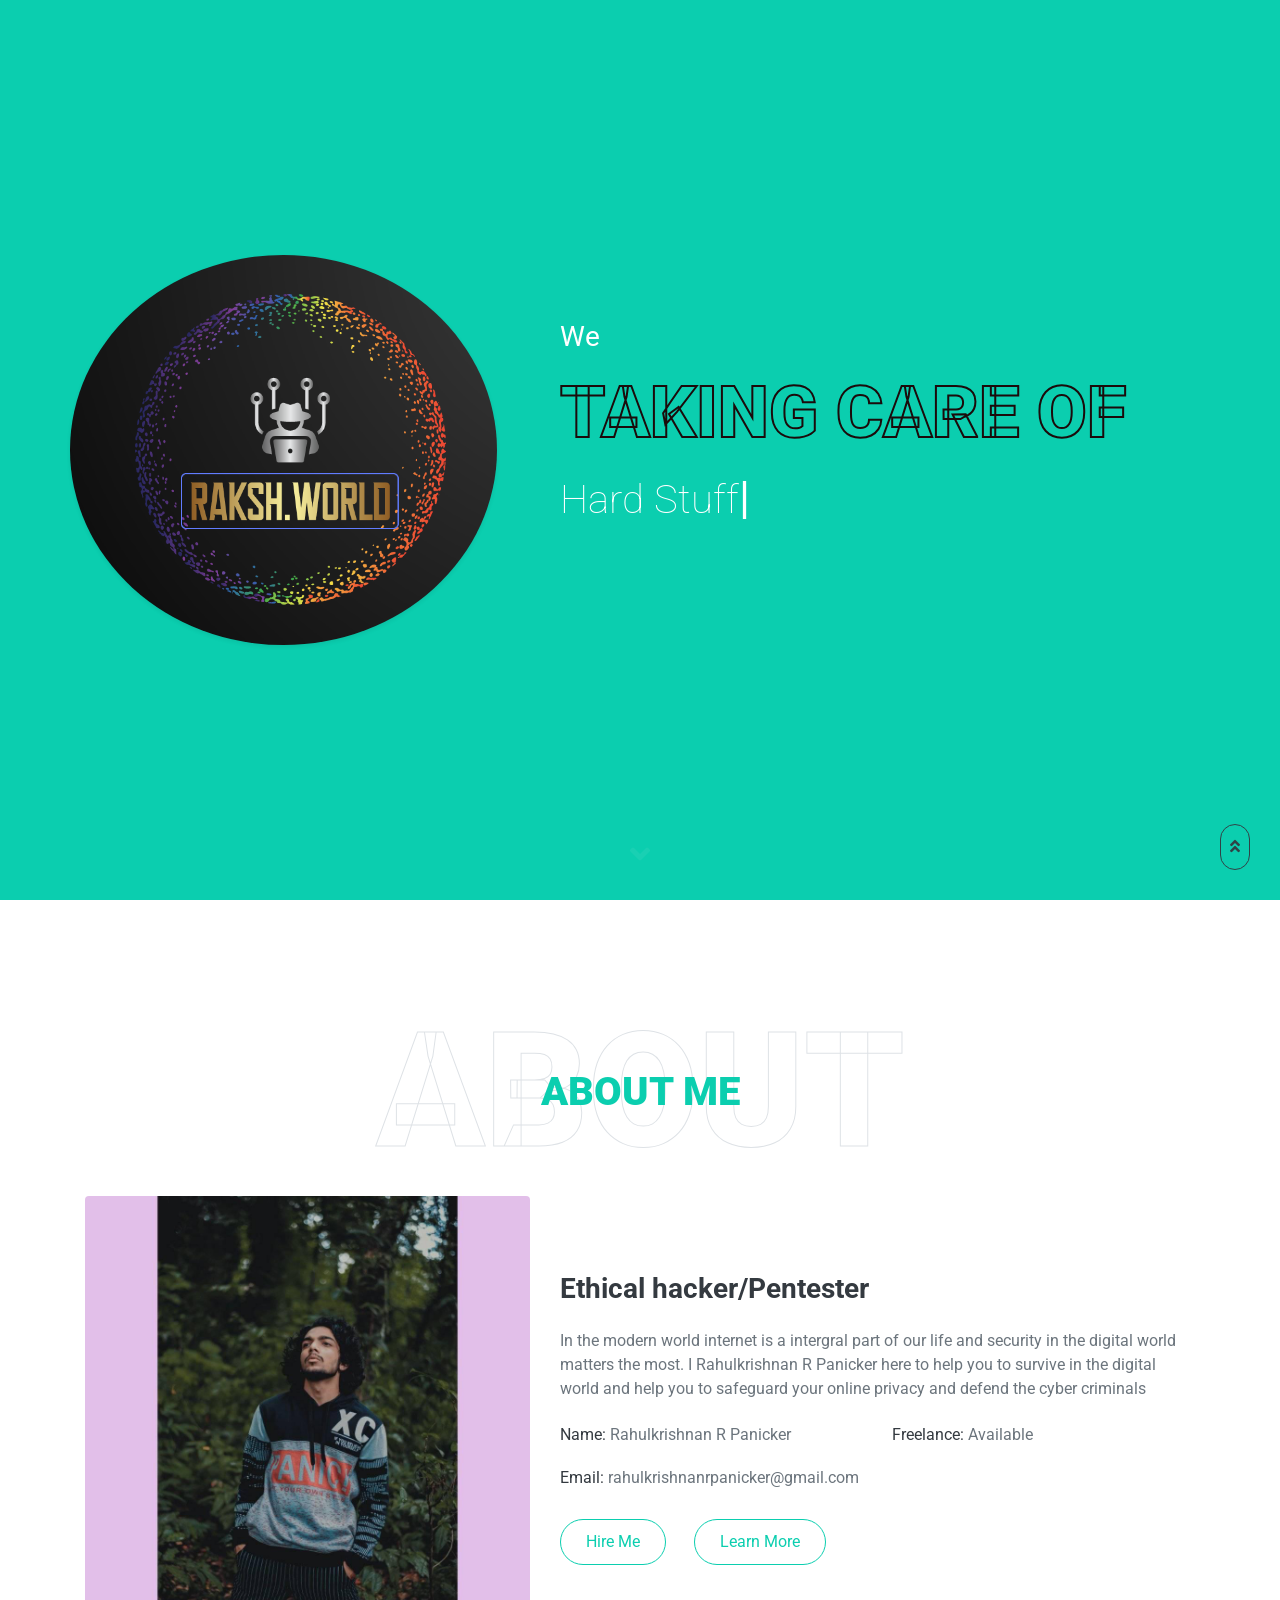
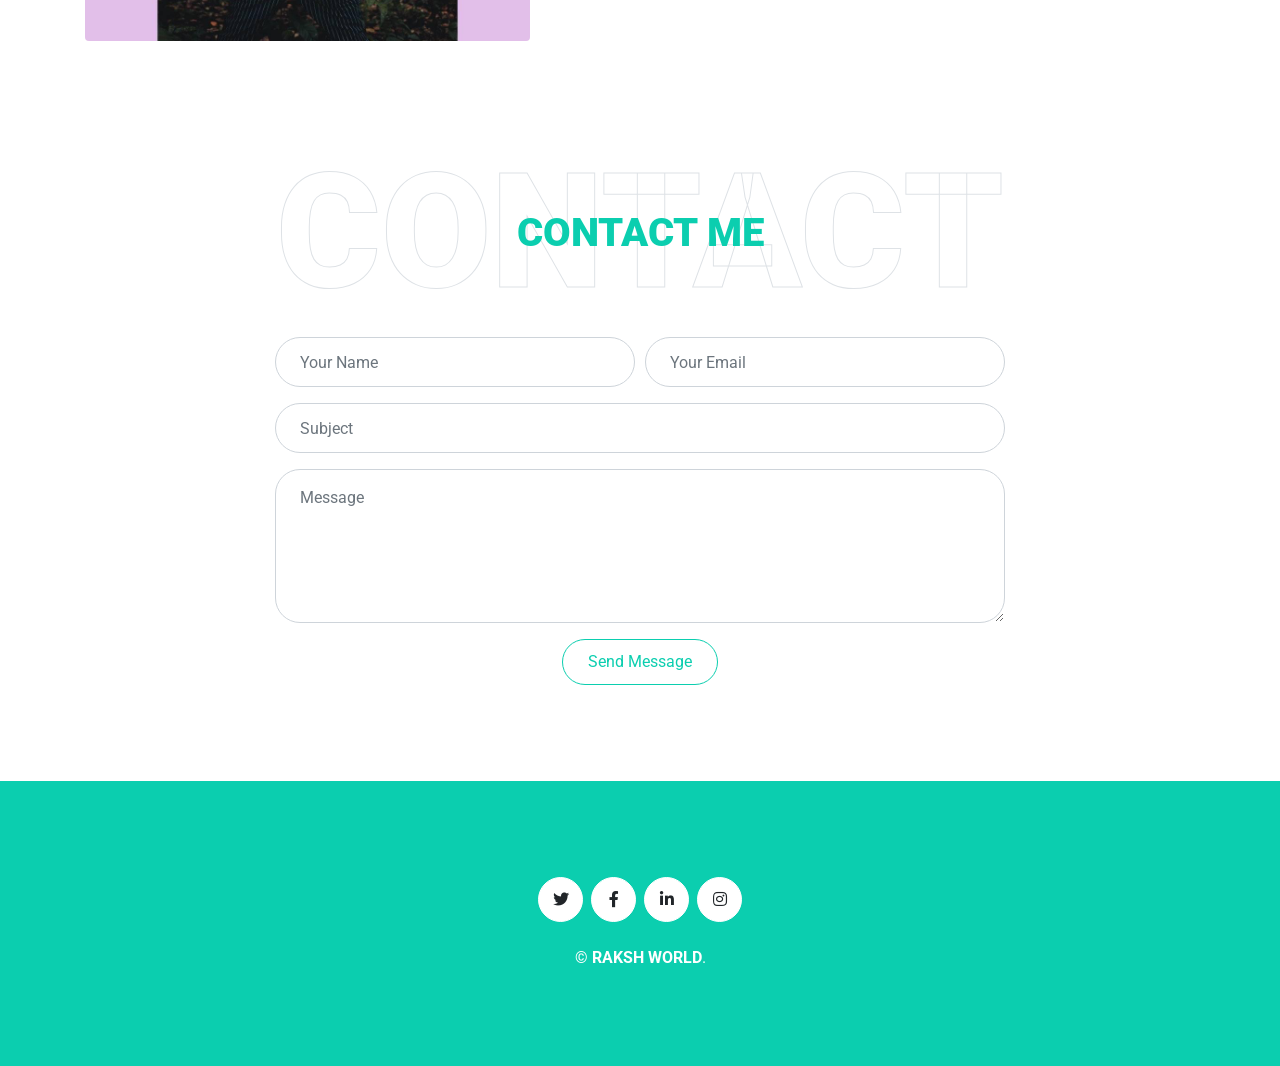
<file: index.html>
<!DOCTYPE html>
<html lang="en">

<head>
    <meta charset="utf-8">
    <title>Raksh.World</title>
    <meta content="width=device-width, initial-scale=1.0" name="viewport">
    <meta content="cyber security" name="keywords">
    <meta content="freelancer cyber security" name="description">

    <!-- Favicon -->
    <link href="img/raksh.png" rel="icon">

    <!-- Google Web Fonts -->
    <link rel="preconnect" href="https://fonts.gstatic.com">
    <link href="https://fonts.googleapis.com/css2?family=Roboto:wght@300;400;500;700;900&display=swap" rel="stylesheet"> 

    <!-- Font Awesome -->
    <link href="https://cdnjs.cloudflare.com/ajax/libs/font-awesome/5.10.0/css/all.min.css" rel="stylesheet">

    <!-- Libraries Stylesheet -->
    <link href="lib/owlcarousel/assets/owl.carousel.min.css" rel="stylesheet">
    <link href="lib/lightbox/css/lightbox.min.css" rel="stylesheet">

    <!-- Customized Bootstrap Stylesheet -->
    <link href="css/style.css" rel="stylesheet">
</head>

<body data-spy="scroll" data-target=".navbar" data-offset="51">
    <!-- Navbar Start -->
    <nav class="navbar fixed-top shadow-sm navbar-expand-lg bg-light navbar-light py-3 py-lg-0 px-lg-5">
        <a href="index.html" class="navbar-brand ml-lg-3">
            <h1 class="m-0 display-5"><span class="text-primary">Raksh</span>World</h1>
        </a>
        <button type="button" class="navbar-toggler" data-toggle="collapse" data-target="#navbarCollapse">
            <span class="navbar-toggler-icon"></span>
        </button>
        <div class="collapse navbar-collapse px-lg-3" id="navbarCollapse">
            <div class="navbar-nav m-auto py-0">
                <a href="#home" class="nav-item nav-link active">Home</a>
                <a href="#about" class="nav-item nav-link">About</a>
                <a href="blog.html" class="nav-item nav-link">Blog</a>
            </div>
            <a href="#contact" class="btn btn-outline-primary d-none d-lg-block">Contact</a>
        </div>
    </nav>
    <!-- Navbar End -->


    <!-- Video Modal Start -->
    <div class="modal fade" id="videoModal" tabindex="-1" role="dialog" aria-labelledby="exampleModalLabel" aria-hidden="true">
        <div class="modal-dialog" role="document">
            <div class="modal-content">
                <div class="modal-body">
                    <button type="button" class="close" data-dismiss="modal" aria-label="Close">
                        <span aria-hidden="true">&times;</span>
                    </button>        
                    <!-- 16:9 aspect ratio -->
                    <div class="embed-responsive embed-responsive-16by9">
                        <iframe class="embed-responsive-item" src="" id="video"  allowscriptaccess="always" allow="autoplay"></iframe>
                    </div>
                </div>
            </div>
        </div>
    </div>
    <!-- Video Modal End -->


    <!-- Header Start -->
    <div class="container-fluid bg-primary d-flex align-items-center mb-5 py-5" id="home" style="min-height: 100vh;">
        <div class="container">
            <div class="row align-items-center">
                <div class="col-lg-5 px-5 pl-lg-0 pb-5 pb-lg-0">
                    <img class="img-fluid w-100 rounded-circle shadow-sm" src="img/raksh.png" alt="">
                </div>
                <div class="col-lg-7 text-center text-lg-left">
                    <h3 class="text-white font-weight-normal mb-3">We</h3>
                    <h1 class="display-3 text-uppercase text-primary mb-2" style="-webkit-text-stroke: 2px #1b0b0b;">Taking Care Of</h1>
                    <h1 class="typed-text-output d-inline font-weight-lighter text-white"></h1>
                    <div class="typed-text d-none">Hard Stuffs Like Your Security In Digital World</div>
                    <div class="d-flex align-items-center justify-content-center justify-content-lg-start pt-5">
                    
                    </div>
                </div>
            </div>
        </div>
    </div>
    <!-- Header End -->


    <!-- About Start -->
    <div class="container-fluid py-5" id="about">
        <div class="container">
            <div class="position-relative d-flex align-items-center justify-content-center">
                <h1 class="display-1 text-uppercase text-white" style="-webkit-text-stroke: 1px #dee2e6;">About</h1>
                <h1 class="position-absolute text-uppercase text-primary">About Me</h1>
            </div>
            <div class="row align-items-center">
                <div class="col-lg-5 pb-4 pb-lg-0">
                    <img class="img-fluid rounded w-100" src="img/about.jpg" alt="">
                </div>
                <div class="col-lg-7">
                    <h3 class="mb-4">Ethical hacker/Pentester</h3>
                    <p>In the modern world internet is a intergral part of our life and security in the digital world matters the most. I Rahulkrishnan R Panicker here to help you to survive in the digital world and help you to safeguard your online privacy and defend the cyber criminals</p>
                    <div class="row mb-3">
                        <div class="col-sm-6 py-2"><h6>Name: <span class="text-secondary">Rahulkrishnan R Panicker</span></h6></div>
                        <div class="col-sm-6 py-2"><h6>Freelance: <span class="text-secondary">Available</span></h6></div>
                        <div class="col-sm-6 py-2"><h6>Email: <span class="text-secondary">rahulkrishnanrpanicker@gmail.com</span></h6></div>
                    </div>
                    <a href="" class="btn btn-outline-primary mr-4">Hire Me</a>
                    <a href="" class="btn btn-outline-primary">Learn More</a>
                </div>
            </div>
        </div>
    </div>
    <!-- About End -->


    <!-- Contact Start -->
    <div class="container-fluid py-5" id="contact">
        <div class="container">
            <div class="position-relative d-flex align-items-center justify-content-center">
                <h1 class="display-1 text-uppercase text-white" style="-webkit-text-stroke: 1px #dee2e6;">Contact</h1>
                <h1 class="position-absolute text-uppercase text-primary">Contact Me</h1>
            </div>
            <div class="row justify-content-center">
                <div class="col-lg-8">
                    <div class="contact-form text-center">
                        <div id="success"></div>
                        <form name="sentMessage" id="contactForm" novalidate="novalidate">
                            <div class="form-row">
                                <div class="control-group col-sm-6">
                                    <input type="text" class="form-control p-4" id="name" placeholder="Your Name"
                                        required="required" data-validation-required-message="Please enter your name" />
                                    <p class="help-block text-danger"></p>
                                </div>
                                <div class="control-group col-sm-6">
                                    <input type="email" class="form-control p-4" id="email" placeholder="Your Email"
                                        required="required" data-validation-required-message="Please enter your email" />
                                    <p class="help-block text-danger"></p>
                                </div>
                            </div>
                            <div class="control-group">
                                <input type="text" class="form-control p-4" id="subject" placeholder="Subject"
                                    required="required" data-validation-required-message="Please enter a subject" />
                                <p class="help-block text-danger"></p>
                            </div>
                            <div class="control-group">
                                <textarea class="form-control py-3 px-4" rows="5" id="message" placeholder="Message"
                                    required="required"
                                    data-validation-required-message="Please enter your message"></textarea>
                                <p class="help-block text-danger"></p>
                            </div>
                            <div>
                                <button class="btn btn-outline-primary" type="submit" id="sendMessageButton">Send
                                    Message</button>
                            </div>
                        </form>
                    </div>
                </div>
            </div>
        </div>
    </div>
    <!-- Contact End -->


    <!-- Footer Start -->
    <div class="container-fluid bg-primary text-white mt-5 py-5 px-sm-3 px-md-5">
        <div class="container text-center py-5">
            <div class="d-flex justify-content-center mb-4">
                <a class="btn btn-light btn-social mr-2" href="#"><i class="fab fa-twitter"></i></a>
                <a class="btn btn-light btn-social mr-2" href="#"><i class="fab fa-facebook-f"></i></a>
                <a class="btn btn-light btn-social mr-2" href="#"><i class="fab fa-linkedin-in"></i></a>
                <a class="btn btn-light btn-social" href="#"><i class="fab fa-instagram"></i></a>
            </div>
           
            <p class="m-0">&copy; <a class="text-white font-weight-bold" href="#">RAKSH WORLD</a>.<a class="text-white font-weight-bold" href="https://htmlcodex.com"></a>
            </p>
        </div>
    </div>
    <!-- Footer End -->

    <!-- Scroll to Bottom -->
    <i class="fa fa-2x fa-angle-down text-white scroll-to-bottom"></i>

    <!-- Back to Top -->
    <a href="#" class="btn btn-outline-dark px-0 back-to-top"><i class="fa fa-angle-double-up"></i></a>


    <!-- JavaScript Libraries -->
    <script src="https://code.jquery.com/jquery-3.4.1.min.js"></script>
    <script src="https://stackpath.bootstrapcdn.com/bootstrap/4.4.1/js/bootstrap.bundle.min.js"></script>
    <script src="lib/typed/typed.min.js"></script>
    <script src="lib/easing/easing.min.js"></script>
    <script src="lib/waypoints/waypoints.min.js"></script>
    <script src="lib/owlcarousel/owl.carousel.min.js"></script>
    <script src="lib/isotope/isotope.pkgd.min.js"></script>
    <script src="lib/lightbox/js/lightbox.min.js"></script>

    <!-- Contact Javascript File -->
    <script src="mail/jqBootstrapValidation.min.js"></script>
    <script src="mail/contact.js"></script>

    <!-- Template Javascript -->
    <script src="js/main.js"></script>
</body>

</html>
</file>
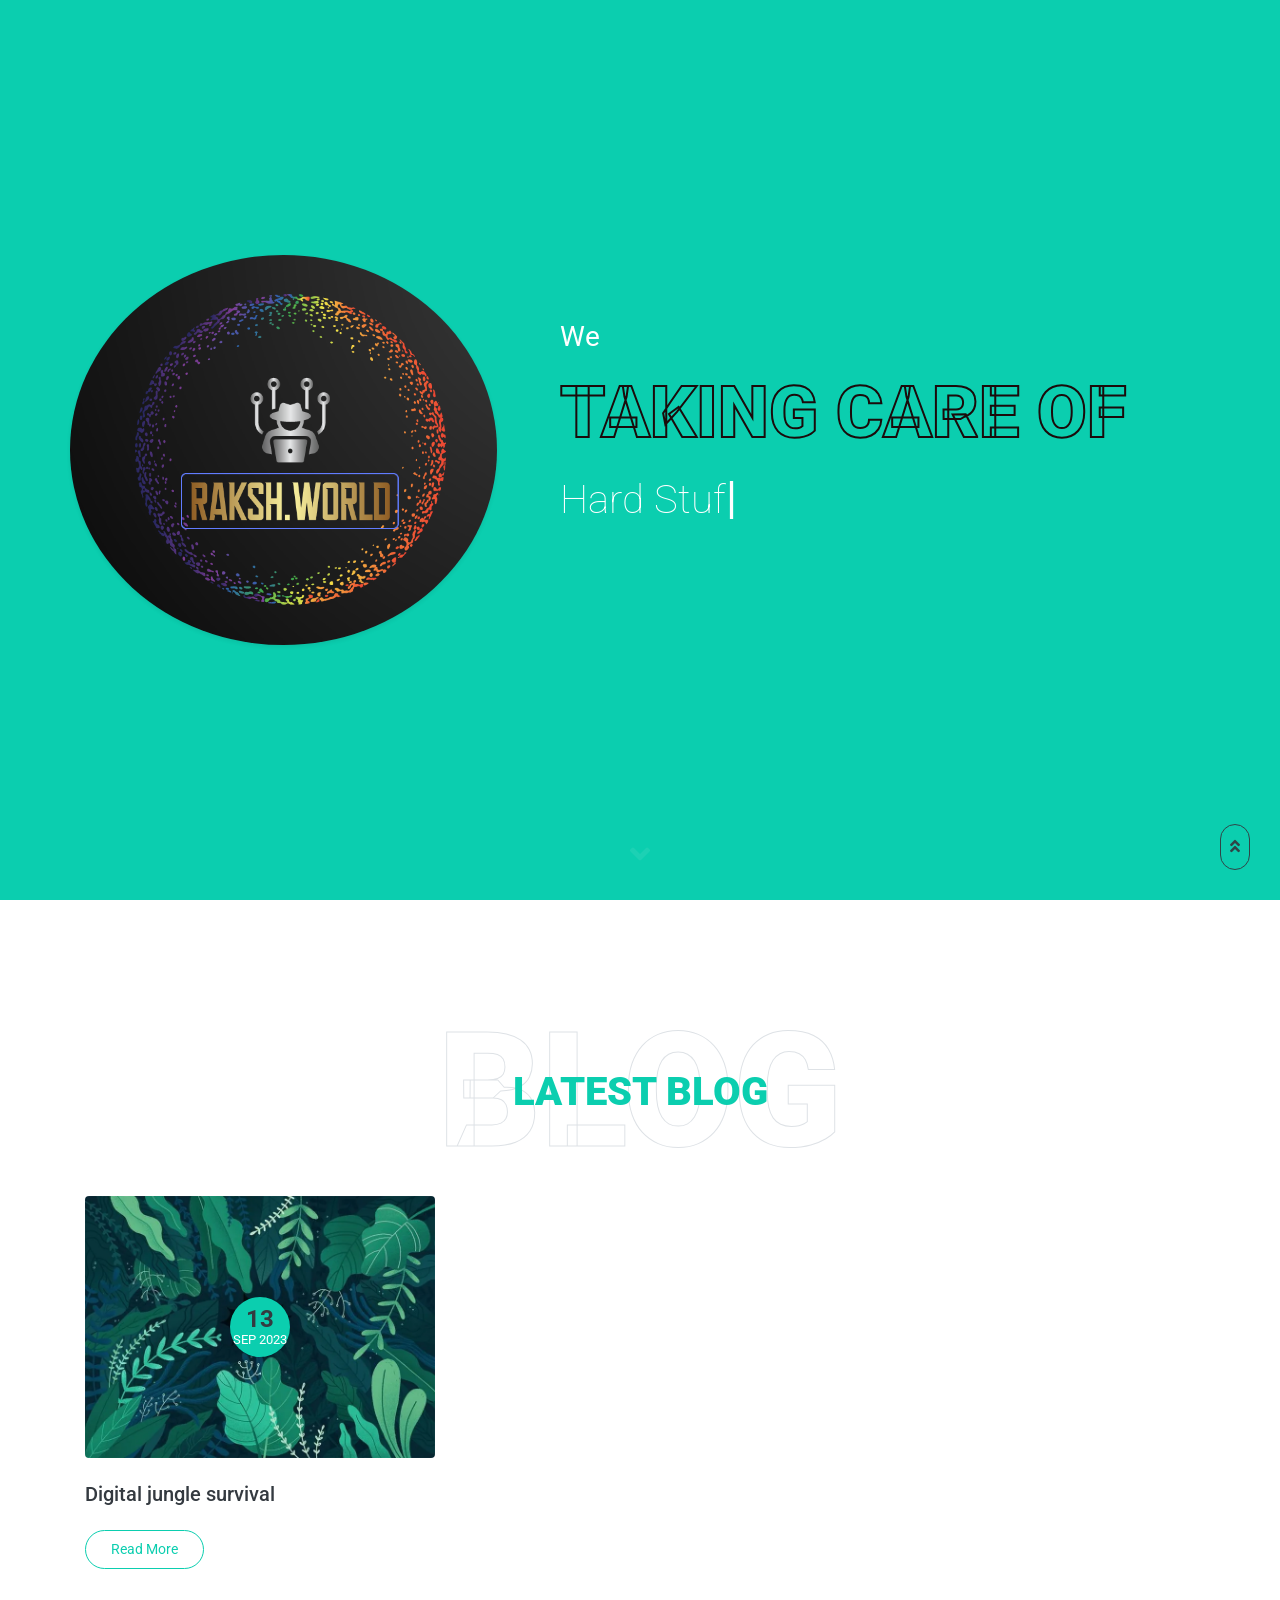
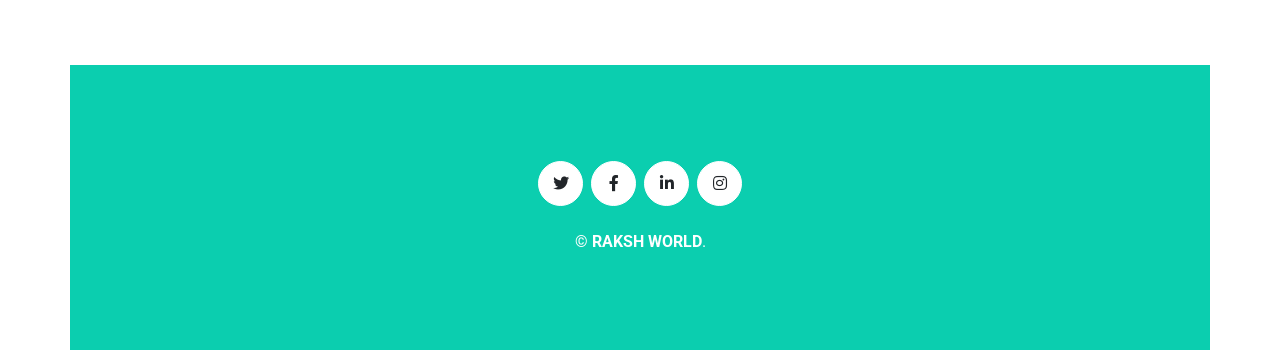
<file: blog.html>
<!DOCTYPE html>
<html lang="en">
<head>
    <meta charset="utf-8">
    <title>Raksh.Blog</title>
    <meta content="width=device-width, initial-scale=1.0" name="viewport">
    <meta content="cyber security" name="keywords">
    <meta content="freelancer cyber security" name="description">

    <!-- Favicon -->
    <link href="img/raksh.png" rel="icon">

    <!-- Google Web Fonts -->
    <link rel="preconnect" href="https://fonts.gstatic.com">
    <link href="https://fonts.googleapis.com/css2?family=Roboto:wght@300;400;500;700;900&display=swap" rel="stylesheet"> 

    <!-- Font Awesome -->
    <link href="https://cdnjs.cloudflare.com/ajax/libs/font-awesome/5.10.0/css/all.min.css" rel="stylesheet">

    <!-- Libraries Stylesheet -->
    <link href="lib/owlcarousel/assets/owl.carousel.min.css" rel="stylesheet">
    <link href="lib/lightbox/css/lightbox.min.css" rel="stylesheet">

    <!-- Customized Bootstrap Stylesheet -->
    <link href="css/style.css" rel="stylesheet">
</head>

<body data-spy="scroll" data-target=".navbar" data-offset="51">
    <!-- Navbar Start -->
    <nav class="navbar fixed-top shadow-sm navbar-expand-lg bg-light navbar-light py-3 py-lg-0 px-lg-5">
        <a href="index.html" class="navbar-brand ml-lg-3">
            <h1 class="m-0 display-5"><span class="text-primary">Raksh</span>World</h1>
        </a>
        <button type="button" class="navbar-toggler" data-toggle="collapse" data-target="#navbarCollapse">
            <span class="navbar-toggler-icon"></span>
        </button>
        <div class="collapse navbar-collapse px-lg-3" id="navbarCollapse">
            <div class="navbar-nav m-auto py-0">
                <a href="index.html" class="nav-item nav-link active">Home</a>
                <a href="index.html" class="nav-item nav-link">About</a>
                <a href="blog.html" class="nav-item nav-link">Blog</a>
            </div>
            <a href="#contact" class="btn btn-outline-primary d-none d-lg-block">Contact</a>
        </div>
    </nav>
    <!-- Navbar End -->
     <!-- Video Modal Start -->
     <div class="modal fade" id="videoModal" tabindex="-1" role="dialog" aria-labelledby="exampleModalLabel" aria-hidden="true">
        <div class="modal-dialog" role="document">
            <div class="modal-content">
                <div class="modal-body">
                    <button type="button" class="close" data-dismiss="modal" aria-label="Close">
                        <span aria-hidden="true">&times;</span>
                    </button>        
                    <!-- 16:9 aspect ratio -->
                    <div class="embed-responsive embed-responsive-16by9">
                        <iframe class="embed-responsive-item" src="" id="video"  allowscriptaccess="always" allow="autoplay"></iframe>
                    </div>
                </div>
            </div>
        </div>
    </div>
    <!-- Video Modal End -->


    <!-- Header Start -->
    <div class="container-fluid bg-primary d-flex align-items-center mb-5 py-5" id="home" style="min-height: 100vh;">
        <div class="container">
            <div class="row align-items-center">
                <div class="col-lg-5 px-5 pl-lg-0 pb-5 pb-lg-0">
                    <img class="img-fluid w-100 rounded-circle shadow-sm" src="img/raksh.png" alt="">
                </div>
                <div class="col-lg-7 text-center text-lg-left">
                    <h3 class="text-white font-weight-normal mb-3">We</h3>
                    <h1 class="display-3 text-uppercase text-primary mb-2" style="-webkit-text-stroke: 2px #1b0b0b;">Taking Care Of</h1>
                    <h1 class="typed-text-output d-inline font-weight-lighter text-white"></h1>
                    <div class="typed-text d-none">Hard Stuffs Like Your Security In Digital World</div>
                    <div class="d-flex align-items-center justify-content-center justify-content-lg-start pt-5">
                    
                    </div>
                </div>
            </div>
        </div>
    </div>
    <!-- Header End -->

     <!-- Blog Start -->
     <div class="container-fluid pt-5" id="blog">
        <div class="container">
            <div class="position-relative d-flex align-items-center justify-content-center">
                <h1 class="display-1 text-uppercase text-white" style="-webkit-text-stroke: 1px #dee2e6;">Blog</h1>
                <h1 class="position-absolute text-uppercase text-primary">Latest Blog</h1>
            </div>
            <div class="row">
                <div class="col-lg-4 mb-5">
                    <div class="position-relative mb-4">
                        <img class="img-fluid rounded w-100" src="imgblog/blog1.webp" alt="">
                        <div class="blog-date">
                            <h4 class="font-weight-bold mb-n1">13</h4>
                            <small class="text-white text-uppercase">Sep 2023</small>
                        </div>
                    </div>
                    <h5 class="font-weight-medium mb-4">Digital jungle survival</h5>
                    <a class="btn btn-sm btn-outline-primary py-2" href="blog1.html">Read More</a>
                </div>


    <!-- Blog End -->

  <!-- Footer Start -->
  <div class="container-fluid bg-primary text-white mt-5 py-5 px-sm-3 px-md-5">
    <div class="container text-center py-5">
        <div class="d-flex justify-content-center mb-4">
            <a class="btn btn-light btn-social mr-2" href="#"><i class="fab fa-twitter"></i></a>
            <a class="btn btn-light btn-social mr-2" href="#"><i class="fab fa-facebook-f"></i></a>
            <a class="btn btn-light btn-social mr-2" href="#"><i class="fab fa-linkedin-in"></i></a>
            <a class="btn btn-light btn-social" href="#"><i class="fab fa-instagram"></i></a>
        </div>
       
        <p class="m-0">&copy; <a class="text-white font-weight-bold" href="#">RAKSH WORLD</a>.<a class="text-white font-weight-bold" href="https://htmlcodex.com"></a>
        </p>
    </div>
</div>
<!-- Footer End -->

<!-- Scroll to Bottom -->
<i class="fa fa-2x fa-angle-down text-white scroll-to-bottom"></i>

<!-- Back to Top -->
<a href="#" class="btn btn-outline-dark px-0 back-to-top"><i class="fa fa-angle-double-up"></i></a>
 <!-- JavaScript Libraries -->
    <script src="https://code.jquery.com/jquery-3.4.1.min.js"></script>
    <script src="https://stackpath.bootstrapcdn.com/bootstrap/4.4.1/js/bootstrap.bundle.min.js"></script>
    <script src="lib/typed/typed.min.js"></script>
    <script src="lib/easing/easing.min.js"></script>
    <script src="lib/waypoints/waypoints.min.js"></script>
    <script src="lib/owlcarousel/owl.carousel.min.js"></script>
    <script src="lib/isotope/isotope.pkgd.min.js"></script>
    <script src="lib/lightbox/js/lightbox.min.js"></script>

    <!-- Contact Javascript File -->
    <script src="mail/jqBootstrapValidation.min.js"></script>
    <script src="mail/contact.js"></script>

    <!-- Template Javascript -->
    <script src="js/main.js"></script>
</body>
</html>
</file>
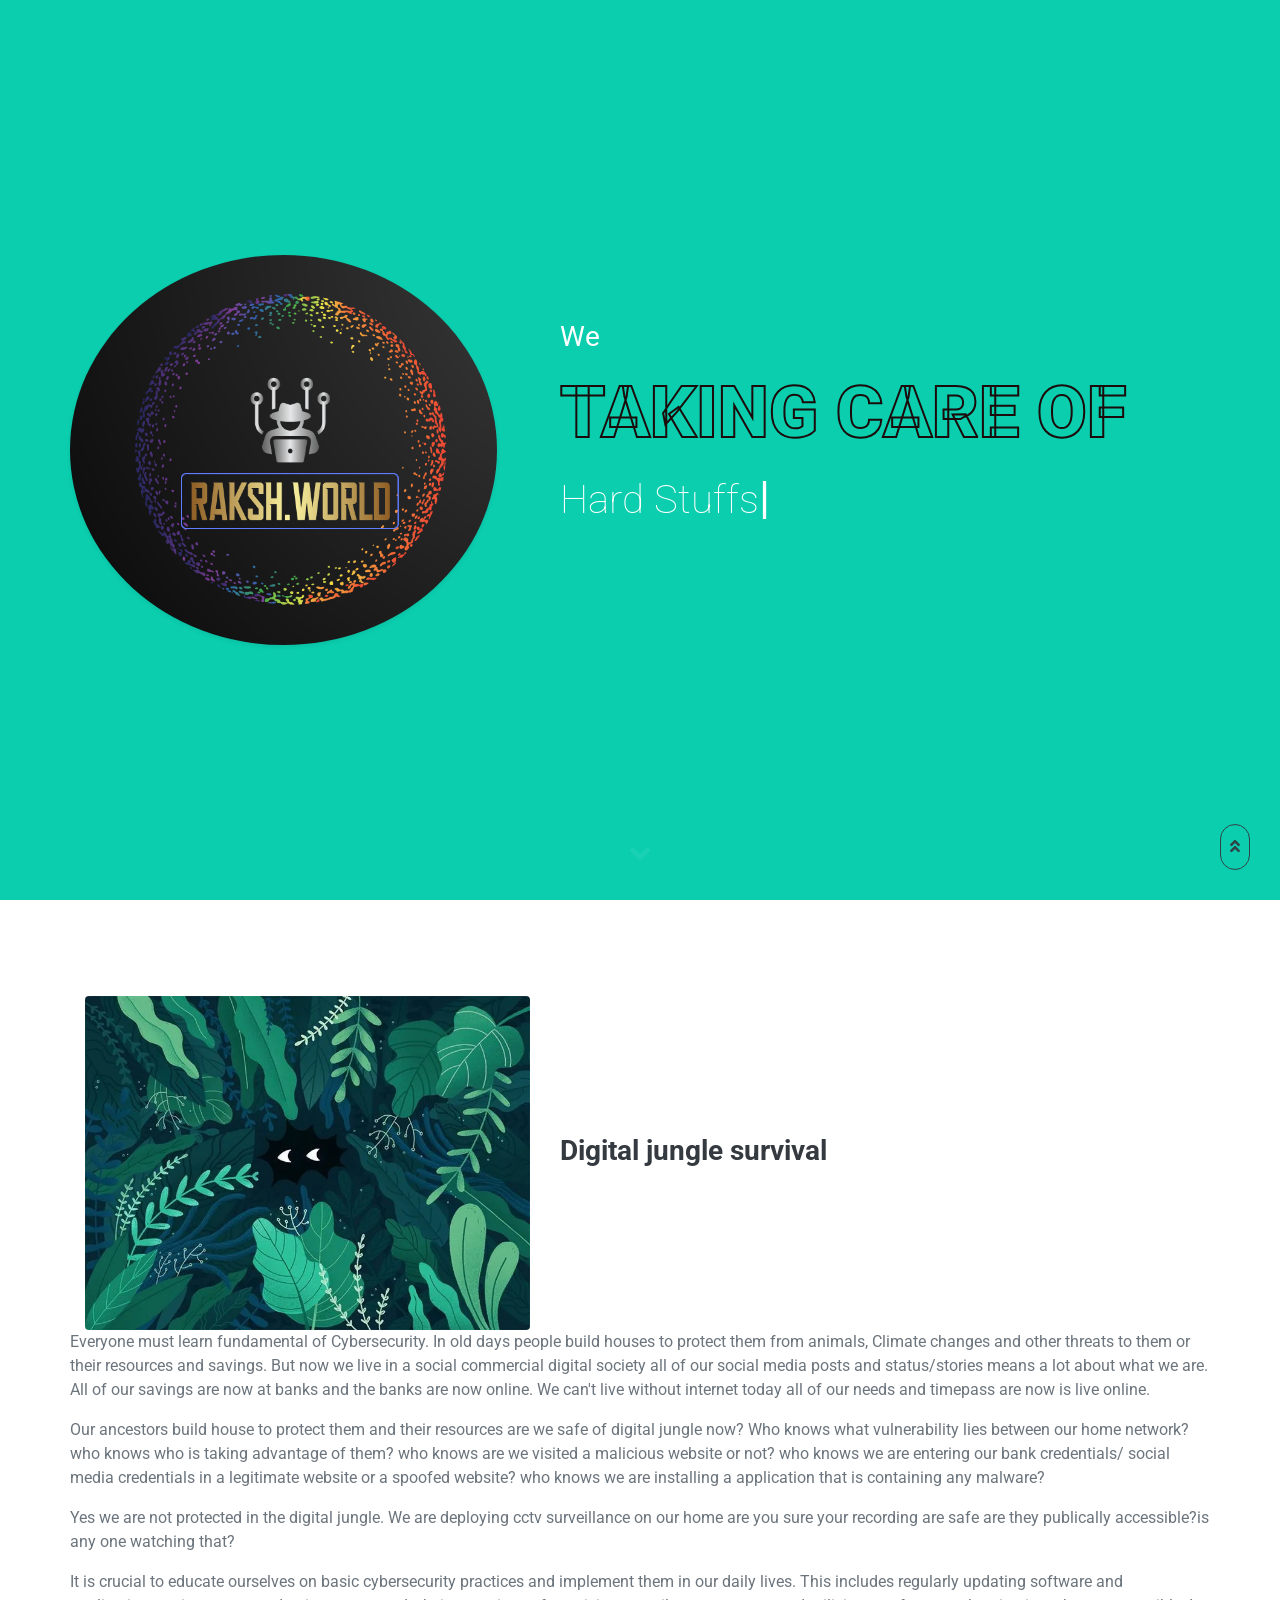
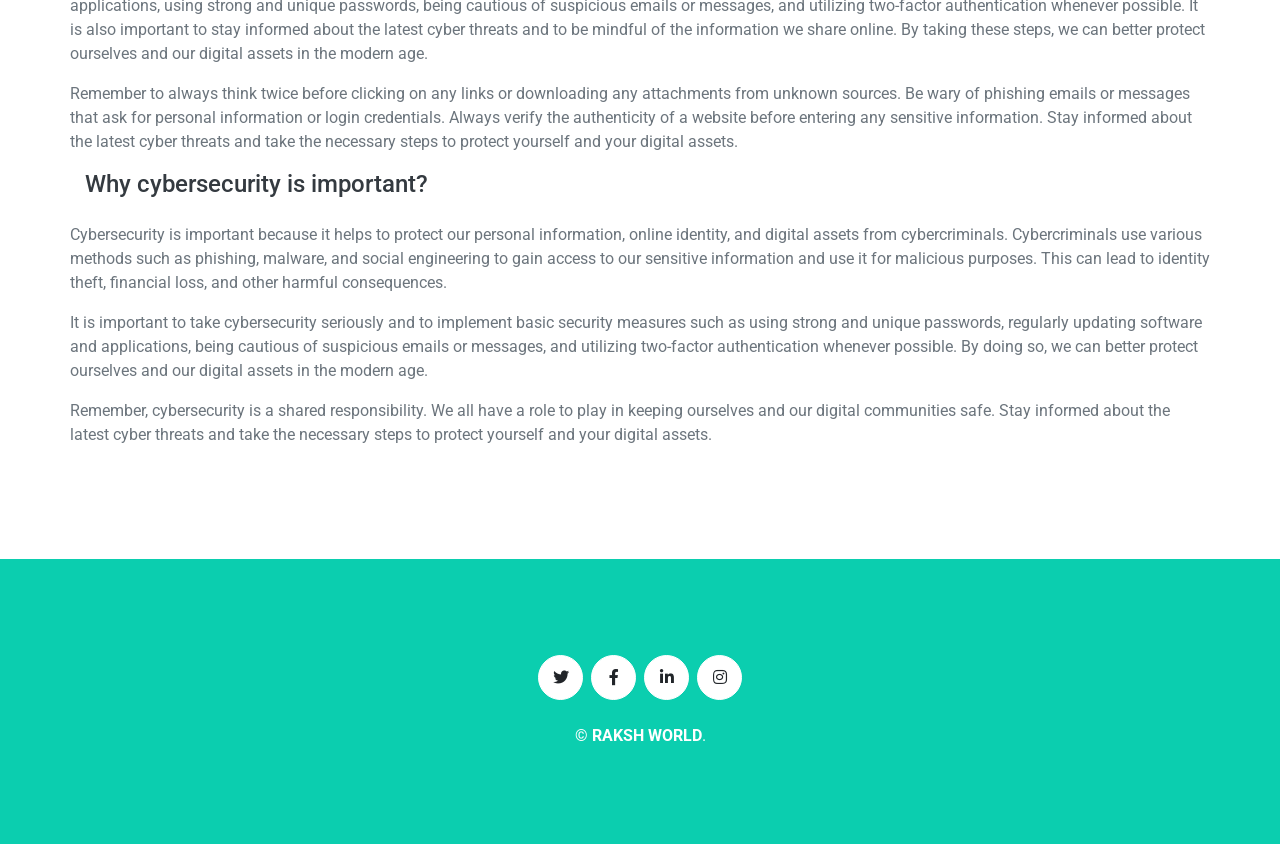
<file: blog1.html>
<!DOCTYPE html>
<html lang="en">
<head>
    <meta charset="utf-8">
    <title>Digital jungle survival</title>
    <meta content="width=device-width, initial-scale=1.0" name="viewport">
    <meta content="cyber security" name="keywords">
    <meta content="freelancer cyber security" name="description">

    <!-- Favicon -->
    <link href="img/raksh.png" rel="icon">

    <!-- Google Web Fonts -->
    <link rel="preconnect" href="https://fonts.gstatic.com">
    <link href="https://fonts.googleapis.com/css2?family=Roboto:wght@300;400;500;700;900&display=swap" rel="stylesheet"> 

    <!-- Font Awesome -->
    <link href="https://cdnjs.cloudflare.com/ajax/libs/font-awesome/5.10.0/css/all.min.css" rel="stylesheet">

    <!-- Libraries Stylesheet -->
    <link href="lib/owlcarousel/assets/owl.carousel.min.css" rel="stylesheet">
    <link href="lib/lightbox/css/lightbox.min.css" rel="stylesheet">

    <!-- Customized Bootstrap Stylesheet -->
    <link href="css/style.css" rel="stylesheet">
</head>
<body data-spy="scroll" data-target=".navbar" data-offset="51">
    <!-- Navbar Start -->
    <nav class="navbar fixed-top shadow-sm navbar-expand-lg bg-light navbar-light py-3 py-lg-0 px-lg-5">
        <a href="index.html" class="navbar-brand ml-lg-3">
            <h1 class="m-0 display-5"><span class="text-primary">Raksh</span>World</h1>
        </a>
        <button type="button" class="navbar-toggler" data-toggle="collapse" data-target="#navbarCollapse">
            <span class="navbar-toggler-icon"></span>
        </button>
        <div class="collapse navbar-collapse px-lg-3" id="navbarCollapse">
            <div class="navbar-nav m-auto py-0">
                <a href="index.html" class="nav-item nav-link active">Home</a>
                <a href="index.html" class="nav-item nav-link">About</a>
                <a href="blog.html" class="nav-item nav-link">Blog</a>
            </div>
            <a href="#contact" class="btn btn-outline-primary d-none d-lg-block">Contact</a>
        </div>
    </nav>
    <!-- Navbar End -->
     <!-- Video Modal Start -->
     <div class="modal fade" id="videoModal" tabindex="-1" role="dialog" aria-labelledby="exampleModalLabel" aria-hidden="true">
        <div class="modal-dialog" role="document">
            <div class="modal-content">
                <div class="modal-body">
                    <button type="button" class="close" data-dismiss="modal" aria-label="Close">
                        <span aria-hidden="true">&times;</span>
                    </button>        
                    <!-- 16:9 aspect ratio -->
                    <div class="embed-responsive embed-responsive-16by9">
                        <iframe class="embed-responsive-item" src="" id="video"  allowscriptaccess="always" allow="autoplay"></iframe>
                    </div>
                </div>
            </div>
        </div>
    </div>
    <!-- Video Modal End -->


    <!-- Header Start -->
    <div class="container-fluid bg-primary d-flex align-items-center mb-5 py-5" id="home" style="min-height: 100vh;">
        <div class="container">
            <div class="row align-items-center">
                <div class="col-lg-5 px-5 pl-lg-0 pb-5 pb-lg-0">
                    <img class="img-fluid w-100 rounded-circle shadow-sm" src="img/raksh.png" alt="">
                </div>
                <div class="col-lg-7 text-center text-lg-left">
                    <h3 class="text-white font-weight-normal mb-3">We</h3>
                    <h1 class="display-3 text-uppercase text-primary mb-2" style="-webkit-text-stroke: 2px #1b0b0b;">Taking Care Of</h1>
                    <h1 class="typed-text-output d-inline font-weight-lighter text-white"></h1>
                    <div class="typed-text d-none">Hard Stuffs Like Your Security In Digital World</div>
                    <div class="d-flex align-items-center justify-content-center justify-content-lg-start pt-5">
                    
                    </div>
                </div>
            </div>
        </div>
    </div>
    <!-- Header End -->
    
    <div class="container-fluid py-5" id="about">
        <div class="container">
            <div class="position-relative d-flex align-items-center justify-content-center">
                <div class="row align-items-center">
                    <div class="col-lg-5 pb-4 pb-lg-0">
                <img class="img-fluid rounded w-100" src="imgblog/blog1.webp" alt="">
                    </div>
            <div class="col-lg-7">
                <h3 class="mb-4">Digital jungle survival</h3>
            </div>
            <p>Everyone must learn fundamental of Cybersecurity. In old days people build houses to protect them from animals, Climate changes and other threats to them or their resources and savings.

                But now we live in a social commercial digital society all of our social media posts and status/stories means a lot about what we are. All of our savings are now at banks and the banks are now online. We can't live without internet today all of our needs and timepass are now is live online. </p>
<p>Our ancestors build house to protect them and their resources are we safe of digital jungle now? Who knows what vulnerability lies between our home network? who knows who is taking advantage of them? who knows are we visited a malicious website or not? who knows we are entering our bank credentials/ social media credentials in a legitimate website or a spoofed website? who knows we are installing a application that is containing any malware?</p>
<p>Yes we are not protected in the digital jungle. We are deploying cctv surveillance on our home are you sure your recording are safe are they publically accessible?is any one watching that?</p>
<p>It is crucial to educate ourselves on basic cybersecurity practices and implement them in our daily lives. This includes regularly updating software and applications, using strong and unique passwords, being cautious of suspicious emails or messages, and utilizing two-factor authentication whenever possible. It is also important to stay informed about the latest cyber threats and to be mindful of the information we share online. By taking these steps, we can better protect ourselves and our digital assets in the modern age.</p>
<p>Remember to always think twice before clicking on any links or downloading any attachments from unknown sources. Be wary of phishing emails or messages that ask for personal information or login credentials. Always verify the authenticity of a website before entering any sensitive information. Stay informed about the latest cyber threats and take the necessary steps to protect yourself and your digital assets.</p>
<div class="col-lg-7">
    <h4 class="mb-4">Why cybersecurity is important?</h4>
</div>
<p>
    Cybersecurity is important because it helps to protect our personal information, online identity, and digital assets from cybercriminals. Cybercriminals use various methods such as phishing, malware, and social engineering to gain access to our sensitive information and use it for malicious purposes. This can lead to identity theft, financial loss, and other harmful consequences.
</p>
<p>
    It is important to take cybersecurity seriously and to implement basic security measures such as using strong and unique passwords, regularly updating software and applications, being cautious of suspicious emails or messages, and utilizing two-factor authentication whenever possible. By doing so, we can better protect ourselves and our digital assets in the modern age.
</p>
<p>Remember, cybersecurity is a shared responsibility. We all have a role to play in keeping ourselves and our digital communities safe. Stay informed about the latest cyber threats and take the necessary steps to protect yourself and your digital assets.</p>
                 </div>
            </div>
        </div>
    </div>
    <!-- Footer Start -->
  <div class="container-fluid bg-primary text-white mt-5 py-5 px-sm-3 px-md-5">
    <div class="container text-center py-5">
        <div class="d-flex justify-content-center mb-4">
            <a class="btn btn-light btn-social mr-2" href="#"><i class="fab fa-twitter"></i></a>
            <a class="btn btn-light btn-social mr-2" href="#"><i class="fab fa-facebook-f"></i></a>
            <a class="btn btn-light btn-social mr-2" href="#"><i class="fab fa-linkedin-in"></i></a>
            <a class="btn btn-light btn-social" href="#"><i class="fab fa-instagram"></i></a>
        </div>
       
        <p class="m-0">&copy; <a class="text-white font-weight-bold" href="#">RAKSH WORLD</a>.<a class="text-white font-weight-bold" href="https://htmlcodex.com"></a>
        </p>
    </div>
</div>
<!-- Footer End -->

<!-- Scroll to Bottom -->
<i class="fa fa-2x fa-angle-down text-white scroll-to-bottom"></i>

<!-- Back to Top -->
<a href="#" class="btn btn-outline-dark px-0 back-to-top"><i class="fa fa-angle-double-up"></i></a>
 <!-- JavaScript Libraries -->
     <!-- JavaScript Libraries -->
     <script src="https://code.jquery.com/jquery-3.4.1.min.js"></script>
     <script src="https://stackpath.bootstrapcdn.com/bootstrap/4.4.1/js/bootstrap.bundle.min.js"></script>
     <script src="lib/typed/typed.min.js"></script>
     <script src="lib/easing/easing.min.js"></script>
     <script src="lib/waypoints/waypoints.min.js"></script>
     <script src="lib/owlcarousel/owl.carousel.min.js"></script>
     <script src="lib/isotope/isotope.pkgd.min.js"></script>
     <script src="lib/lightbox/js/lightbox.min.js"></script>
 
     <!-- Contact Javascript File -->
     <script src="mail/jqBootstrapValidation.min.js"></script>
     <script src="mail/contact.js"></script>
 
     <!-- Template Javascript -->
     <script src="js/main.js"></script>
</body>
</html>
</file>
<file: css/style.css>
/******* Bootstrap Theming ********/
/*!
 * Bootstrap v4.5.3 (https://getbootstrap.com/)
 * Copyright 2011-2020 The Bootstrap Authors
 * Copyright 2011-2020 Twitter, Inc.
 * Licensed under MIT (https://github.com/twbs/bootstrap/blob/main/LICENSE)
 */
:root {
  --blue: #007bff;
  --indigo: #6610f2;
  --purple: #6f42c1;
  --pink: #e83e8c;
  --red: #dc3545;
  --orange: #fd7e14;
  --yellow: #ffc107;
  --green: #28a745;
  --teal: #20c997;
  --cyan: #17a2b8;
  --white: #fff;
  --gray: #6c757d;
  --gray-dark: #343a40;
  --primary: #0BCEAF;
  --secondary: #6c757d;
  --success: #28a745;
  --info: #17a2b8;
  --warning: #ffc107;
  --danger: #dc3545;
  --light: #ffffff;
  --dark: #343a40;
  --breakpoint-xs: 0;
  --breakpoint-sm: 576px;
  --breakpoint-md: 768px;
  --breakpoint-lg: 992px;
  --breakpoint-xl: 1200px;
  --font-family-sans-serif: "Roboto", sans-serif;
  --font-family-monospace: SFMono-Regular, Menlo, Monaco, Consolas, "Liberation Mono", "Courier New", monospace;
}

*,
*::before,
*::after {
  box-sizing: border-box;
}

html {
  font-family: sans-serif;
  line-height: 1.15;
  -webkit-text-size-adjust: 100%;
  -webkit-tap-highlight-color: rgba(0, 0, 0, 0);
}

article, aside, figcaption, figure, footer, header, hgroup, main, nav, section {
  display: block;
}

body {
  margin: 0;
  font-family: "Roboto", sans-serif;
  font-size: 1rem;
  font-weight: 400;
  line-height: 1.5;
  color: #6c757d;
  text-align: left;
  background-color: #ffffff;
}

[tabindex="-1"]:focus:not(:focus-visible) {
  outline: 0 !important;
}

hr {
  box-sizing: content-box;
  height: 0;
  overflow: visible;
}

h1, h2, h3, h4, h5, h6 {
  margin-top: 0;
  margin-bottom: 0.5rem;
}

p {
  margin-top: 0;
  margin-bottom: 1rem;
}

abbr[title],
abbr[data-original-title] {
  text-decoration: underline;
  text-decoration: underline dotted;
  cursor: help;
  border-bottom: 0;
  text-decoration-skip-ink: none;
}

address {
  margin-bottom: 1rem;
  font-style: normal;
  line-height: inherit;
}

ol,
ul,
dl {
  margin-top: 0;
  margin-bottom: 1rem;
}

ol ol,
ul ul,
ol ul,
ul ol {
  margin-bottom: 0;
}

dt {
  font-weight: 700;
}

dd {
  margin-bottom: .5rem;
  margin-left: 0;
}

blockquote {
  margin: 0 0 1rem;
}

b,
strong {
  font-weight: bolder;
}

small {
  font-size: 80%;
}

sub,
sup {
  position: relative;
  font-size: 75%;
  line-height: 0;
  vertical-align: baseline;
}

sub {
  bottom: -.25em;
}

sup {
  top: -.5em;
}

a {
  color: #0BCEAF;
  text-decoration: none;
  background-color: transparent;
}

a:hover {
  color: #078571;
  text-decoration: underline;
}

a:not([href]):not([class]) {
  color: inherit;
  text-decoration: none;
}

a:not([href]):not([class]):hover {
  color: inherit;
  text-decoration: none;
}

pre,
code,
kbd,
samp {
  font-family: SFMono-Regular, Menlo, Monaco, Consolas, "Liberation Mono", "Courier New", monospace;
  font-size: 1em;
}

pre {
  margin-top: 0;
  margin-bottom: 1rem;
  overflow: auto;
  -ms-overflow-style: scrollbar;
}

figure {
  margin: 0 0 1rem;
}

img {
  vertical-align: middle;
  border-style: none;
}

svg {
  overflow: hidden;
  vertical-align: middle;
}

table {
  border-collapse: collapse;
}

caption {
  padding-top: 0.75rem;
  padding-bottom: 0.75rem;
  color: #6c757d;
  text-align: left;
  caption-side: bottom;
}

th {
  text-align: inherit;
  text-align: -webkit-match-parent;
}

label {
  display: inline-block;
  margin-bottom: 0.5rem;
}

button {
  border-radius: 0;
}

button:focus {
  outline: 1px dotted;
  outline: 5px auto -webkit-focus-ring-color;
}

input,
button,
select,
optgroup,
textarea {
  margin: 0;
  font-family: inherit;
  font-size: inherit;
  line-height: inherit;
}

button,
input {
  overflow: visible;
}

button,
select {
  text-transform: none;
}

[role="button"] {
  cursor: pointer;
}

select {
  word-wrap: normal;
}

button,
[type="button"],
[type="reset"],
[type="submit"] {
  -webkit-appearance: button;
}

button:not(:disabled),
[type="button"]:not(:disabled),
[type="reset"]:not(:disabled),
[type="submit"]:not(:disabled) {
  cursor: pointer;
}

button::-moz-focus-inner,
[type="button"]::-moz-focus-inner,
[type="reset"]::-moz-focus-inner,
[type="submit"]::-moz-focus-inner {
  padding: 0;
  border-style: none;
}

input[type="radio"],
input[type="checkbox"] {
  box-sizing: border-box;
  padding: 0;
}

textarea {
  overflow: auto;
  resize: vertical;
}

fieldset {
  min-width: 0;
  padding: 0;
  margin: 0;
  border: 0;
}

legend {
  display: block;
  width: 100%;
  max-width: 100%;
  padding: 0;
  margin-bottom: .5rem;
  font-size: 1.5rem;
  line-height: inherit;
  color: inherit;
  white-space: normal;
}

@media (max-width: 1200px) {
  legend {
    font-size: calc(1.275rem + 0.3vw) ;
  }
}

progress {
  vertical-align: baseline;
}

[type="number"]::-webkit-inner-spin-button,
[type="number"]::-webkit-outer-spin-button {
  height: auto;
}

[type="search"] {
  outline-offset: -2px;
  -webkit-appearance: none;
}

[type="search"]::-webkit-search-decoration {
  -webkit-appearance: none;
}

::-webkit-file-upload-button {
  font: inherit;
  -webkit-appearance: button;
}

output {
  display: inline-block;
}

summary {
  display: list-item;
  cursor: pointer;
}

template {
  display: none;
}

[hidden] {
  display: none !important;
}

h1, h2, h3, h4, h5, h6,
.h1, .h2, .h3, .h4, .h5, .h6 {
  margin-bottom: 0.5rem;
  font-weight: 500;
  line-height: 1.2;
  color: #343a40;
}

h1, .h1 {
  font-size: 2.5rem;
}

@media (max-width: 1200px) {
  h1, .h1 {
    font-size: calc(1.375rem + 1.5vw) ;
  }
}

h2, .h2 {
  font-size: 2rem;
}

@media (max-width: 1200px) {
  h2, .h2 {
    font-size: calc(1.325rem + 0.9vw) ;
  }
}

h3, .h3 {
  font-size: 1.75rem;
}

@media (max-width: 1200px) {
  h3, .h3 {
    font-size: calc(1.3rem + 0.6vw) ;
  }
}

h4, .h4 {
  font-size: 1.5rem;
}

@media (max-width: 1200px) {
  h4, .h4 {
    font-size: calc(1.275rem + 0.3vw) ;
  }
}

h5, .h5 {
  font-size: 1.25rem;
}

h6, .h6 {
  font-size: 1rem;
}

.lead {
  font-size: 1.25rem;
  font-weight: 300;
}

.display-1 {
  font-size: 10rem;
  font-weight: 300;
  line-height: 1.2;
}

@media (max-width: 1200px) {
  .display-1 {
    font-size: calc(2.125rem + 10.5vw) ;
  }
}

.display-2 {
  font-size: 5.5rem;
  font-weight: 300;
  line-height: 1.2;
}

@media (max-width: 1200px) {
  .display-2 {
    font-size: calc(1.675rem + 5.1vw) ;
  }
}

.display-3 {
  font-size: 4.5rem;
  font-weight: 300;
  line-height: 1.2;
}

@media (max-width: 1200px) {
  .display-3 {
    font-size: calc(1.575rem + 3.9vw) ;
  }
}

.display-4 {
  font-size: 3.5rem;
  font-weight: 300;
  line-height: 1.2;
}

@media (max-width: 1200px) {
  .display-4 {
    font-size: calc(1.475rem + 2.7vw) ;
  }
}

hr {
  margin-top: 1rem;
  margin-bottom: 1rem;
  border: 0;
  border-top: 1px solid rgba(0, 0, 0, 0.1);
}

small,
.small {
  font-size: 80%;
  font-weight: 400;
}

mark,
.mark {
  padding: 0.2em;
  background-color: #fcf8e3;
}

.list-unstyled {
  padding-left: 0;
  list-style: none;
}

.list-inline {
  padding-left: 0;
  list-style: none;
}

.list-inline-item {
  display: inline-block;
}

.list-inline-item:not(:last-child) {
  margin-right: 0.5rem;
}

.initialism {
  font-size: 90%;
  text-transform: uppercase;
}

.blockquote {
  margin-bottom: 1rem;
  font-size: 1.25rem;
}

.blockquote-footer {
  display: block;
  font-size: 80%;
  color: #6c757d;
}

.blockquote-footer::before {
  content: "\2014\00A0";
}

.img-fluid {
  max-width: 100%;
  height: auto;
}

.img-thumbnail {
  padding: 0.25rem;
  background-color: #ffffff;
  border: 1px solid #dee2e6;
  border-radius: 0.25rem;
  max-width: 100%;
  height: auto;
}

.figure {
  display: inline-block;
}

.figure-img {
  margin-bottom: 0.5rem;
  line-height: 1;
}

.figure-caption {
  font-size: 90%;
  color: #6c757d;
}

code {
  font-size: 87.5%;
  color: #e83e8c;
  word-wrap: break-word;
}

a > code {
  color: inherit;
}

kbd {
  padding: 0.2rem 0.4rem;
  font-size: 87.5%;
  color: #fff;
  background-color: #212529;
  border-radius: 0.2rem;
}

kbd kbd {
  padding: 0;
  font-size: 100%;
  font-weight: 700;
}

pre {
  display: block;
  font-size: 87.5%;
  color: #212529;
}

pre code {
  font-size: inherit;
  color: inherit;
  word-break: normal;
}

.pre-scrollable {
  max-height: 340px;
  overflow-y: scroll;
}

.container,
.container-fluid,
.container-sm,
.container-md,
.container-lg,
.container-xl {
  width: 100%;
  padding-right: 15px;
  padding-left: 15px;
  margin-right: auto;
  margin-left: auto;
}

@media (min-width: 576px) {
  .container, .container-sm {
    max-width: 540px;
  }
}

@media (min-width: 768px) {
  .container, .container-sm, .container-md {
    max-width: 720px;
  }
}

@media (min-width: 992px) {
  .container, .container-sm, .container-md, .container-lg {
    max-width: 960px;
  }
}

@media (min-width: 1200px) {
  .container, .container-sm, .container-md, .container-lg, .container-xl {
    max-width: 1140px;
  }
}

.row {
  display: flex;
  flex-wrap: wrap;
  margin-right: -15px;
  margin-left: -15px;
}

.no-gutters {
  margin-right: 0;
  margin-left: 0;
}

.no-gutters > .col,
.no-gutters > [class*="col-"] {
  padding-right: 0;
  padding-left: 0;
}

.col-1, .col-2, .col-3, .col-4, .col-5, .col-6, .col-7, .col-8, .col-9, .col-10, .col-11, .col-12, .col,
.col-auto, .col-sm-1, .col-sm-2, .col-sm-3, .col-sm-4, .col-sm-5, .col-sm-6, .col-sm-7, .col-sm-8, .col-sm-9, .col-sm-10, .col-sm-11, .col-sm-12, .col-sm,
.col-sm-auto, .col-md-1, .col-md-2, .col-md-3, .col-md-4, .col-md-5, .col-md-6, .col-md-7, .col-md-8, .col-md-9, .col-md-10, .col-md-11, .col-md-12, .col-md,
.col-md-auto, .col-lg-1, .col-lg-2, .col-lg-3, .col-lg-4, .col-lg-5, .col-lg-6, .col-lg-7, .col-lg-8, .col-lg-9, .col-lg-10, .col-lg-11, .col-lg-12, .col-lg,
.col-lg-auto, .col-xl-1, .col-xl-2, .col-xl-3, .col-xl-4, .col-xl-5, .col-xl-6, .col-xl-7, .col-xl-8, .col-xl-9, .col-xl-10, .col-xl-11, .col-xl-12, .col-xl,
.col-xl-auto {
  position: relative;
  width: 100%;
  padding-right: 15px;
  padding-left: 15px;
}

.col {
  flex-basis: 0;
  flex-grow: 1;
  max-width: 100%;
}

.row-cols-1 > * {
  flex: 0 0 100%;
  max-width: 100%;
}

.row-cols-2 > * {
  flex: 0 0 50%;
  max-width: 50%;
}

.row-cols-3 > * {
  flex: 0 0 33.33333%;
  max-width: 33.33333%;
}

.row-cols-4 > * {
  flex: 0 0 25%;
  max-width: 25%;
}

.row-cols-5 > * {
  flex: 0 0 20%;
  max-width: 20%;
}

.row-cols-6 > * {
  flex: 0 0 16.66667%;
  max-width: 16.66667%;
}

.col-auto {
  flex: 0 0 auto;
  width: auto;
  max-width: 100%;
}

.col-1 {
  flex: 0 0 8.33333%;
  max-width: 8.33333%;
}

.col-2 {
  flex: 0 0 16.66667%;
  max-width: 16.66667%;
}

.col-3 {
  flex: 0 0 25%;
  max-width: 25%;
}

.col-4 {
  flex: 0 0 33.33333%;
  max-width: 33.33333%;
}

.col-5 {
  flex: 0 0 41.66667%;
  max-width: 41.66667%;
}

.col-6 {
  flex: 0 0 50%;
  max-width: 50%;
}

.col-7 {
  flex: 0 0 58.33333%;
  max-width: 58.33333%;
}

.col-8 {
  flex: 0 0 66.66667%;
  max-width: 66.66667%;
}

.col-9 {
  flex: 0 0 75%;
  max-width: 75%;
}

.col-10 {
  flex: 0 0 83.33333%;
  max-width: 83.33333%;
}

.col-11 {
  flex: 0 0 91.66667%;
  max-width: 91.66667%;
}

.col-12 {
  flex: 0 0 100%;
  max-width: 100%;
}

.order-first {
  order: -1;
}

.order-last {
  order: 13;
}

.order-0 {
  order: 0;
}

.order-1 {
  order: 1;
}

.order-2 {
  order: 2;
}

.order-3 {
  order: 3;
}

.order-4 {
  order: 4;
}

.order-5 {
  order: 5;
}

.order-6 {
  order: 6;
}

.order-7 {
  order: 7;
}

.order-8 {
  order: 8;
}

.order-9 {
  order: 9;
}

.order-10 {
  order: 10;
}

.order-11 {
  order: 11;
}

.order-12 {
  order: 12;
}

.offset-1 {
  margin-left: 8.33333%;
}

.offset-2 {
  margin-left: 16.66667%;
}

.offset-3 {
  margin-left: 25%;
}

.offset-4 {
  margin-left: 33.33333%;
}

.offset-5 {
  margin-left: 41.66667%;
}

.offset-6 {
  margin-left: 50%;
}

.offset-7 {
  margin-left: 58.33333%;
}

.offset-8 {
  margin-left: 66.66667%;
}

.offset-9 {
  margin-left: 75%;
}

.offset-10 {
  margin-left: 83.33333%;
}

.offset-11 {
  margin-left: 91.66667%;
}

@media (min-width: 576px) {
  .col-sm {
    flex-basis: 0;
    flex-grow: 1;
    max-width: 100%;
  }
  .row-cols-sm-1 > * {
    flex: 0 0 100%;
    max-width: 100%;
  }
  .row-cols-sm-2 > * {
    flex: 0 0 50%;
    max-width: 50%;
  }
  .row-cols-sm-3 > * {
    flex: 0 0 33.33333%;
    max-width: 33.33333%;
  }
  .row-cols-sm-4 > * {
    flex: 0 0 25%;
    max-width: 25%;
  }
  .row-cols-sm-5 > * {
    flex: 0 0 20%;
    max-width: 20%;
  }
  .row-cols-sm-6 > * {
    flex: 0 0 16.66667%;
    max-width: 16.66667%;
  }
  .col-sm-auto {
    flex: 0 0 auto;
    width: auto;
    max-width: 100%;
  }
  .col-sm-1 {
    flex: 0 0 8.33333%;
    max-width: 8.33333%;
  }
  .col-sm-2 {
    flex: 0 0 16.66667%;
    max-width: 16.66667%;
  }
  .col-sm-3 {
    flex: 0 0 25%;
    max-width: 25%;
  }
  .col-sm-4 {
    flex: 0 0 33.33333%;
    max-width: 33.33333%;
  }
  .col-sm-5 {
    flex: 0 0 41.66667%;
    max-width: 41.66667%;
  }
  .col-sm-6 {
    flex: 0 0 50%;
    max-width: 50%;
  }
  .col-sm-7 {
    flex: 0 0 58.33333%;
    max-width: 58.33333%;
  }
  .col-sm-8 {
    flex: 0 0 66.66667%;
    max-width: 66.66667%;
  }
  .col-sm-9 {
    flex: 0 0 75%;
    max-width: 75%;
  }
  .col-sm-10 {
    flex: 0 0 83.33333%;
    max-width: 83.33333%;
  }
  .col-sm-11 {
    flex: 0 0 91.66667%;
    max-width: 91.66667%;
  }
  .col-sm-12 {
    flex: 0 0 100%;
    max-width: 100%;
  }
  .order-sm-first {
    order: -1;
  }
  .order-sm-last {
    order: 13;
  }
  .order-sm-0 {
    order: 0;
  }
  .order-sm-1 {
    order: 1;
  }
  .order-sm-2 {
    order: 2;
  }
  .order-sm-3 {
    order: 3;
  }
  .order-sm-4 {
    order: 4;
  }
  .order-sm-5 {
    order: 5;
  }
  .order-sm-6 {
    order: 6;
  }
  .order-sm-7 {
    order: 7;
  }
  .order-sm-8 {
    order: 8;
  }
  .order-sm-9 {
    order: 9;
  }
  .order-sm-10 {
    order: 10;
  }
  .order-sm-11 {
    order: 11;
  }
  .order-sm-12 {
    order: 12;
  }
  .offset-sm-0 {
    margin-left: 0;
  }
  .offset-sm-1 {
    margin-left: 8.33333%;
  }
  .offset-sm-2 {
    margin-left: 16.66667%;
  }
  .offset-sm-3 {
    margin-left: 25%;
  }
  .offset-sm-4 {
    margin-left: 33.33333%;
  }
  .offset-sm-5 {
    margin-left: 41.66667%;
  }
  .offset-sm-6 {
    margin-left: 50%;
  }
  .offset-sm-7 {
    margin-left: 58.33333%;
  }
  .offset-sm-8 {
    margin-left: 66.66667%;
  }
  .offset-sm-9 {
    margin-left: 75%;
  }
  .offset-sm-10 {
    margin-left: 83.33333%;
  }
  .offset-sm-11 {
    margin-left: 91.66667%;
  }
}

@media (min-width: 768px) {
  .col-md {
    flex-basis: 0;
    flex-grow: 1;
    max-width: 100%;
  }
  .row-cols-md-1 > * {
    flex: 0 0 100%;
    max-width: 100%;
  }
  .row-cols-md-2 > * {
    flex: 0 0 50%;
    max-width: 50%;
  }
  .row-cols-md-3 > * {
    flex: 0 0 33.33333%;
    max-width: 33.33333%;
  }
  .row-cols-md-4 > * {
    flex: 0 0 25%;
    max-width: 25%;
  }
  .row-cols-md-5 > * {
    flex: 0 0 20%;
    max-width: 20%;
  }
  .row-cols-md-6 > * {
    flex: 0 0 16.66667%;
    max-width: 16.66667%;
  }
  .col-md-auto {
    flex: 0 0 auto;
    width: auto;
    max-width: 100%;
  }
  .col-md-1 {
    flex: 0 0 8.33333%;
    max-width: 8.33333%;
  }
  .col-md-2 {
    flex: 0 0 16.66667%;
    max-width: 16.66667%;
  }
  .col-md-3 {
    flex: 0 0 25%;
    max-width: 25%;
  }
  .col-md-4 {
    flex: 0 0 33.33333%;
    max-width: 33.33333%;
  }
  .col-md-5 {
    flex: 0 0 41.66667%;
    max-width: 41.66667%;
  }
  .col-md-6 {
    flex: 0 0 50%;
    max-width: 50%;
  }
  .col-md-7 {
    flex: 0 0 58.33333%;
    max-width: 58.33333%;
  }
  .col-md-8 {
    flex: 0 0 66.66667%;
    max-width: 66.66667%;
  }
  .col-md-9 {
    flex: 0 0 75%;
    max-width: 75%;
  }
  .col-md-10 {
    flex: 0 0 83.33333%;
    max-width: 83.33333%;
  }
  .col-md-11 {
    flex: 0 0 91.66667%;
    max-width: 91.66667%;
  }
  .col-md-12 {
    flex: 0 0 100%;
    max-width: 100%;
  }
  .order-md-first {
    order: -1;
  }
  .order-md-last {
    order: 13;
  }
  .order-md-0 {
    order: 0;
  }
  .order-md-1 {
    order: 1;
  }
  .order-md-2 {
    order: 2;
  }
  .order-md-3 {
    order: 3;
  }
  .order-md-4 {
    order: 4;
  }
  .order-md-5 {
    order: 5;
  }
  .order-md-6 {
    order: 6;
  }
  .order-md-7 {
    order: 7;
  }
  .order-md-8 {
    order: 8;
  }
  .order-md-9 {
    order: 9;
  }
  .order-md-10 {
    order: 10;
  }
  .order-md-11 {
    order: 11;
  }
  .order-md-12 {
    order: 12;
  }
  .offset-md-0 {
    margin-left: 0;
  }
  .offset-md-1 {
    margin-left: 8.33333%;
  }
  .offset-md-2 {
    margin-left: 16.66667%;
  }
  .offset-md-3 {
    margin-left: 25%;
  }
  .offset-md-4 {
    margin-left: 33.33333%;
  }
  .offset-md-5 {
    margin-left: 41.66667%;
  }
  .offset-md-6 {
    margin-left: 50%;
  }
  .offset-md-7 {
    margin-left: 58.33333%;
  }
  .offset-md-8 {
    margin-left: 66.66667%;
  }
  .offset-md-9 {
    margin-left: 75%;
  }
  .offset-md-10 {
    margin-left: 83.33333%;
  }
  .offset-md-11 {
    margin-left: 91.66667%;
  }
}

@media (min-width: 992px) {
  .col-lg {
    flex-basis: 0;
    flex-grow: 1;
    max-width: 100%;
  }
  .row-cols-lg-1 > * {
    flex: 0 0 100%;
    max-width: 100%;
  }
  .row-cols-lg-2 > * {
    flex: 0 0 50%;
    max-width: 50%;
  }
  .row-cols-lg-3 > * {
    flex: 0 0 33.33333%;
    max-width: 33.33333%;
  }
  .row-cols-lg-4 > * {
    flex: 0 0 25%;
    max-width: 25%;
  }
  .row-cols-lg-5 > * {
    flex: 0 0 20%;
    max-width: 20%;
  }
  .row-cols-lg-6 > * {
    flex: 0 0 16.66667%;
    max-width: 16.66667%;
  }
  .col-lg-auto {
    flex: 0 0 auto;
    width: auto;
    max-width: 100%;
  }
  .col-lg-1 {
    flex: 0 0 8.33333%;
    max-width: 8.33333%;
  }
  .col-lg-2 {
    flex: 0 0 16.66667%;
    max-width: 16.66667%;
  }
  .col-lg-3 {
    flex: 0 0 25%;
    max-width: 25%;
  }
  .col-lg-4 {
    flex: 0 0 33.33333%;
    max-width: 33.33333%;
  }
  .col-lg-5 {
    flex: 0 0 41.66667%;
    max-width: 41.66667%;
  }
  .col-lg-6 {
    flex: 0 0 50%;
    max-width: 50%;
  }
  .col-lg-7 {
    flex: 0 0 58.33333%;
    max-width: 58.33333%;
  }
  .col-lg-8 {
    flex: 0 0 66.66667%;
    max-width: 66.66667%;
  }
  .col-lg-9 {
    flex: 0 0 75%;
    max-width: 75%;
  }
  .col-lg-10 {
    flex: 0 0 83.33333%;
    max-width: 83.33333%;
  }
  .col-lg-11 {
    flex: 0 0 91.66667%;
    max-width: 91.66667%;
  }
  .col-lg-12 {
    flex: 0 0 100%;
    max-width: 100%;
  }
  .order-lg-first {
    order: -1;
  }
  .order-lg-last {
    order: 13;
  }
  .order-lg-0 {
    order: 0;
  }
  .order-lg-1 {
    order: 1;
  }
  .order-lg-2 {
    order: 2;
  }
  .order-lg-3 {
    order: 3;
  }
  .order-lg-4 {
    order: 4;
  }
  .order-lg-5 {
    order: 5;
  }
  .order-lg-6 {
    order: 6;
  }
  .order-lg-7 {
    order: 7;
  }
  .order-lg-8 {
    order: 8;
  }
  .order-lg-9 {
    order: 9;
  }
  .order-lg-10 {
    order: 10;
  }
  .order-lg-11 {
    order: 11;
  }
  .order-lg-12 {
    order: 12;
  }
  .offset-lg-0 {
    margin-left: 0;
  }
  .offset-lg-1 {
    margin-left: 8.33333%;
  }
  .offset-lg-2 {
    margin-left: 16.66667%;
  }
  .offset-lg-3 {
    margin-left: 25%;
  }
  .offset-lg-4 {
    margin-left: 33.33333%;
  }
  .offset-lg-5 {
    margin-left: 41.66667%;
  }
  .offset-lg-6 {
    margin-left: 50%;
  }
  .offset-lg-7 {
    margin-left: 58.33333%;
  }
  .offset-lg-8 {
    margin-left: 66.66667%;
  }
  .offset-lg-9 {
    margin-left: 75%;
  }
  .offset-lg-10 {
    margin-left: 83.33333%;
  }
  .offset-lg-11 {
    margin-left: 91.66667%;
  }
}

@media (min-width: 1200px) {
  .col-xl {
    flex-basis: 0;
    flex-grow: 1;
    max-width: 100%;
  }
  .row-cols-xl-1 > * {
    flex: 0 0 100%;
    max-width: 100%;
  }
  .row-cols-xl-2 > * {
    flex: 0 0 50%;
    max-width: 50%;
  }
  .row-cols-xl-3 > * {
    flex: 0 0 33.33333%;
    max-width: 33.33333%;
  }
  .row-cols-xl-4 > * {
    flex: 0 0 25%;
    max-width: 25%;
  }
  .row-cols-xl-5 > * {
    flex: 0 0 20%;
    max-width: 20%;
  }
  .row-cols-xl-6 > * {
    flex: 0 0 16.66667%;
    max-width: 16.66667%;
  }
  .col-xl-auto {
    flex: 0 0 auto;
    width: auto;
    max-width: 100%;
  }
  .col-xl-1 {
    flex: 0 0 8.33333%;
    max-width: 8.33333%;
  }
  .col-xl-2 {
    flex: 0 0 16.66667%;
    max-width: 16.66667%;
  }
  .col-xl-3 {
    flex: 0 0 25%;
    max-width: 25%;
  }
  .col-xl-4 {
    flex: 0 0 33.33333%;
    max-width: 33.33333%;
  }
  .col-xl-5 {
    flex: 0 0 41.66667%;
    max-width: 41.66667%;
  }
  .col-xl-6 {
    flex: 0 0 50%;
    max-width: 50%;
  }
  .col-xl-7 {
    flex: 0 0 58.33333%;
    max-width: 58.33333%;
  }
  .col-xl-8 {
    flex: 0 0 66.66667%;
    max-width: 66.66667%;
  }
  .col-xl-9 {
    flex: 0 0 75%;
    max-width: 75%;
  }
  .col-xl-10 {
    flex: 0 0 83.33333%;
    max-width: 83.33333%;
  }
  .col-xl-11 {
    flex: 0 0 91.66667%;
    max-width: 91.66667%;
  }
  .col-xl-12 {
    flex: 0 0 100%;
    max-width: 100%;
  }
  .order-xl-first {
    order: -1;
  }
  .order-xl-last {
    order: 13;
  }
  .order-xl-0 {
    order: 0;
  }
  .order-xl-1 {
    order: 1;
  }
  .order-xl-2 {
    order: 2;
  }
  .order-xl-3 {
    order: 3;
  }
  .order-xl-4 {
    order: 4;
  }
  .order-xl-5 {
    order: 5;
  }
  .order-xl-6 {
    order: 6;
  }
  .order-xl-7 {
    order: 7;
  }
  .order-xl-8 {
    order: 8;
  }
  .order-xl-9 {
    order: 9;
  }
  .order-xl-10 {
    order: 10;
  }
  .order-xl-11 {
    order: 11;
  }
  .order-xl-12 {
    order: 12;
  }
  .offset-xl-0 {
    margin-left: 0;
  }
  .offset-xl-1 {
    margin-left: 8.33333%;
  }
  .offset-xl-2 {
    margin-left: 16.66667%;
  }
  .offset-xl-3 {
    margin-left: 25%;
  }
  .offset-xl-4 {
    margin-left: 33.33333%;
  }
  .offset-xl-5 {
    margin-left: 41.66667%;
  }
  .offset-xl-6 {
    margin-left: 50%;
  }
  .offset-xl-7 {
    margin-left: 58.33333%;
  }
  .offset-xl-8 {
    margin-left: 66.66667%;
  }
  .offset-xl-9 {
    margin-left: 75%;
  }
  .offset-xl-10 {
    margin-left: 83.33333%;
  }
  .offset-xl-11 {
    margin-left: 91.66667%;
  }
}

.table {
  width: 100%;
  margin-bottom: 1rem;
  color: #6c757d;
}

.table th,
.table td {
  padding: 0.75rem;
  vertical-align: top;
  border-top: 1px solid #dee2e6;
}

.table thead th {
  vertical-align: bottom;
  border-bottom: 2px solid #dee2e6;
}

.table tbody + tbody {
  border-top: 2px solid #dee2e6;
}

.table-sm th,
.table-sm td {
  padding: 0.3rem;
}

.table-bordered {
  border: 1px solid #dee2e6;
}

.table-bordered th,
.table-bordered td {
  border: 1px solid #dee2e6;
}

.table-bordered thead th,
.table-bordered thead td {
  border-bottom-width: 2px;
}

.table-borderless th,
.table-borderless td,
.table-borderless thead th,
.table-borderless tbody + tbody {
  border: 0;
}

.table-striped tbody tr:nth-of-type(odd) {
  background-color: rgba(0, 0, 0, 0.05);
}

.table-hover tbody tr:hover {
  color: #6c757d;
  background-color: rgba(0, 0, 0, 0.075);
}

.table-primary,
.table-primary > th,
.table-primary > td {
  background-color: #bbf1e9;
}

.table-primary th,
.table-primary td,
.table-primary thead th,
.table-primary tbody + tbody {
  border-color: #80e6d5;
}

.table-hover .table-primary:hover {
  background-color: #a6ede2;
}

.table-hover .table-primary:hover > td,
.table-hover .table-primary:hover > th {
  background-color: #a6ede2;
}

.table-secondary,
.table-secondary > th,
.table-secondary > td {
  background-color: #d6d8db;
}

.table-secondary th,
.table-secondary td,
.table-secondary thead th,
.table-secondary tbody + tbody {
  border-color: #b3b7bb;
}

.table-hover .table-secondary:hover {
  background-color: #c8cbcf;
}

.table-hover .table-secondary:hover > td,
.table-hover .table-secondary:hover > th {
  background-color: #c8cbcf;
}

.table-success,
.table-success > th,
.table-success > td {
  background-color: #c3e6cb;
}

.table-success th,
.table-success td,
.table-success thead th,
.table-success tbody + tbody {
  border-color: #8fd19e;
}

.table-hover .table-success:hover {
  background-color: #b1dfbb;
}

.table-hover .table-success:hover > td,
.table-hover .table-success:hover > th {
  background-color: #b1dfbb;
}

.table-info,
.table-info > th,
.table-info > td {
  background-color: #bee5eb;
}

.table-info th,
.table-info td,
.table-info thead th,
.table-info tbody + tbody {
  border-color: #86cfda;
}

.table-hover .table-info:hover {
  background-color: #abdde5;
}

.table-hover .table-info:hover > td,
.table-hover .table-info:hover > th {
  background-color: #abdde5;
}

.table-warning,
.table-warning > th,
.table-warning > td {
  background-color: #ffeeba;
}

.table-warning th,
.table-warning td,
.table-warning thead th,
.table-warning tbody + tbody {
  border-color: #ffdf7e;
}

.table-hover .table-warning:hover {
  background-color: #ffe8a1;
}

.table-hover .table-warning:hover > td,
.table-hover .table-warning:hover > th {
  background-color: #ffe8a1;
}

.table-danger,
.table-danger > th,
.table-danger > td {
  background-color: #f5c6cb;
}

.table-danger th,
.table-danger td,
.table-danger thead th,
.table-danger tbody + tbody {
  border-color: #ed969e;
}

.table-hover .table-danger:hover {
  background-color: #f1b0b7;
}

.table-hover .table-danger:hover > td,
.table-hover .table-danger:hover > th {
  background-color: #f1b0b7;
}

.table-light,
.table-light > th,
.table-light > td {
  background-color: white;
}

.table-light th,
.table-light td,
.table-light thead th,
.table-light tbody + tbody {
  border-color: white;
}

.table-hover .table-light:hover {
  background-color: #f2f2f2;
}

.table-hover .table-light:hover > td,
.table-hover .table-light:hover > th {
  background-color: #f2f2f2;
}

.table-dark,
.table-dark > th,
.table-dark > td {
  background-color: #c6c8ca;
}

.table-dark th,
.table-dark td,
.table-dark thead th,
.table-dark tbody + tbody {
  border-color: #95999c;
}

.table-hover .table-dark:hover {
  background-color: #b9bbbe;
}

.table-hover .table-dark:hover > td,
.table-hover .table-dark:hover > th {
  background-color: #b9bbbe;
}

.table-active,
.table-active > th,
.table-active > td {
  background-color: rgba(0, 0, 0, 0.075);
}

.table-hover .table-active:hover {
  background-color: rgba(0, 0, 0, 0.075);
}

.table-hover .table-active:hover > td,
.table-hover .table-active:hover > th {
  background-color: rgba(0, 0, 0, 0.075);
}

.table .thead-dark th {
  color: #fff;
  background-color: #343a40;
  border-color: #454d55;
}

.table .thead-light th {
  color: #495057;
  background-color: #e9ecef;
  border-color: #dee2e6;
}

.table-dark {
  color: #fff;
  background-color: #343a40;
}

.table-dark th,
.table-dark td,
.table-dark thead th {
  border-color: #454d55;
}

.table-dark.table-bordered {
  border: 0;
}

.table-dark.table-striped tbody tr:nth-of-type(odd) {
  background-color: rgba(255, 255, 255, 0.05);
}

.table-dark.table-hover tbody tr:hover {
  color: #fff;
  background-color: rgba(255, 255, 255, 0.075);
}

@media (max-width: 575.98px) {
  .table-responsive-sm {
    display: block;
    width: 100%;
    overflow-x: auto;
    -webkit-overflow-scrolling: touch;
  }
  .table-responsive-sm > .table-bordered {
    border: 0;
  }
}

@media (max-width: 767.98px) {
  .table-responsive-md {
    display: block;
    width: 100%;
    overflow-x: auto;
    -webkit-overflow-scrolling: touch;
  }
  .table-responsive-md > .table-bordered {
    border: 0;
  }
}

@media (max-width: 991.98px) {
  .table-responsive-lg {
    display: block;
    width: 100%;
    overflow-x: auto;
    -webkit-overflow-scrolling: touch;
  }
  .table-responsive-lg > .table-bordered {
    border: 0;
  }
}

@media (max-width: 1199.98px) {
  .table-responsive-xl {
    display: block;
    width: 100%;
    overflow-x: auto;
    -webkit-overflow-scrolling: touch;
  }
  .table-responsive-xl > .table-bordered {
    border: 0;
  }
}

.table-responsive {
  display: block;
  width: 100%;
  overflow-x: auto;
  -webkit-overflow-scrolling: touch;
}

.table-responsive > .table-bordered {
  border: 0;
}

.form-control {
  display: block;
  width: 100%;
  height: calc(1.5em + 0.75rem + 2px);
  padding: 0.375rem 0.75rem;
  font-size: 1rem;
  font-weight: 400;
  line-height: 1.5;
  color: #495057;
  background-color: #fff;
  background-clip: padding-box;
  border: 1px solid #ced4da;
  border-radius: 0.25rem;
  transition: border-color 0.15s ease-in-out, box-shadow 0.15s ease-in-out;
}

@media (prefers-reduced-motion: reduce) {
  .form-control {
    transition: none;
  }
}

.form-control::-ms-expand {
  background-color: transparent;
  border: 0;
}

.form-control:-moz-focusring {
  color: transparent;
  text-shadow: 0 0 0 #495057;
}

.form-control:focus {
  color: #495057;
  background-color: #fff;
  border-color: #62f7df;
  outline: 0;
  box-shadow: 0 0 0 0.2rem rgba(11, 206, 175, 0.25);
}

.form-control::placeholder {
  color: #6c757d;
  opacity: 1;
}

.form-control:disabled, .form-control[readonly] {
  background-color: #e9ecef;
  opacity: 1;
}

input[type="date"].form-control,
input[type="time"].form-control,
input[type="datetime-local"].form-control,
input[type="month"].form-control {
  appearance: none;
}

select.form-control:focus::-ms-value {
  color: #495057;
  background-color: #fff;
}

.form-control-file,
.form-control-range {
  display: block;
  width: 100%;
}

.col-form-label {
  padding-top: calc(0.375rem + 1px);
  padding-bottom: calc(0.375rem + 1px);
  margin-bottom: 0;
  font-size: inherit;
  line-height: 1.5;
}

.col-form-label-lg {
  padding-top: calc(0.5rem + 1px);
  padding-bottom: calc(0.5rem + 1px);
  font-size: 1.25rem;
  line-height: 1.5;
}

.col-form-label-sm {
  padding-top: calc(0.25rem + 1px);
  padding-bottom: calc(0.25rem + 1px);
  font-size: 0.875rem;
  line-height: 1.5;
}

.form-control-plaintext {
  display: block;
  width: 100%;
  padding: 0.375rem 0;
  margin-bottom: 0;
  font-size: 1rem;
  line-height: 1.5;
  color: #6c757d;
  background-color: transparent;
  border: solid transparent;
  border-width: 1px 0;
}

.form-control-plaintext.form-control-sm, .form-control-plaintext.form-control-lg {
  padding-right: 0;
  padding-left: 0;
}

.form-control-sm {
  height: calc(1.5em + 0.5rem + 2px);
  padding: 0.25rem 0.5rem;
  font-size: 0.875rem;
  line-height: 1.5;
  border-radius: 0.2rem;
}

.form-control-lg {
  height: calc(1.5em + 1rem + 2px);
  padding: 0.5rem 1rem;
  font-size: 1.25rem;
  line-height: 1.5;
  border-radius: 0.3rem;
}

select.form-control[size], select.form-control[multiple] {
  height: auto;
}

textarea.form-control {
  height: auto;
}

.form-group {
  margin-bottom: 1rem;
}

.form-text {
  display: block;
  margin-top: 0.25rem;
}

.form-row {
  display: flex;
  flex-wrap: wrap;
  margin-right: -5px;
  margin-left: -5px;
}

.form-row > .col,
.form-row > [class*="col-"] {
  padding-right: 5px;
  padding-left: 5px;
}

.form-check {
  position: relative;
  display: block;
  padding-left: 1.25rem;
}

.form-check-input {
  position: absolute;
  margin-top: 0.3rem;
  margin-left: -1.25rem;
}

.form-check-input[disabled] ~ .form-check-label,
.form-check-input:disabled ~ .form-check-label {
  color: #6c757d;
}

.form-check-label {
  margin-bottom: 0;
}

.form-check-inline {
  display: inline-flex;
  align-items: center;
  padding-left: 0;
  margin-right: 0.75rem;
}

.form-check-inline .form-check-input {
  position: static;
  margin-top: 0;
  margin-right: 0.3125rem;
  margin-left: 0;
}

.valid-feedback {
  display: none;
  width: 100%;
  margin-top: 0.25rem;
  font-size: 80%;
  color: #28a745;
}

.valid-tooltip {
  position: absolute;
  top: 100%;
  left: 0;
  z-index: 5;
  display: none;
  max-width: 100%;
  padding: 0.25rem 0.5rem;
  margin-top: .1rem;
  font-size: 0.875rem;
  line-height: 1.5;
  color: #fff;
  background-color: rgba(40, 167, 69, 0.9);
  border-radius: 0.25rem;
}

.was-validated :valid ~ .valid-feedback,
.was-validated :valid ~ .valid-tooltip,
.is-valid ~ .valid-feedback,
.is-valid ~ .valid-tooltip {
  display: block;
}

.was-validated .form-control:valid, .form-control.is-valid {
  border-color: #28a745;
  padding-right: calc(1.5em + 0.75rem);
  background-image: url("data:image/svg+xml,%3csvg xmlns='http://www.w3.org/2000/svg' width='8' height='8' viewBox='0 0 8 8'%3e%3cpath fill='%2328a745' d='M2.3 6.73L.6 4.53c-.4-1.04.46-1.4 1.1-.8l1.1 1.4 3.4-3.8c.6-.63 1.6-.27 1.2.7l-4 4.6c-.43.5-.8.4-1.1.1z'/%3e%3c/svg%3e");
  background-repeat: no-repeat;
  background-position: right calc(0.375em + 0.1875rem) center;
  background-size: calc(0.75em + 0.375rem) calc(0.75em + 0.375rem);
}

.was-validated .form-control:valid:focus, .form-control.is-valid:focus {
  border-color: #28a745;
  box-shadow: 0 0 0 0.2rem rgba(40, 167, 69, 0.25);
}

.was-validated textarea.form-control:valid, textarea.form-control.is-valid {
  padding-right: calc(1.5em + 0.75rem);
  background-position: top calc(0.375em + 0.1875rem) right calc(0.375em + 0.1875rem);
}

.was-validated .custom-select:valid, .custom-select.is-valid {
  border-color: #28a745;
  padding-right: calc(0.75em + 2.3125rem);
  background: url("data:image/svg+xml,%3csvg xmlns='http://www.w3.org/2000/svg' width='4' height='5' viewBox='0 0 4 5'%3e%3cpath fill='%23343a40' d='M2 0L0 2h4zm0 5L0 3h4z'/%3e%3c/svg%3e") no-repeat right 0.75rem center/8px 10px, url("data:image/svg+xml,%3csvg xmlns='http://www.w3.org/2000/svg' width='8' height='8' viewBox='0 0 8 8'%3e%3cpath fill='%2328a745' d='M2.3 6.73L.6 4.53c-.4-1.04.46-1.4 1.1-.8l1.1 1.4 3.4-3.8c.6-.63 1.6-.27 1.2.7l-4 4.6c-.43.5-.8.4-1.1.1z'/%3e%3c/svg%3e") #fff no-repeat center right 1.75rem/calc(0.75em + 0.375rem) calc(0.75em + 0.375rem);
}

.was-validated .custom-select:valid:focus, .custom-select.is-valid:focus {
  border-color: #28a745;
  box-shadow: 0 0 0 0.2rem rgba(40, 167, 69, 0.25);
}

.was-validated .form-check-input:valid ~ .form-check-label, .form-check-input.is-valid ~ .form-check-label {
  color: #28a745;
}

.was-validated .form-check-input:valid ~ .valid-feedback,
.was-validated .form-check-input:valid ~ .valid-tooltip, .form-check-input.is-valid ~ .valid-feedback,
.form-check-input.is-valid ~ .valid-tooltip {
  display: block;
}

.was-validated .custom-control-input:valid ~ .custom-control-label, .custom-control-input.is-valid ~ .custom-control-label {
  color: #28a745;
}

.was-validated .custom-control-input:valid ~ .custom-control-label::before, .custom-control-input.is-valid ~ .custom-control-label::before {
  border-color: #28a745;
}

.was-validated .custom-control-input:valid:checked ~ .custom-control-label::before, .custom-control-input.is-valid:checked ~ .custom-control-label::before {
  border-color: #34ce57;
  background-color: #34ce57;
}

.was-validated .custom-control-input:valid:focus ~ .custom-control-label::before, .custom-control-input.is-valid:focus ~ .custom-control-label::before {
  box-shadow: 0 0 0 0.2rem rgba(40, 167, 69, 0.25);
}

.was-validated .custom-control-input:valid:focus:not(:checked) ~ .custom-control-label::before, .custom-control-input.is-valid:focus:not(:checked) ~ .custom-control-label::before {
  border-color: #28a745;
}

.was-validated .custom-file-input:valid ~ .custom-file-label, .custom-file-input.is-valid ~ .custom-file-label {
  border-color: #28a745;
}

.was-validated .custom-file-input:valid:focus ~ .custom-file-label, .custom-file-input.is-valid:focus ~ .custom-file-label {
  border-color: #28a745;
  box-shadow: 0 0 0 0.2rem rgba(40, 167, 69, 0.25);
}

.invalid-feedback {
  display: none;
  width: 100%;
  margin-top: 0.25rem;
  font-size: 80%;
  color: #dc3545;
}

.invalid-tooltip {
  position: absolute;
  top: 100%;
  left: 0;
  z-index: 5;
  display: none;
  max-width: 100%;
  padding: 0.25rem 0.5rem;
  margin-top: .1rem;
  font-size: 0.875rem;
  line-height: 1.5;
  color: #fff;
  background-color: rgba(220, 53, 69, 0.9);
  border-radius: 0.25rem;
}

.was-validated :invalid ~ .invalid-feedback,
.was-validated :invalid ~ .invalid-tooltip,
.is-invalid ~ .invalid-feedback,
.is-invalid ~ .invalid-tooltip {
  display: block;
}

.was-validated .form-control:invalid, .form-control.is-invalid {
  border-color: #dc3545;
  padding-right: calc(1.5em + 0.75rem);
  background-image: url("data:image/svg+xml,%3csvg xmlns='http://www.w3.org/2000/svg' width='12' height='12' fill='none' stroke='%23dc3545' viewBox='0 0 12 12'%3e%3ccircle cx='6' cy='6' r='4.5'/%3e%3cpath stroke-linejoin='round' d='M5.8 3.6h.4L6 6.5z'/%3e%3ccircle cx='6' cy='8.2' r='.6' fill='%23dc3545' stroke='none'/%3e%3c/svg%3e");
  background-repeat: no-repeat;
  background-position: right calc(0.375em + 0.1875rem) center;
  background-size: calc(0.75em + 0.375rem) calc(0.75em + 0.375rem);
}

.was-validated .form-control:invalid:focus, .form-control.is-invalid:focus {
  border-color: #dc3545;
  box-shadow: 0 0 0 0.2rem rgba(220, 53, 69, 0.25);
}

.was-validated textarea.form-control:invalid, textarea.form-control.is-invalid {
  padding-right: calc(1.5em + 0.75rem);
  background-position: top calc(0.375em + 0.1875rem) right calc(0.375em + 0.1875rem);
}

.was-validated .custom-select:invalid, .custom-select.is-invalid {
  border-color: #dc3545;
  padding-right: calc(0.75em + 2.3125rem);
  background: url("data:image/svg+xml,%3csvg xmlns='http://www.w3.org/2000/svg' width='4' height='5' viewBox='0 0 4 5'%3e%3cpath fill='%23343a40' d='M2 0L0 2h4zm0 5L0 3h4z'/%3e%3c/svg%3e") no-repeat right 0.75rem center/8px 10px, url("data:image/svg+xml,%3csvg xmlns='http://www.w3.org/2000/svg' width='12' height='12' fill='none' stroke='%23dc3545' viewBox='0 0 12 12'%3e%3ccircle cx='6' cy='6' r='4.5'/%3e%3cpath stroke-linejoin='round' d='M5.8 3.6h.4L6 6.5z'/%3e%3ccircle cx='6' cy='8.2' r='.6' fill='%23dc3545' stroke='none'/%3e%3c/svg%3e") #fff no-repeat center right 1.75rem/calc(0.75em + 0.375rem) calc(0.75em + 0.375rem);
}

.was-validated .custom-select:invalid:focus, .custom-select.is-invalid:focus {
  border-color: #dc3545;
  box-shadow: 0 0 0 0.2rem rgba(220, 53, 69, 0.25);
}

.was-validated .form-check-input:invalid ~ .form-check-label, .form-check-input.is-invalid ~ .form-check-label {
  color: #dc3545;
}

.was-validated .form-check-input:invalid ~ .invalid-feedback,
.was-validated .form-check-input:invalid ~ .invalid-tooltip, .form-check-input.is-invalid ~ .invalid-feedback,
.form-check-input.is-invalid ~ .invalid-tooltip {
  display: block;
}

.was-validated .custom-control-input:invalid ~ .custom-control-label, .custom-control-input.is-invalid ~ .custom-control-label {
  color: #dc3545;
}

.was-validated .custom-control-input:invalid ~ .custom-control-label::before, .custom-control-input.is-invalid ~ .custom-control-label::before {
  border-color: #dc3545;
}

.was-validated .custom-control-input:invalid:checked ~ .custom-control-label::before, .custom-control-input.is-invalid:checked ~ .custom-control-label::before {
  border-color: #e4606d;
  background-color: #e4606d;
}

.was-validated .custom-control-input:invalid:focus ~ .custom-control-label::before, .custom-control-input.is-invalid:focus ~ .custom-control-label::before {
  box-shadow: 0 0 0 0.2rem rgba(220, 53, 69, 0.25);
}

.was-validated .custom-control-input:invalid:focus:not(:checked) ~ .custom-control-label::before, .custom-control-input.is-invalid:focus:not(:checked) ~ .custom-control-label::before {
  border-color: #dc3545;
}

.was-validated .custom-file-input:invalid ~ .custom-file-label, .custom-file-input.is-invalid ~ .custom-file-label {
  border-color: #dc3545;
}

.was-validated .custom-file-input:invalid:focus ~ .custom-file-label, .custom-file-input.is-invalid:focus ~ .custom-file-label {
  border-color: #dc3545;
  box-shadow: 0 0 0 0.2rem rgba(220, 53, 69, 0.25);
}

.form-inline {
  display: flex;
  flex-flow: row wrap;
  align-items: center;
}

.form-inline .form-check {
  width: 100%;
}

@media (min-width: 576px) {
  .form-inline label {
    display: flex;
    align-items: center;
    justify-content: center;
    margin-bottom: 0;
  }
  .form-inline .form-group {
    display: flex;
    flex: 0 0 auto;
    flex-flow: row wrap;
    align-items: center;
    margin-bottom: 0;
  }
  .form-inline .form-control {
    display: inline-block;
    width: auto;
    vertical-align: middle;
  }
  .form-inline .form-control-plaintext {
    display: inline-block;
  }
  .form-inline .input-group,
  .form-inline .custom-select {
    width: auto;
  }
  .form-inline .form-check {
    display: flex;
    align-items: center;
    justify-content: center;
    width: auto;
    padding-left: 0;
  }
  .form-inline .form-check-input {
    position: relative;
    flex-shrink: 0;
    margin-top: 0;
    margin-right: 0.25rem;
    margin-left: 0;
  }
  .form-inline .custom-control {
    align-items: center;
    justify-content: center;
  }
  .form-inline .custom-control-label {
    margin-bottom: 0;
  }
}

.btn {
  display: inline-block;
  font-weight: 400;
  color: #6c757d;
  text-align: center;
  vertical-align: middle;
  user-select: none;
  background-color: transparent;
  border: 1px solid transparent;
  padding: 0.375rem 0.75rem;
  font-size: 1rem;
  line-height: 1.5;
  border-radius: 0.25rem;
  transition: color 0.15s ease-in-out, background-color 0.15s ease-in-out, border-color 0.15s ease-in-out, box-shadow 0.15s ease-in-out;
}

@media (prefers-reduced-motion: reduce) {
  .btn {
    transition: none;
  }
}

.btn:hover {
  color: #6c757d;
  text-decoration: none;
}

.btn:focus, .btn.focus {
  outline: 0;
  box-shadow: 0 0 0 0.2rem rgba(11, 206, 175, 0.25);
}

.btn.disabled, .btn:disabled {
  opacity: 0.65;
}

.btn:not(:disabled):not(.disabled) {
  cursor: pointer;
}

a.btn.disabled,
fieldset:disabled a.btn {
  pointer-events: none;
}

.btn-primary {
  color: #fff;
  background-color: #0BCEAF;
  border-color: #0BCEAF;
}

.btn-primary:hover {
  color: #fff;
  background-color: #09aa90;
  border-color: #089e86;
}

.btn-primary:focus, .btn-primary.focus {
  color: #fff;
  background-color: #09aa90;
  border-color: #089e86;
  box-shadow: 0 0 0 0.2rem rgba(48, 213, 187, 0.5);
}

.btn-primary.disabled, .btn-primary:disabled {
  color: #fff;
  background-color: #0BCEAF;
  border-color: #0BCEAF;
}

.btn-primary:not(:disabled):not(.disabled):active, .btn-primary:not(:disabled):not(.disabled).active,
.show > .btn-primary.dropdown-toggle {
  color: #fff;
  background-color: #089e86;
  border-color: #08917c;
}

.btn-primary:not(:disabled):not(.disabled):active:focus, .btn-primary:not(:disabled):not(.disabled).active:focus,
.show > .btn-primary.dropdown-toggle:focus {
  box-shadow: 0 0 0 0.2rem rgba(48, 213, 187, 0.5);
}

.btn-secondary {
  color: #fff;
  background-color: #6c757d;
  border-color: #6c757d;
}

.btn-secondary:hover {
  color: #fff;
  background-color: #5a6268;
  border-color: #545b62;
}

.btn-secondary:focus, .btn-secondary.focus {
  color: #fff;
  background-color: #5a6268;
  border-color: #545b62;
  box-shadow: 0 0 0 0.2rem rgba(130, 138, 145, 0.5);
}

.btn-secondary.disabled, .btn-secondary:disabled {
  color: #fff;
  background-color: #6c757d;
  border-color: #6c757d;
}

.btn-secondary:not(:disabled):not(.disabled):active, .btn-secondary:not(:disabled):not(.disabled).active,
.show > .btn-secondary.dropdown-toggle {
  color: #fff;
  background-color: #545b62;
  border-color: #4e555b;
}

.btn-secondary:not(:disabled):not(.disabled):active:focus, .btn-secondary:not(:disabled):not(.disabled).active:focus,
.show > .btn-secondary.dropdown-toggle:focus {
  box-shadow: 0 0 0 0.2rem rgba(130, 138, 145, 0.5);
}

.btn-success {
  color: #fff;
  background-color: #28a745;
  border-color: #28a745;
}

.btn-success:hover {
  color: #fff;
  background-color: #218838;
  border-color: #1e7e34;
}

.btn-success:focus, .btn-success.focus {
  color: #fff;
  background-color: #218838;
  border-color: #1e7e34;
  box-shadow: 0 0 0 0.2rem rgba(72, 180, 97, 0.5);
}

.btn-success.disabled, .btn-success:disabled {
  color: #fff;
  background-color: #28a745;
  border-color: #28a745;
}

.btn-success:not(:disabled):not(.disabled):active, .btn-success:not(:disabled):not(.disabled).active,
.show > .btn-success.dropdown-toggle {
  color: #fff;
  background-color: #1e7e34;
  border-color: #1c7430;
}

.btn-success:not(:disabled):not(.disabled):active:focus, .btn-success:not(:disabled):not(.disabled).active:focus,
.show > .btn-success.dropdown-toggle:focus {
  box-shadow: 0 0 0 0.2rem rgba(72, 180, 97, 0.5);
}

.btn-info {
  color: #fff;
  background-color: #17a2b8;
  border-color: #17a2b8;
}

.btn-info:hover {
  color: #fff;
  background-color: #138496;
  border-color: #117a8b;
}

.btn-info:focus, .btn-info.focus {
  color: #fff;
  background-color: #138496;
  border-color: #117a8b;
  box-shadow: 0 0 0 0.2rem rgba(58, 176, 195, 0.5);
}

.btn-info.disabled, .btn-info:disabled {
  color: #fff;
  background-color: #17a2b8;
  border-color: #17a2b8;
}

.btn-info:not(:disabled):not(.disabled):active, .btn-info:not(:disabled):not(.disabled).active,
.show > .btn-info.dropdown-toggle {
  color: #fff;
  background-color: #117a8b;
  border-color: #10707f;
}

.btn-info:not(:disabled):not(.disabled):active:focus, .btn-info:not(:disabled):not(.disabled).active:focus,
.show > .btn-info.dropdown-toggle:focus {
  box-shadow: 0 0 0 0.2rem rgba(58, 176, 195, 0.5);
}

.btn-warning {
  color: #212529;
  background-color: #ffc107;
  border-color: #ffc107;
}

.btn-warning:hover {
  color: #212529;
  background-color: #e0a800;
  border-color: #d39e00;
}

.btn-warning:focus, .btn-warning.focus {
  color: #212529;
  background-color: #e0a800;
  border-color: #d39e00;
  box-shadow: 0 0 0 0.2rem rgba(222, 170, 12, 0.5);
}

.btn-warning.disabled, .btn-warning:disabled {
  color: #212529;
  background-color: #ffc107;
  border-color: #ffc107;
}

.btn-warning:not(:disabled):not(.disabled):active, .btn-warning:not(:disabled):not(.disabled).active,
.show > .btn-warning.dropdown-toggle {
  color: #212529;
  background-color: #d39e00;
  border-color: #c69500;
}

.btn-warning:not(:disabled):not(.disabled):active:focus, .btn-warning:not(:disabled):not(.disabled).active:focus,
.show > .btn-warning.dropdown-toggle:focus {
  box-shadow: 0 0 0 0.2rem rgba(222, 170, 12, 0.5);
}

.btn-danger {
  color: #fff;
  background-color: #dc3545;
  border-color: #dc3545;
}

.btn-danger:hover {
  color: #fff;
  background-color: #c82333;
  border-color: #bd2130;
}

.btn-danger:focus, .btn-danger.focus {
  color: #fff;
  background-color: #c82333;
  border-color: #bd2130;
  box-shadow: 0 0 0 0.2rem rgba(225, 83, 97, 0.5);
}

.btn-danger.disabled, .btn-danger:disabled {
  color: #fff;
  background-color: #dc3545;
  border-color: #dc3545;
}

.btn-danger:not(:disabled):not(.disabled):active, .btn-danger:not(:disabled):not(.disabled).active,
.show > .btn-danger.dropdown-toggle {
  color: #fff;
  background-color: #bd2130;
  border-color: #b21f2d;
}

.btn-danger:not(:disabled):not(.disabled):active:focus, .btn-danger:not(:disabled):not(.disabled).active:focus,
.show > .btn-danger.dropdown-toggle:focus {
  box-shadow: 0 0 0 0.2rem rgba(225, 83, 97, 0.5);
}

.btn-light {
  color: #212529;
  background-color: #ffffff;
  border-color: #ffffff;
}

.btn-light:hover {
  color: #212529;
  background-color: #ececec;
  border-color: #e6e6e6;
}

.btn-light:focus, .btn-light.focus {
  color: #212529;
  background-color: #ececec;
  border-color: #e6e6e6;
  box-shadow: 0 0 0 0.2rem rgba(222, 222, 223, 0.5);
}

.btn-light.disabled, .btn-light:disabled {
  color: #212529;
  background-color: #ffffff;
  border-color: #ffffff;
}

.btn-light:not(:disabled):not(.disabled):active, .btn-light:not(:disabled):not(.disabled).active,
.show > .btn-light.dropdown-toggle {
  color: #212529;
  background-color: #e6e6e6;
  border-color: #dfdfdf;
}

.btn-light:not(:disabled):not(.disabled):active:focus, .btn-light:not(:disabled):not(.disabled).active:focus,
.show > .btn-light.dropdown-toggle:focus {
  box-shadow: 0 0 0 0.2rem rgba(222, 222, 223, 0.5);
}

.btn-dark {
  color: #fff;
  background-color: #343a40;
  border-color: #343a40;
}

.btn-dark:hover {
  color: #fff;
  background-color: #23272b;
  border-color: #1d2124;
}

.btn-dark:focus, .btn-dark.focus {
  color: #fff;
  background-color: #23272b;
  border-color: #1d2124;
  box-shadow: 0 0 0 0.2rem rgba(82, 88, 93, 0.5);
}

.btn-dark.disabled, .btn-dark:disabled {
  color: #fff;
  background-color: #343a40;
  border-color: #343a40;
}

.btn-dark:not(:disabled):not(.disabled):active, .btn-dark:not(:disabled):not(.disabled).active,
.show > .btn-dark.dropdown-toggle {
  color: #fff;
  background-color: #1d2124;
  border-color: #171a1d;
}

.btn-dark:not(:disabled):not(.disabled):active:focus, .btn-dark:not(:disabled):not(.disabled).active:focus,
.show > .btn-dark.dropdown-toggle:focus {
  box-shadow: 0 0 0 0.2rem rgba(82, 88, 93, 0.5);
}

.btn-outline-primary {
  color: #0BCEAF;
  border-color: #0BCEAF;
}

.btn-outline-primary:hover {
  color: #fff;
  background-color: #0BCEAF;
  border-color: #0BCEAF;
}

.btn-outline-primary:focus, .btn-outline-primary.focus {
  box-shadow: 0 0 0 0.2rem rgba(11, 206, 175, 0.5);
}

.btn-outline-primary.disabled, .btn-outline-primary:disabled {
  color: #0BCEAF;
  background-color: transparent;
}

.btn-outline-primary:not(:disabled):not(.disabled):active, .btn-outline-primary:not(:disabled):not(.disabled).active,
.show > .btn-outline-primary.dropdown-toggle {
  color: #fff;
  background-color: #0BCEAF;
  border-color: #0BCEAF;
}

.btn-outline-primary:not(:disabled):not(.disabled):active:focus, .btn-outline-primary:not(:disabled):not(.disabled).active:focus,
.show > .btn-outline-primary.dropdown-toggle:focus {
  box-shadow: 0 0 0 0.2rem rgba(11, 206, 175, 0.5);
}

.btn-outline-secondary {
  color: #6c757d;
  border-color: #6c757d;
}

.btn-outline-secondary:hover {
  color: #fff;
  background-color: #6c757d;
  border-color: #6c757d;
}

.btn-outline-secondary:focus, .btn-outline-secondary.focus {
  box-shadow: 0 0 0 0.2rem rgba(108, 117, 125, 0.5);
}

.btn-outline-secondary.disabled, .btn-outline-secondary:disabled {
  color: #6c757d;
  background-color: transparent;
}

.btn-outline-secondary:not(:disabled):not(.disabled):active, .btn-outline-secondary:not(:disabled):not(.disabled).active,
.show > .btn-outline-secondary.dropdown-toggle {
  color: #fff;
  background-color: #6c757d;
  border-color: #6c757d;
}

.btn-outline-secondary:not(:disabled):not(.disabled):active:focus, .btn-outline-secondary:not(:disabled):not(.disabled).active:focus,
.show > .btn-outline-secondary.dropdown-toggle:focus {
  box-shadow: 0 0 0 0.2rem rgba(108, 117, 125, 0.5);
}

.btn-outline-success {
  color: #28a745;
  border-color: #28a745;
}

.btn-outline-success:hover {
  color: #fff;
  background-color: #28a745;
  border-color: #28a745;
}

.btn-outline-success:focus, .btn-outline-success.focus {
  box-shadow: 0 0 0 0.2rem rgba(40, 167, 69, 0.5);
}

.btn-outline-success.disabled, .btn-outline-success:disabled {
  color: #28a745;
  background-color: transparent;
}

.btn-outline-success:not(:disabled):not(.disabled):active, .btn-outline-success:not(:disabled):not(.disabled).active,
.show > .btn-outline-success.dropdown-toggle {
  color: #fff;
  background-color: #28a745;
  border-color: #28a745;
}

.btn-outline-success:not(:disabled):not(.disabled):active:focus, .btn-outline-success:not(:disabled):not(.disabled).active:focus,
.show > .btn-outline-success.dropdown-toggle:focus {
  box-shadow: 0 0 0 0.2rem rgba(40, 167, 69, 0.5);
}

.btn-outline-info {
  color: #17a2b8;
  border-color: #17a2b8;
}

.btn-outline-info:hover {
  color: #fff;
  background-color: #17a2b8;
  border-color: #17a2b8;
}

.btn-outline-info:focus, .btn-outline-info.focus {
  box-shadow: 0 0 0 0.2rem rgba(23, 162, 184, 0.5);
}

.btn-outline-info.disabled, .btn-outline-info:disabled {
  color: #17a2b8;
  background-color: transparent;
}

.btn-outline-info:not(:disabled):not(.disabled):active, .btn-outline-info:not(:disabled):not(.disabled).active,
.show > .btn-outline-info.dropdown-toggle {
  color: #fff;
  background-color: #17a2b8;
  border-color: #17a2b8;
}

.btn-outline-info:not(:disabled):not(.disabled):active:focus, .btn-outline-info:not(:disabled):not(.disabled).active:focus,
.show > .btn-outline-info.dropdown-toggle:focus {
  box-shadow: 0 0 0 0.2rem rgba(23, 162, 184, 0.5);
}

.btn-outline-warning {
  color: #ffc107;
  border-color: #ffc107;
}

.btn-outline-warning:hover {
  color: #212529;
  background-color: #ffc107;
  border-color: #ffc107;
}

.btn-outline-warning:focus, .btn-outline-warning.focus {
  box-shadow: 0 0 0 0.2rem rgba(255, 193, 7, 0.5);
}

.btn-outline-warning.disabled, .btn-outline-warning:disabled {
  color: #ffc107;
  background-color: transparent;
}

.btn-outline-warning:not(:disabled):not(.disabled):active, .btn-outline-warning:not(:disabled):not(.disabled).active,
.show > .btn-outline-warning.dropdown-toggle {
  color: #212529;
  background-color: #ffc107;
  border-color: #ffc107;
}

.btn-outline-warning:not(:disabled):not(.disabled):active:focus, .btn-outline-warning:not(:disabled):not(.disabled).active:focus,
.show > .btn-outline-warning.dropdown-toggle:focus {
  box-shadow: 0 0 0 0.2rem rgba(255, 193, 7, 0.5);
}

.btn-outline-danger {
  color: #dc3545;
  border-color: #dc3545;
}

.btn-outline-danger:hover {
  color: #fff;
  background-color: #dc3545;
  border-color: #dc3545;
}

.btn-outline-danger:focus, .btn-outline-danger.focus {
  box-shadow: 0 0 0 0.2rem rgba(220, 53, 69, 0.5);
}

.btn-outline-danger.disabled, .btn-outline-danger:disabled {
  color: #dc3545;
  background-color: transparent;
}

.btn-outline-danger:not(:disabled):not(.disabled):active, .btn-outline-danger:not(:disabled):not(.disabled).active,
.show > .btn-outline-danger.dropdown-toggle {
  color: #fff;
  background-color: #dc3545;
  border-color: #dc3545;
}

.btn-outline-danger:not(:disabled):not(.disabled):active:focus, .btn-outline-danger:not(:disabled):not(.disabled).active:focus,
.show > .btn-outline-danger.dropdown-toggle:focus {
  box-shadow: 0 0 0 0.2rem rgba(220, 53, 69, 0.5);
}

.btn-outline-light {
  color: #ffffff;
  border-color: #ffffff;
}

.btn-outline-light:hover {
  color: #212529;
  background-color: #ffffff;
  border-color: #ffffff;
}

.btn-outline-light:focus, .btn-outline-light.focus {
  box-shadow: 0 0 0 0.2rem rgba(255, 255, 255, 0.5);
}

.btn-outline-light.disabled, .btn-outline-light:disabled {
  color: #ffffff;
  background-color: transparent;
}

.btn-outline-light:not(:disabled):not(.disabled):active, .btn-outline-light:not(:disabled):not(.disabled).active,
.show > .btn-outline-light.dropdown-toggle {
  color: #212529;
  background-color: #ffffff;
  border-color: #ffffff;
}

.btn-outline-light:not(:disabled):not(.disabled):active:focus, .btn-outline-light:not(:disabled):not(.disabled).active:focus,
.show > .btn-outline-light.dropdown-toggle:focus {
  box-shadow: 0 0 0 0.2rem rgba(255, 255, 255, 0.5);
}

.btn-outline-dark {
  color: #343a40;
  border-color: #343a40;
}

.btn-outline-dark:hover {
  color: #fff;
  background-color: #343a40;
  border-color: #343a40;
}

.btn-outline-dark:focus, .btn-outline-dark.focus {
  box-shadow: 0 0 0 0.2rem rgba(52, 58, 64, 0.5);
}

.btn-outline-dark.disabled, .btn-outline-dark:disabled {
  color: #343a40;
  background-color: transparent;
}

.btn-outline-dark:not(:disabled):not(.disabled):active, .btn-outline-dark:not(:disabled):not(.disabled).active,
.show > .btn-outline-dark.dropdown-toggle {
  color: #fff;
  background-color: #343a40;
  border-color: #343a40;
}

.btn-outline-dark:not(:disabled):not(.disabled):active:focus, .btn-outline-dark:not(:disabled):not(.disabled).active:focus,
.show > .btn-outline-dark.dropdown-toggle:focus {
  box-shadow: 0 0 0 0.2rem rgba(52, 58, 64, 0.5);
}

.btn-link {
  font-weight: 400;
  color: #0BCEAF;
  text-decoration: none;
}

.btn-link:hover {
  color: #078571;
  text-decoration: underline;
}

.btn-link:focus, .btn-link.focus {
  text-decoration: underline;
}

.btn-link:disabled, .btn-link.disabled {
  color: #6c757d;
  pointer-events: none;
}

.btn-lg, .btn-group-lg > .btn {
  padding: 0.5rem 1rem;
  font-size: 1.25rem;
  line-height: 1.5;
  border-radius: 0.3rem;
}

.btn-sm, .btn-group-sm > .btn {
  padding: 0.25rem 0.5rem;
  font-size: 0.875rem;
  line-height: 1.5;
  border-radius: 0.2rem;
}

.btn-block {
  display: block;
  width: 100%;
}

.btn-block + .btn-block {
  margin-top: 0.5rem;
}

input[type="submit"].btn-block,
input[type="reset"].btn-block,
input[type="button"].btn-block {
  width: 100%;
}

.fade {
  transition: opacity 0.15s linear;
}

@media (prefers-reduced-motion: reduce) {
  .fade {
    transition: none;
  }
}

.fade:not(.show) {
  opacity: 0;
}

.collapse:not(.show) {
  display: none;
}

.collapsing {
  position: relative;
  height: 0;
  overflow: hidden;
  transition: height 0.35s ease;
}

@media (prefers-reduced-motion: reduce) {
  .collapsing {
    transition: none;
  }
}

.dropup,
.dropright,
.dropdown,
.dropleft {
  position: relative;
}

.dropdown-toggle {
  white-space: nowrap;
}

.dropdown-toggle::after {
  display: inline-block;
  margin-left: 0.255em;
  vertical-align: 0.255em;
  content: "";
  border-top: 0.3em solid;
  border-right: 0.3em solid transparent;
  border-bottom: 0;
  border-left: 0.3em solid transparent;
}

.dropdown-toggle:empty::after {
  margin-left: 0;
}

.dropdown-menu {
  position: absolute;
  top: 100%;
  left: 0;
  z-index: 1000;
  display: none;
  float: left;
  min-width: 10rem;
  padding: 0.5rem 0;
  margin: 0.125rem 0 0;
  font-size: 1rem;
  color: #6c757d;
  text-align: left;
  list-style: none;
  background-color: #fff;
  background-clip: padding-box;
  border: 1px solid rgba(0, 0, 0, 0.15);
  border-radius: 0.25rem;
}

.dropdown-menu-left {
  right: auto;
  left: 0;
}

.dropdown-menu-right {
  right: 0;
  left: auto;
}

@media (min-width: 576px) {
  .dropdown-menu-sm-left {
    right: auto;
    left: 0;
  }
  .dropdown-menu-sm-right {
    right: 0;
    left: auto;
  }
}

@media (min-width: 768px) {
  .dropdown-menu-md-left {
    right: auto;
    left: 0;
  }
  .dropdown-menu-md-right {
    right: 0;
    left: auto;
  }
}

@media (min-width: 992px) {
  .dropdown-menu-lg-left {
    right: auto;
    left: 0;
  }
  .dropdown-menu-lg-right {
    right: 0;
    left: auto;
  }
}

@media (min-width: 1200px) {
  .dropdown-menu-xl-left {
    right: auto;
    left: 0;
  }
  .dropdown-menu-xl-right {
    right: 0;
    left: auto;
  }
}

.dropup .dropdown-menu {
  top: auto;
  bottom: 100%;
  margin-top: 0;
  margin-bottom: 0.125rem;
}

.dropup .dropdown-toggle::after {
  display: inline-block;
  margin-left: 0.255em;
  vertical-align: 0.255em;
  content: "";
  border-top: 0;
  border-right: 0.3em solid transparent;
  border-bottom: 0.3em solid;
  border-left: 0.3em solid transparent;
}

.dropup .dropdown-toggle:empty::after {
  margin-left: 0;
}

.dropright .dropdown-menu {
  top: 0;
  right: auto;
  left: 100%;
  margin-top: 0;
  margin-left: 0.125rem;
}

.dropright .dropdown-toggle::after {
  display: inline-block;
  margin-left: 0.255em;
  vertical-align: 0.255em;
  content: "";
  border-top: 0.3em solid transparent;
  border-right: 0;
  border-bottom: 0.3em solid transparent;
  border-left: 0.3em solid;
}

.dropright .dropdown-toggle:empty::after {
  margin-left: 0;
}

.dropright .dropdown-toggle::after {
  vertical-align: 0;
}

.dropleft .dropdown-menu {
  top: 0;
  right: 100%;
  left: auto;
  margin-top: 0;
  margin-right: 0.125rem;
}

.dropleft .dropdown-toggle::after {
  display: inline-block;
  margin-left: 0.255em;
  vertical-align: 0.255em;
  content: "";
}

.dropleft .dropdown-toggle::after {
  display: none;
}

.dropleft .dropdown-toggle::before {
  display: inline-block;
  margin-right: 0.255em;
  vertical-align: 0.255em;
  content: "";
  border-top: 0.3em solid transparent;
  border-right: 0.3em solid;
  border-bottom: 0.3em solid transparent;
}

.dropleft .dropdown-toggle:empty::after {
  margin-left: 0;
}

.dropleft .dropdown-toggle::before {
  vertical-align: 0;
}

.dropdown-menu[x-placement^="top"], .dropdown-menu[x-placement^="right"], .dropdown-menu[x-placement^="bottom"], .dropdown-menu[x-placement^="left"] {
  right: auto;
  bottom: auto;
}

.dropdown-divider {
  height: 0;
  margin: 0.5rem 0;
  overflow: hidden;
  border-top: 1px solid #e9ecef;
}

.dropdown-item {
  display: block;
  width: 100%;
  padding: 0.25rem 1.5rem;
  clear: both;
  font-weight: 400;
  color: #212529;
  text-align: inherit;
  white-space: nowrap;
  background-color: transparent;
  border: 0;
}

.dropdown-item:hover, .dropdown-item:focus {
  color: #16181b;
  text-decoration: none;
  background-color: #f8f9fa;
}

.dropdown-item.active, .dropdown-item:active {
  color: #fff;
  text-decoration: none;
  background-color: #0BCEAF;
}

.dropdown-item.disabled, .dropdown-item:disabled {
  color: #6c757d;
  pointer-events: none;
  background-color: transparent;
}

.dropdown-menu.show {
  display: block;
}

.dropdown-header {
  display: block;
  padding: 0.5rem 1.5rem;
  margin-bottom: 0;
  font-size: 0.875rem;
  color: #6c757d;
  white-space: nowrap;
}

.dropdown-item-text {
  display: block;
  padding: 0.25rem 1.5rem;
  color: #212529;
}

.btn-group,
.btn-group-vertical {
  position: relative;
  display: inline-flex;
  vertical-align: middle;
}

.btn-group > .btn,
.btn-group-vertical > .btn {
  position: relative;
  flex: 1 1 auto;
}

.btn-group > .btn:hover,
.btn-group-vertical > .btn:hover {
  z-index: 1;
}

.btn-group > .btn:focus, .btn-group > .btn:active, .btn-group > .btn.active,
.btn-group-vertical > .btn:focus,
.btn-group-vertical > .btn:active,
.btn-group-vertical > .btn.active {
  z-index: 1;
}

.btn-toolbar {
  display: flex;
  flex-wrap: wrap;
  justify-content: flex-start;
}

.btn-toolbar .input-group {
  width: auto;
}

.btn-group > .btn:not(:first-child),
.btn-group > .btn-group:not(:first-child) {
  margin-left: -1px;
}

.btn-group > .btn:not(:last-child):not(.dropdown-toggle),
.btn-group > .btn-group:not(:last-child) > .btn {
  border-top-right-radius: 0;
  border-bottom-right-radius: 0;
}

.btn-group > .btn:not(:first-child),
.btn-group > .btn-group:not(:first-child) > .btn {
  border-top-left-radius: 0;
  border-bottom-left-radius: 0;
}

.dropdown-toggle-split {
  padding-right: 0.5625rem;
  padding-left: 0.5625rem;
}

.dropdown-toggle-split::after,
.dropup .dropdown-toggle-split::after,
.dropright .dropdown-toggle-split::after {
  margin-left: 0;
}

.dropleft .dropdown-toggle-split::before {
  margin-right: 0;
}

.btn-sm + .dropdown-toggle-split, .btn-group-sm > .btn + .dropdown-toggle-split {
  padding-right: 0.375rem;
  padding-left: 0.375rem;
}

.btn-lg + .dropdown-toggle-split, .btn-group-lg > .btn + .dropdown-toggle-split {
  padding-right: 0.75rem;
  padding-left: 0.75rem;
}

.btn-group-vertical {
  flex-direction: column;
  align-items: flex-start;
  justify-content: center;
}

.btn-group-vertical > .btn,
.btn-group-vertical > .btn-group {
  width: 100%;
}

.btn-group-vertical > .btn:not(:first-child),
.btn-group-vertical > .btn-group:not(:first-child) {
  margin-top: -1px;
}

.btn-group-vertical > .btn:not(:last-child):not(.dropdown-toggle),
.btn-group-vertical > .btn-group:not(:last-child) > .btn {
  border-bottom-right-radius: 0;
  border-bottom-left-radius: 0;
}

.btn-group-vertical > .btn:not(:first-child),
.btn-group-vertical > .btn-group:not(:first-child) > .btn {
  border-top-left-radius: 0;
  border-top-right-radius: 0;
}

.btn-group-toggle > .btn,
.btn-group-toggle > .btn-group > .btn {
  margin-bottom: 0;
}

.btn-group-toggle > .btn input[type="radio"],
.btn-group-toggle > .btn input[type="checkbox"],
.btn-group-toggle > .btn-group > .btn input[type="radio"],
.btn-group-toggle > .btn-group > .btn input[type="checkbox"] {
  position: absolute;
  clip: rect(0, 0, 0, 0);
  pointer-events: none;
}

.input-group {
  position: relative;
  display: flex;
  flex-wrap: wrap;
  align-items: stretch;
  width: 100%;
}

.input-group > .form-control,
.input-group > .form-control-plaintext,
.input-group > .custom-select,
.input-group > .custom-file {
  position: relative;
  flex: 1 1 auto;
  width: 1%;
  min-width: 0;
  margin-bottom: 0;
}

.input-group > .form-control + .form-control,
.input-group > .form-control + .custom-select,
.input-group > .form-control + .custom-file,
.input-group > .form-control-plaintext + .form-control,
.input-group > .form-control-plaintext + .custom-select,
.input-group > .form-control-plaintext + .custom-file,
.input-group > .custom-select + .form-control,
.input-group > .custom-select + .custom-select,
.input-group > .custom-select + .custom-file,
.input-group > .custom-file + .form-control,
.input-group > .custom-file + .custom-select,
.input-group > .custom-file + .custom-file {
  margin-left: -1px;
}

.input-group > .form-control:focus,
.input-group > .custom-select:focus,
.input-group > .custom-file .custom-file-input:focus ~ .custom-file-label {
  z-index: 3;
}

.input-group > .custom-file .custom-file-input:focus {
  z-index: 4;
}

.input-group > .form-control:not(:last-child),
.input-group > .custom-select:not(:last-child) {
  border-top-right-radius: 0;
  border-bottom-right-radius: 0;
}

.input-group > .form-control:not(:first-child),
.input-group > .custom-select:not(:first-child) {
  border-top-left-radius: 0;
  border-bottom-left-radius: 0;
}

.input-group > .custom-file {
  display: flex;
  align-items: center;
}

.input-group > .custom-file:not(:last-child) .custom-file-label,
.input-group > .custom-file:not(:last-child) .custom-file-label::after {
  border-top-right-radius: 0;
  border-bottom-right-radius: 0;
}

.input-group > .custom-file:not(:first-child) .custom-file-label {
  border-top-left-radius: 0;
  border-bottom-left-radius: 0;
}

.input-group-prepend,
.input-group-append {
  display: flex;
}

.input-group-prepend .btn,
.input-group-append .btn {
  position: relative;
  z-index: 2;
}

.input-group-prepend .btn:focus,
.input-group-append .btn:focus {
  z-index: 3;
}

.input-group-prepend .btn + .btn,
.input-group-prepend .btn + .input-group-text,
.input-group-prepend .input-group-text + .input-group-text,
.input-group-prepend .input-group-text + .btn,
.input-group-append .btn + .btn,
.input-group-append .btn + .input-group-text,
.input-group-append .input-group-text + .input-group-text,
.input-group-append .input-group-text + .btn {
  margin-left: -1px;
}

.input-group-prepend {
  margin-right: -1px;
}

.input-group-append {
  margin-left: -1px;
}

.input-group-text {
  display: flex;
  align-items: center;
  padding: 0.375rem 0.75rem;
  margin-bottom: 0;
  font-size: 1rem;
  font-weight: 400;
  line-height: 1.5;
  color: #495057;
  text-align: center;
  white-space: nowrap;
  background-color: #e9ecef;
  border: 1px solid #ced4da;
  border-radius: 0.25rem;
}

.input-group-text input[type="radio"],
.input-group-text input[type="checkbox"] {
  margin-top: 0;
}

.input-group-lg > .form-control:not(textarea),
.input-group-lg > .custom-select {
  height: calc(1.5em + 1rem + 2px);
}

.input-group-lg > .form-control,
.input-group-lg > .custom-select,
.input-group-lg > .input-group-prepend > .input-group-text,
.input-group-lg > .input-group-append > .input-group-text,
.input-group-lg > .input-group-prepend > .btn,
.input-group-lg > .input-group-append > .btn {
  padding: 0.5rem 1rem;
  font-size: 1.25rem;
  line-height: 1.5;
  border-radius: 0.3rem;
}

.input-group-sm > .form-control:not(textarea),
.input-group-sm > .custom-select {
  height: calc(1.5em + 0.5rem + 2px);
}

.input-group-sm > .form-control,
.input-group-sm > .custom-select,
.input-group-sm > .input-group-prepend > .input-group-text,
.input-group-sm > .input-group-append > .input-group-text,
.input-group-sm > .input-group-prepend > .btn,
.input-group-sm > .input-group-append > .btn {
  padding: 0.25rem 0.5rem;
  font-size: 0.875rem;
  line-height: 1.5;
  border-radius: 0.2rem;
}

.input-group-lg > .custom-select,
.input-group-sm > .custom-select {
  padding-right: 1.75rem;
}

.input-group > .input-group-prepend > .btn,
.input-group > .input-group-prepend > .input-group-text,
.input-group > .input-group-append:not(:last-child) > .btn,
.input-group > .input-group-append:not(:last-child) > .input-group-text,
.input-group > .input-group-append:last-child > .btn:not(:last-child):not(.dropdown-toggle),
.input-group > .input-group-append:last-child > .input-group-text:not(:last-child) {
  border-top-right-radius: 0;
  border-bottom-right-radius: 0;
}

.input-group > .input-group-append > .btn,
.input-group > .input-group-append > .input-group-text,
.input-group > .input-group-prepend:not(:first-child) > .btn,
.input-group > .input-group-prepend:not(:first-child) > .input-group-text,
.input-group > .input-group-prepend:first-child > .btn:not(:first-child),
.input-group > .input-group-prepend:first-child > .input-group-text:not(:first-child) {
  border-top-left-radius: 0;
  border-bottom-left-radius: 0;
}

.custom-control {
  position: relative;
  z-index: 1;
  display: block;
  min-height: 1.5rem;
  padding-left: 1.5rem;
  color-adjust: exact;
}

.custom-control-inline {
  display: inline-flex;
  margin-right: 1rem;
}

.custom-control-input {
  position: absolute;
  left: 0;
  z-index: -1;
  width: 1rem;
  height: 1.25rem;
  opacity: 0;
}

.custom-control-input:checked ~ .custom-control-label::before {
  color: #fff;
  border-color: #0BCEAF;
  background-color: #0BCEAF;
}

.custom-control-input:focus ~ .custom-control-label::before {
  box-shadow: 0 0 0 0.2rem rgba(11, 206, 175, 0.25);
}

.custom-control-input:focus:not(:checked) ~ .custom-control-label::before {
  border-color: #62f7df;
}

.custom-control-input:not(:disabled):active ~ .custom-control-label::before {
  color: #fff;
  background-color: #92f9e9;
  border-color: #92f9e9;
}

.custom-control-input[disabled] ~ .custom-control-label, .custom-control-input:disabled ~ .custom-control-label {
  color: #6c757d;
}

.custom-control-input[disabled] ~ .custom-control-label::before, .custom-control-input:disabled ~ .custom-control-label::before {
  background-color: #e9ecef;
}

.custom-control-label {
  position: relative;
  margin-bottom: 0;
  vertical-align: top;
}

.custom-control-label::before {
  position: absolute;
  top: 0.25rem;
  left: -1.5rem;
  display: block;
  width: 1rem;
  height: 1rem;
  pointer-events: none;
  content: "";
  background-color: #fff;
  border: #adb5bd solid 1px;
}

.custom-control-label::after {
  position: absolute;
  top: 0.25rem;
  left: -1.5rem;
  display: block;
  width: 1rem;
  height: 1rem;
  content: "";
  background: no-repeat 50% / 50% 50%;
}

.custom-checkbox .custom-control-label::before {
  border-radius: 0.25rem;
}

.custom-checkbox .custom-control-input:checked ~ .custom-control-label::after {
  background-image: url("data:image/svg+xml,%3csvg xmlns='http://www.w3.org/2000/svg' width='8' height='8' viewBox='0 0 8 8'%3e%3cpath fill='%23fff' d='M6.564.75l-3.59 3.612-1.538-1.55L0 4.26l2.974 2.99L8 2.193z'/%3e%3c/svg%3e");
}

.custom-checkbox .custom-control-input:indeterminate ~ .custom-control-label::before {
  border-color: #0BCEAF;
  background-color: #0BCEAF;
}

.custom-checkbox .custom-control-input:indeterminate ~ .custom-control-label::after {
  background-image: url("data:image/svg+xml,%3csvg xmlns='http://www.w3.org/2000/svg' width='4' height='4' viewBox='0 0 4 4'%3e%3cpath stroke='%23fff' d='M0 2h4'/%3e%3c/svg%3e");
}

.custom-checkbox .custom-control-input:disabled:checked ~ .custom-control-label::before {
  background-color: rgba(11, 206, 175, 0.5);
}

.custom-checkbox .custom-control-input:disabled:indeterminate ~ .custom-control-label::before {
  background-color: rgba(11, 206, 175, 0.5);
}

.custom-radio .custom-control-label::before {
  border-radius: 50%;
}

.custom-radio .custom-control-input:checked ~ .custom-control-label::after {
  background-image: url("data:image/svg+xml,%3csvg xmlns='http://www.w3.org/2000/svg' width='12' height='12' viewBox='-4 -4 8 8'%3e%3ccircle r='3' fill='%23fff'/%3e%3c/svg%3e");
}

.custom-radio .custom-control-input:disabled:checked ~ .custom-control-label::before {
  background-color: rgba(11, 206, 175, 0.5);
}

.custom-switch {
  padding-left: 2.25rem;
}

.custom-switch .custom-control-label::before {
  left: -2.25rem;
  width: 1.75rem;
  pointer-events: all;
  border-radius: 0.5rem;
}

.custom-switch .custom-control-label::after {
  top: calc(0.25rem + 2px);
  left: calc(-2.25rem + 2px);
  width: calc(1rem - 4px);
  height: calc(1rem - 4px);
  background-color: #adb5bd;
  border-radius: 0.5rem;
  transition: transform 0.15s ease-in-out, background-color 0.15s ease-in-out, border-color 0.15s ease-in-out, box-shadow 0.15s ease-in-out;
}

@media (prefers-reduced-motion: reduce) {
  .custom-switch .custom-control-label::after {
    transition: none;
  }
}

.custom-switch .custom-control-input:checked ~ .custom-control-label::after {
  background-color: #fff;
  transform: translateX(0.75rem);
}

.custom-switch .custom-control-input:disabled:checked ~ .custom-control-label::before {
  background-color: rgba(11, 206, 175, 0.5);
}

.custom-select {
  display: inline-block;
  width: 100%;
  height: calc(1.5em + 0.75rem + 2px);
  padding: 0.375rem 1.75rem 0.375rem 0.75rem;
  font-size: 1rem;
  font-weight: 400;
  line-height: 1.5;
  color: #495057;
  vertical-align: middle;
  background: #fff url("data:image/svg+xml,%3csvg xmlns='http://www.w3.org/2000/svg' width='4' height='5' viewBox='0 0 4 5'%3e%3cpath fill='%23343a40' d='M2 0L0 2h4zm0 5L0 3h4z'/%3e%3c/svg%3e") no-repeat right 0.75rem center/8px 10px;
  border: 1px solid #ced4da;
  border-radius: 0.25rem;
  appearance: none;
}

.custom-select:focus {
  border-color: #62f7df;
  outline: 0;
  box-shadow: 0 0 0 0.2rem rgba(11, 206, 175, 0.25);
}

.custom-select:focus::-ms-value {
  color: #495057;
  background-color: #fff;
}

.custom-select[multiple], .custom-select[size]:not([size="1"]) {
  height: auto;
  padding-right: 0.75rem;
  background-image: none;
}

.custom-select:disabled {
  color: #6c757d;
  background-color: #e9ecef;
}

.custom-select::-ms-expand {
  display: none;
}

.custom-select:-moz-focusring {
  color: transparent;
  text-shadow: 0 0 0 #495057;
}

.custom-select-sm {
  height: calc(1.5em + 0.5rem + 2px);
  padding-top: 0.25rem;
  padding-bottom: 0.25rem;
  padding-left: 0.5rem;
  font-size: 0.875rem;
}

.custom-select-lg {
  height: calc(1.5em + 1rem + 2px);
  padding-top: 0.5rem;
  padding-bottom: 0.5rem;
  padding-left: 1rem;
  font-size: 1.25rem;
}

.custom-file {
  position: relative;
  display: inline-block;
  width: 100%;
  height: calc(1.5em + 0.75rem + 2px);
  margin-bottom: 0;
}

.custom-file-input {
  position: relative;
  z-index: 2;
  width: 100%;
  height: calc(1.5em + 0.75rem + 2px);
  margin: 0;
  opacity: 0;
}

.custom-file-input:focus ~ .custom-file-label {
  border-color: #62f7df;
  box-shadow: 0 0 0 0.2rem rgba(11, 206, 175, 0.25);
}

.custom-file-input[disabled] ~ .custom-file-label,
.custom-file-input:disabled ~ .custom-file-label {
  background-color: #e9ecef;
}

.custom-file-input:lang(en) ~ .custom-file-label::after {
  content: "Browse";
}

.custom-file-input ~ .custom-file-label[data-browse]::after {
  content: attr(data-browse);
}

.custom-file-label {
  position: absolute;
  top: 0;
  right: 0;
  left: 0;
  z-index: 1;
  height: calc(1.5em + 0.75rem + 2px);
  padding: 0.375rem 0.75rem;
  font-weight: 400;
  line-height: 1.5;
  color: #495057;
  background-color: #fff;
  border: 1px solid #ced4da;
  border-radius: 0.25rem;
}

.custom-file-label::after {
  position: absolute;
  top: 0;
  right: 0;
  bottom: 0;
  z-index: 3;
  display: block;
  height: calc(1.5em + 0.75rem);
  padding: 0.375rem 0.75rem;
  line-height: 1.5;
  color: #495057;
  content: "Browse";
  background-color: #e9ecef;
  border-left: inherit;
  border-radius: 0 0.25rem 0.25rem 0;
}

.custom-range {
  width: 100%;
  height: 1.4rem;
  padding: 0;
  background-color: transparent;
  appearance: none;
}

.custom-range:focus {
  outline: none;
}

.custom-range:focus::-webkit-slider-thumb {
  box-shadow: 0 0 0 1px #ffffff, 0 0 0 0.2rem rgba(11, 206, 175, 0.25);
}

.custom-range:focus::-moz-range-thumb {
  box-shadow: 0 0 0 1px #ffffff, 0 0 0 0.2rem rgba(11, 206, 175, 0.25);
}

.custom-range:focus::-ms-thumb {
  box-shadow: 0 0 0 1px #ffffff, 0 0 0 0.2rem rgba(11, 206, 175, 0.25);
}

.custom-range::-moz-focus-outer {
  border: 0;
}

.custom-range::-webkit-slider-thumb {
  width: 1rem;
  height: 1rem;
  margin-top: -0.25rem;
  background-color: #0BCEAF;
  border: 0;
  border-radius: 1rem;
  transition: background-color 0.15s ease-in-out, border-color 0.15s ease-in-out, box-shadow 0.15s ease-in-out;
  appearance: none;
}

@media (prefers-reduced-motion: reduce) {
  .custom-range::-webkit-slider-thumb {
    transition: none;
  }
}

.custom-range::-webkit-slider-thumb:active {
  background-color: #92f9e9;
}

.custom-range::-webkit-slider-runnable-track {
  width: 100%;
  height: 0.5rem;
  color: transparent;
  cursor: pointer;
  background-color: #dee2e6;
  border-color: transparent;
  border-radius: 1rem;
}

.custom-range::-moz-range-thumb {
  width: 1rem;
  height: 1rem;
  background-color: #0BCEAF;
  border: 0;
  border-radius: 1rem;
  transition: background-color 0.15s ease-in-out, border-color 0.15s ease-in-out, box-shadow 0.15s ease-in-out;
  appearance: none;
}

@media (prefers-reduced-motion: reduce) {
  .custom-range::-moz-range-thumb {
    transition: none;
  }
}

.custom-range::-moz-range-thumb:active {
  background-color: #92f9e9;
}

.custom-range::-moz-range-track {
  width: 100%;
  height: 0.5rem;
  color: transparent;
  cursor: pointer;
  background-color: #dee2e6;
  border-color: transparent;
  border-radius: 1rem;
}

.custom-range::-ms-thumb {
  width: 1rem;
  height: 1rem;
  margin-top: 0;
  margin-right: 0.2rem;
  margin-left: 0.2rem;
  background-color: #0BCEAF;
  border: 0;
  border-radius: 1rem;
  transition: background-color 0.15s ease-in-out, border-color 0.15s ease-in-out, box-shadow 0.15s ease-in-out;
  appearance: none;
}

@media (prefers-reduced-motion: reduce) {
  .custom-range::-ms-thumb {
    transition: none;
  }
}

.custom-range::-ms-thumb:active {
  background-color: #92f9e9;
}

.custom-range::-ms-track {
  width: 100%;
  height: 0.5rem;
  color: transparent;
  cursor: pointer;
  background-color: transparent;
  border-color: transparent;
  border-width: 0.5rem;
}

.custom-range::-ms-fill-lower {
  background-color: #dee2e6;
  border-radius: 1rem;
}

.custom-range::-ms-fill-upper {
  margin-right: 15px;
  background-color: #dee2e6;
  border-radius: 1rem;
}

.custom-range:disabled::-webkit-slider-thumb {
  background-color: #adb5bd;
}

.custom-range:disabled::-webkit-slider-runnable-track {
  cursor: default;
}

.custom-range:disabled::-moz-range-thumb {
  background-color: #adb5bd;
}

.custom-range:disabled::-moz-range-track {
  cursor: default;
}

.custom-range:disabled::-ms-thumb {
  background-color: #adb5bd;
}

.custom-control-label::before,
.custom-file-label,
.custom-select {
  transition: background-color 0.15s ease-in-out, border-color 0.15s ease-in-out, box-shadow 0.15s ease-in-out;
}

@media (prefers-reduced-motion: reduce) {
  .custom-control-label::before,
  .custom-file-label,
  .custom-select {
    transition: none;
  }
}

.nav {
  display: flex;
  flex-wrap: wrap;
  padding-left: 0;
  margin-bottom: 0;
  list-style: none;
}

.nav-link {
  display: block;
  padding: 0.5rem 1rem;
}

.nav-link:hover, .nav-link:focus {
  text-decoration: none;
}

.nav-link.disabled {
  color: #6c757d;
  pointer-events: none;
  cursor: default;
}

.nav-tabs {
  border-bottom: 1px solid #dee2e6;
}

.nav-tabs .nav-item {
  margin-bottom: -1px;
}

.nav-tabs .nav-link {
  border: 1px solid transparent;
  border-top-left-radius: 0.25rem;
  border-top-right-radius: 0.25rem;
}

.nav-tabs .nav-link:hover, .nav-tabs .nav-link:focus {
  border-color: #e9ecef #e9ecef #dee2e6;
}

.nav-tabs .nav-link.disabled {
  color: #6c757d;
  background-color: transparent;
  border-color: transparent;
}

.nav-tabs .nav-link.active,
.nav-tabs .nav-item.show .nav-link {
  color: #495057;
  background-color: #ffffff;
  border-color: #dee2e6 #dee2e6 #ffffff;
}

.nav-tabs .dropdown-menu {
  margin-top: -1px;
  border-top-left-radius: 0;
  border-top-right-radius: 0;
}

.nav-pills .nav-link {
  border-radius: 0.25rem;
}

.nav-pills .nav-link.active,
.nav-pills .show > .nav-link {
  color: #fff;
  background-color: #0BCEAF;
}

.nav-fill > .nav-link,
.nav-fill .nav-item {
  flex: 1 1 auto;
  text-align: center;
}

.nav-justified > .nav-link,
.nav-justified .nav-item {
  flex-basis: 0;
  flex-grow: 1;
  text-align: center;
}

.tab-content > .tab-pane {
  display: none;
}

.tab-content > .active {
  display: block;
}

.navbar {
  position: relative;
  display: flex;
  flex-wrap: wrap;
  align-items: center;
  justify-content: space-between;
  padding: 0.5rem 1rem;
}

.navbar .container,
.navbar .container-fluid, .navbar .container-sm, .navbar .container-md, .navbar .container-lg, .navbar .container-xl {
  display: flex;
  flex-wrap: wrap;
  align-items: center;
  justify-content: space-between;
}

.navbar-brand {
  display: inline-block;
  padding-top: 0.3125rem;
  padding-bottom: 0.3125rem;
  margin-right: 1rem;
  font-size: 1.25rem;
  line-height: inherit;
  white-space: nowrap;
}

.navbar-brand:hover, .navbar-brand:focus {
  text-decoration: none;
}

.navbar-nav {
  display: flex;
  flex-direction: column;
  padding-left: 0;
  margin-bottom: 0;
  list-style: none;
}

.navbar-nav .nav-link {
  padding-right: 0;
  padding-left: 0;
}

.navbar-nav .dropdown-menu {
  position: static;
  float: none;
}

.navbar-text {
  display: inline-block;
  padding-top: 0.5rem;
  padding-bottom: 0.5rem;
}

.navbar-collapse {
  flex-basis: 100%;
  flex-grow: 1;
  align-items: center;
}

.navbar-toggler {
  padding: 0.25rem 0.75rem;
  font-size: 1.25rem;
  line-height: 1;
  background-color: transparent;
  border: 1px solid transparent;
  border-radius: 0.25rem;
}

.navbar-toggler:hover, .navbar-toggler:focus {
  text-decoration: none;
}

.navbar-toggler-icon {
  display: inline-block;
  width: 1.5em;
  height: 1.5em;
  vertical-align: middle;
  content: "";
  background: no-repeat center center;
  background-size: 100% 100%;
}

@media (max-width: 575.98px) {
  .navbar-expand-sm > .container,
  .navbar-expand-sm > .container-fluid, .navbar-expand-sm > .container-sm, .navbar-expand-sm > .container-md, .navbar-expand-sm > .container-lg, .navbar-expand-sm > .container-xl {
    padding-right: 0;
    padding-left: 0;
  }
}

@media (min-width: 576px) {
  .navbar-expand-sm {
    flex-flow: row nowrap;
    justify-content: flex-start;
  }
  .navbar-expand-sm .navbar-nav {
    flex-direction: row;
  }
  .navbar-expand-sm .navbar-nav .dropdown-menu {
    position: absolute;
  }
  .navbar-expand-sm .navbar-nav .nav-link {
    padding-right: 0.5rem;
    padding-left: 0.5rem;
  }
  .navbar-expand-sm > .container,
  .navbar-expand-sm > .container-fluid, .navbar-expand-sm > .container-sm, .navbar-expand-sm > .container-md, .navbar-expand-sm > .container-lg, .navbar-expand-sm > .container-xl {
    flex-wrap: nowrap;
  }
  .navbar-expand-sm .navbar-collapse {
    display: flex !important;
    flex-basis: auto;
  }
  .navbar-expand-sm .navbar-toggler {
    display: none;
  }
}

@media (max-width: 767.98px) {
  .navbar-expand-md > .container,
  .navbar-expand-md > .container-fluid, .navbar-expand-md > .container-sm, .navbar-expand-md > .container-md, .navbar-expand-md > .container-lg, .navbar-expand-md > .container-xl {
    padding-right: 0;
    padding-left: 0;
  }
}

@media (min-width: 768px) {
  .navbar-expand-md {
    flex-flow: row nowrap;
    justify-content: flex-start;
  }
  .navbar-expand-md .navbar-nav {
    flex-direction: row;
  }
  .navbar-expand-md .navbar-nav .dropdown-menu {
    position: absolute;
  }
  .navbar-expand-md .navbar-nav .nav-link {
    padding-right: 0.5rem;
    padding-left: 0.5rem;
  }
  .navbar-expand-md > .container,
  .navbar-expand-md > .container-fluid, .navbar-expand-md > .container-sm, .navbar-expand-md > .container-md, .navbar-expand-md > .container-lg, .navbar-expand-md > .container-xl {
    flex-wrap: nowrap;
  }
  .navbar-expand-md .navbar-collapse {
    display: flex !important;
    flex-basis: auto;
  }
  .navbar-expand-md .navbar-toggler {
    display: none;
  }
}

@media (max-width: 991.98px) {
  .navbar-expand-lg > .container,
  .navbar-expand-lg > .container-fluid, .navbar-expand-lg > .container-sm, .navbar-expand-lg > .container-md, .navbar-expand-lg > .container-lg, .navbar-expand-lg > .container-xl {
    padding-right: 0;
    padding-left: 0;
  }
}

@media (min-width: 992px) {
  .navbar-expand-lg {
    flex-flow: row nowrap;
    justify-content: flex-start;
  }
  .navbar-expand-lg .navbar-nav {
    flex-direction: row;
  }
  .navbar-expand-lg .navbar-nav .dropdown-menu {
    position: absolute;
  }
  .navbar-expand-lg .navbar-nav .nav-link {
    padding-right: 0.5rem;
    padding-left: 0.5rem;
  }
  .navbar-expand-lg > .container,
  .navbar-expand-lg > .container-fluid, .navbar-expand-lg > .container-sm, .navbar-expand-lg > .container-md, .navbar-expand-lg > .container-lg, .navbar-expand-lg > .container-xl {
    flex-wrap: nowrap;
  }
  .navbar-expand-lg .navbar-collapse {
    display: flex !important;
    flex-basis: auto;
  }
  .navbar-expand-lg .navbar-toggler {
    display: none;
  }
}

@media (max-width: 1199.98px) {
  .navbar-expand-xl > .container,
  .navbar-expand-xl > .container-fluid, .navbar-expand-xl > .container-sm, .navbar-expand-xl > .container-md, .navbar-expand-xl > .container-lg, .navbar-expand-xl > .container-xl {
    padding-right: 0;
    padding-left: 0;
  }
}

@media (min-width: 1200px) {
  .navbar-expand-xl {
    flex-flow: row nowrap;
    justify-content: flex-start;
  }
  .navbar-expand-xl .navbar-nav {
    flex-direction: row;
  }
  .navbar-expand-xl .navbar-nav .dropdown-menu {
    position: absolute;
  }
  .navbar-expand-xl .navbar-nav .nav-link {
    padding-right: 0.5rem;
    padding-left: 0.5rem;
  }
  .navbar-expand-xl > .container,
  .navbar-expand-xl > .container-fluid, .navbar-expand-xl > .container-sm, .navbar-expand-xl > .container-md, .navbar-expand-xl > .container-lg, .navbar-expand-xl > .container-xl {
    flex-wrap: nowrap;
  }
  .navbar-expand-xl .navbar-collapse {
    display: flex !important;
    flex-basis: auto;
  }
  .navbar-expand-xl .navbar-toggler {
    display: none;
  }
}

.navbar-expand {
  flex-flow: row nowrap;
  justify-content: flex-start;
}

.navbar-expand > .container,
.navbar-expand > .container-fluid, .navbar-expand > .container-sm, .navbar-expand > .container-md, .navbar-expand > .container-lg, .navbar-expand > .container-xl {
  padding-right: 0;
  padding-left: 0;
}

.navbar-expand .navbar-nav {
  flex-direction: row;
}

.navbar-expand .navbar-nav .dropdown-menu {
  position: absolute;
}

.navbar-expand .navbar-nav .nav-link {
  padding-right: 0.5rem;
  padding-left: 0.5rem;
}

.navbar-expand > .container,
.navbar-expand > .container-fluid, .navbar-expand > .container-sm, .navbar-expand > .container-md, .navbar-expand > .container-lg, .navbar-expand > .container-xl {
  flex-wrap: nowrap;
}

.navbar-expand .navbar-collapse {
  display: flex !important;
  flex-basis: auto;
}

.navbar-expand .navbar-toggler {
  display: none;
}

.navbar-light .navbar-brand {
  color: rgba(0, 0, 0, 0.9);
}

.navbar-light .navbar-brand:hover, .navbar-light .navbar-brand:focus {
  color: rgba(0, 0, 0, 0.9);
}

.navbar-light .navbar-nav .nav-link {
  color: rgba(0, 0, 0, 0.5);
}

.navbar-light .navbar-nav .nav-link:hover, .navbar-light .navbar-nav .nav-link:focus {
  color: rgba(0, 0, 0, 0.7);
}

.navbar-light .navbar-nav .nav-link.disabled {
  color: rgba(0, 0, 0, 0.3);
}

.navbar-light .navbar-nav .show > .nav-link,
.navbar-light .navbar-nav .active > .nav-link,
.navbar-light .navbar-nav .nav-link.show,
.navbar-light .navbar-nav .nav-link.active {
  color: rgba(0, 0, 0, 0.9);
}

.navbar-light .navbar-toggler {
  color: rgba(0, 0, 0, 0.5);
  border-color: rgba(0, 0, 0, 0.1);
}

.navbar-light .navbar-toggler-icon {
  background-image: url("data:image/svg+xml,%3csvg xmlns='http://www.w3.org/2000/svg' width='30' height='30' viewBox='0 0 30 30'%3e%3cpath stroke='rgba%280, 0, 0, 0.5%29' stroke-linecap='round' stroke-miterlimit='10' stroke-width='2' d='M4 7h22M4 15h22M4 23h22'/%3e%3c/svg%3e");
}

.navbar-light .navbar-text {
  color: rgba(0, 0, 0, 0.5);
}

.navbar-light .navbar-text a {
  color: rgba(0, 0, 0, 0.9);
}

.navbar-light .navbar-text a:hover, .navbar-light .navbar-text a:focus {
  color: rgba(0, 0, 0, 0.9);
}

.navbar-dark .navbar-brand {
  color: #fff;
}

.navbar-dark .navbar-brand:hover, .navbar-dark .navbar-brand:focus {
  color: #fff;
}

.navbar-dark .navbar-nav .nav-link {
  color: rgba(255, 255, 255, 0.5);
}

.navbar-dark .navbar-nav .nav-link:hover, .navbar-dark .navbar-nav .nav-link:focus {
  color: rgba(255, 255, 255, 0.75);
}

.navbar-dark .navbar-nav .nav-link.disabled {
  color: rgba(255, 255, 255, 0.25);
}

.navbar-dark .navbar-nav .show > .nav-link,
.navbar-dark .navbar-nav .active > .nav-link,
.navbar-dark .navbar-nav .nav-link.show,
.navbar-dark .navbar-nav .nav-link.active {
  color: #fff;
}

.navbar-dark .navbar-toggler {
  color: rgba(255, 255, 255, 0.5);
  border-color: rgba(255, 255, 255, 0.1);
}

.navbar-dark .navbar-toggler-icon {
  background-image: url("data:image/svg+xml,%3csvg xmlns='http://www.w3.org/2000/svg' width='30' height='30' viewBox='0 0 30 30'%3e%3cpath stroke='rgba%28255, 255, 255, 0.5%29' stroke-linecap='round' stroke-miterlimit='10' stroke-width='2' d='M4 7h22M4 15h22M4 23h22'/%3e%3c/svg%3e");
}

.navbar-dark .navbar-text {
  color: rgba(255, 255, 255, 0.5);
}

.navbar-dark .navbar-text a {
  color: #fff;
}

.navbar-dark .navbar-text a:hover, .navbar-dark .navbar-text a:focus {
  color: #fff;
}

.card {
  position: relative;
  display: flex;
  flex-direction: column;
  min-width: 0;
  word-wrap: break-word;
  background-color: #fff;
  background-clip: border-box;
  border: 1px solid rgba(0, 0, 0, 0.125);
  border-radius: 0.25rem;
}

.card > hr {
  margin-right: 0;
  margin-left: 0;
}

.card > .list-group {
  border-top: inherit;
  border-bottom: inherit;
}

.card > .list-group:first-child {
  border-top-width: 0;
  border-top-left-radius: calc(0.25rem - 1px);
  border-top-right-radius: calc(0.25rem - 1px);
}

.card > .list-group:last-child {
  border-bottom-width: 0;
  border-bottom-right-radius: calc(0.25rem - 1px);
  border-bottom-left-radius: calc(0.25rem - 1px);
}

.card > .card-header + .list-group,
.card > .list-group + .card-footer {
  border-top: 0;
}

.card-body {
  flex: 1 1 auto;
  min-height: 1px;
  padding: 1.25rem;
}

.card-title {
  margin-bottom: 0.75rem;
}

.card-subtitle {
  margin-top: -0.375rem;
  margin-bottom: 0;
}

.card-text:last-child {
  margin-bottom: 0;
}

.card-link:hover {
  text-decoration: none;
}

.card-link + .card-link {
  margin-left: 1.25rem;
}

.card-header {
  padding: 0.75rem 1.25rem;
  margin-bottom: 0;
  background-color: rgba(0, 0, 0, 0.03);
  border-bottom: 1px solid rgba(0, 0, 0, 0.125);
}

.card-header:first-child {
  border-radius: calc(0.25rem - 1px) calc(0.25rem - 1px) 0 0;
}

.card-footer {
  padding: 0.75rem 1.25rem;
  background-color: rgba(0, 0, 0, 0.03);
  border-top: 1px solid rgba(0, 0, 0, 0.125);
}

.card-footer:last-child {
  border-radius: 0 0 calc(0.25rem - 1px) calc(0.25rem - 1px);
}

.card-header-tabs {
  margin-right: -0.625rem;
  margin-bottom: -0.75rem;
  margin-left: -0.625rem;
  border-bottom: 0;
}

.card-header-pills {
  margin-right: -0.625rem;
  margin-left: -0.625rem;
}

.card-img-overlay {
  position: absolute;
  top: 0;
  right: 0;
  bottom: 0;
  left: 0;
  padding: 1.25rem;
  border-radius: calc(0.25rem - 1px);
}

.card-img,
.card-img-top,
.card-img-bottom {
  flex-shrink: 0;
  width: 100%;
}

.card-img,
.card-img-top {
  border-top-left-radius: calc(0.25rem - 1px);
  border-top-right-radius: calc(0.25rem - 1px);
}

.card-img,
.card-img-bottom {
  border-bottom-right-radius: calc(0.25rem - 1px);
  border-bottom-left-radius: calc(0.25rem - 1px);
}

.card-deck .card {
  margin-bottom: 15px;
}

@media (min-width: 576px) {
  .card-deck {
    display: flex;
    flex-flow: row wrap;
    margin-right: -15px;
    margin-left: -15px;
  }
  .card-deck .card {
    flex: 1 0 0%;
    margin-right: 15px;
    margin-bottom: 0;
    margin-left: 15px;
  }
}

.card-group > .card {
  margin-bottom: 15px;
}

@media (min-width: 576px) {
  .card-group {
    display: flex;
    flex-flow: row wrap;
  }
  .card-group > .card {
    flex: 1 0 0%;
    margin-bottom: 0;
  }
  .card-group > .card + .card {
    margin-left: 0;
    border-left: 0;
  }
  .card-group > .card:not(:last-child) {
    border-top-right-radius: 0;
    border-bottom-right-radius: 0;
  }
  .card-group > .card:not(:last-child) .card-img-top,
  .card-group > .card:not(:last-child) .card-header {
    border-top-right-radius: 0;
  }
  .card-group > .card:not(:last-child) .card-img-bottom,
  .card-group > .card:not(:last-child) .card-footer {
    border-bottom-right-radius: 0;
  }
  .card-group > .card:not(:first-child) {
    border-top-left-radius: 0;
    border-bottom-left-radius: 0;
  }
  .card-group > .card:not(:first-child) .card-img-top,
  .card-group > .card:not(:first-child) .card-header {
    border-top-left-radius: 0;
  }
  .card-group > .card:not(:first-child) .card-img-bottom,
  .card-group > .card:not(:first-child) .card-footer {
    border-bottom-left-radius: 0;
  }
}

.card-columns .card {
  margin-bottom: 0.75rem;
}

@media (min-width: 576px) {
  .card-columns {
    column-count: 3;
    column-gap: 1.25rem;
    orphans: 1;
    widows: 1;
  }
  .card-columns .card {
    display: inline-block;
    width: 100%;
  }
}

.accordion {
  overflow-anchor: none;
}

.accordion > .card {
  overflow: hidden;
}

.accordion > .card:not(:last-of-type) {
  border-bottom: 0;
  border-bottom-right-radius: 0;
  border-bottom-left-radius: 0;
}

.accordion > .card:not(:first-of-type) {
  border-top-left-radius: 0;
  border-top-right-radius: 0;
}

.accordion > .card > .card-header {
  border-radius: 0;
  margin-bottom: -1px;
}

.breadcrumb {
  display: flex;
  flex-wrap: wrap;
  padding: 0.75rem 1rem;
  margin-bottom: 1rem;
  list-style: none;
  background-color: #e9ecef;
  border-radius: 0.25rem;
}

.breadcrumb-item {
  display: flex;
}

.breadcrumb-item + .breadcrumb-item {
  padding-left: 0.5rem;
}

.breadcrumb-item + .breadcrumb-item::before {
  display: inline-block;
  padding-right: 0.5rem;
  color: #6c757d;
  content: "/";
}

.breadcrumb-item + .breadcrumb-item:hover::before {
  text-decoration: underline;
}

.breadcrumb-item + .breadcrumb-item:hover::before {
  text-decoration: none;
}

.breadcrumb-item.active {
  color: #6c757d;
}

.pagination {
  display: flex;
  padding-left: 0;
  list-style: none;
  border-radius: 0.25rem;
}

.page-link {
  position: relative;
  display: block;
  padding: 0.5rem 0.75rem;
  margin-left: -1px;
  line-height: 1.25;
  color: #0BCEAF;
  background-color: #fff;
  border: 1px solid #dee2e6;
}

.page-link:hover {
  z-index: 2;
  color: #078571;
  text-decoration: none;
  background-color: #e9ecef;
  border-color: #dee2e6;
}

.page-link:focus {
  z-index: 3;
  outline: 0;
  box-shadow: 0 0 0 0.2rem rgba(11, 206, 175, 0.25);
}

.page-item:first-child .page-link {
  margin-left: 0;
  border-top-left-radius: 0.25rem;
  border-bottom-left-radius: 0.25rem;
}

.page-item:last-child .page-link {
  border-top-right-radius: 0.25rem;
  border-bottom-right-radius: 0.25rem;
}

.page-item.active .page-link {
  z-index: 3;
  color: #fff;
  background-color: #0BCEAF;
  border-color: #0BCEAF;
}

.page-item.disabled .page-link {
  color: #6c757d;
  pointer-events: none;
  cursor: auto;
  background-color: #fff;
  border-color: #dee2e6;
}

.pagination-lg .page-link {
  padding: 0.75rem 1.5rem;
  font-size: 1.25rem;
  line-height: 1.5;
}

.pagination-lg .page-item:first-child .page-link {
  border-top-left-radius: 0.3rem;
  border-bottom-left-radius: 0.3rem;
}

.pagination-lg .page-item:last-child .page-link {
  border-top-right-radius: 0.3rem;
  border-bottom-right-radius: 0.3rem;
}

.pagination-sm .page-link {
  padding: 0.25rem 0.5rem;
  font-size: 0.875rem;
  line-height: 1.5;
}

.pagination-sm .page-item:first-child .page-link {
  border-top-left-radius: 0.2rem;
  border-bottom-left-radius: 0.2rem;
}

.pagination-sm .page-item:last-child .page-link {
  border-top-right-radius: 0.2rem;
  border-bottom-right-radius: 0.2rem;
}

.badge {
  display: inline-block;
  padding: 0.25em 0.4em;
  font-size: 75%;
  font-weight: 700;
  line-height: 1;
  text-align: center;
  white-space: nowrap;
  vertical-align: baseline;
  border-radius: 0.25rem;
  transition: color 0.15s ease-in-out, background-color 0.15s ease-in-out, border-color 0.15s ease-in-out, box-shadow 0.15s ease-in-out;
}

@media (prefers-reduced-motion: reduce) {
  .badge {
    transition: none;
  }
}

a.badge:hover, a.badge:focus {
  text-decoration: none;
}

.badge:empty {
  display: none;
}

.btn .badge {
  position: relative;
  top: -1px;
}

.badge-pill {
  padding-right: 0.6em;
  padding-left: 0.6em;
  border-radius: 10rem;
}

.badge-primary {
  color: #fff;
  background-color: #0BCEAF;
}

a.badge-primary:hover, a.badge-primary:focus {
  color: #fff;
  background-color: #089e86;
}

a.badge-primary:focus, a.badge-primary.focus {
  outline: 0;
  box-shadow: 0 0 0 0.2rem rgba(11, 206, 175, 0.5);
}

.badge-secondary {
  color: #fff;
  background-color: #6c757d;
}

a.badge-secondary:hover, a.badge-secondary:focus {
  color: #fff;
  background-color: #545b62;
}

a.badge-secondary:focus, a.badge-secondary.focus {
  outline: 0;
  box-shadow: 0 0 0 0.2rem rgba(108, 117, 125, 0.5);
}

.badge-success {
  color: #fff;
  background-color: #28a745;
}

a.badge-success:hover, a.badge-success:focus {
  color: #fff;
  background-color: #1e7e34;
}

a.badge-success:focus, a.badge-success.focus {
  outline: 0;
  box-shadow: 0 0 0 0.2rem rgba(40, 167, 69, 0.5);
}

.badge-info {
  color: #fff;
  background-color: #17a2b8;
}

a.badge-info:hover, a.badge-info:focus {
  color: #fff;
  background-color: #117a8b;
}

a.badge-info:focus, a.badge-info.focus {
  outline: 0;
  box-shadow: 0 0 0 0.2rem rgba(23, 162, 184, 0.5);
}

.badge-warning {
  color: #212529;
  background-color: #ffc107;
}

a.badge-warning:hover, a.badge-warning:focus {
  color: #212529;
  background-color: #d39e00;
}

a.badge-warning:focus, a.badge-warning.focus {
  outline: 0;
  box-shadow: 0 0 0 0.2rem rgba(255, 193, 7, 0.5);
}

.badge-danger {
  color: #fff;
  background-color: #dc3545;
}

a.badge-danger:hover, a.badge-danger:focus {
  color: #fff;
  background-color: #bd2130;
}

a.badge-danger:focus, a.badge-danger.focus {
  outline: 0;
  box-shadow: 0 0 0 0.2rem rgba(220, 53, 69, 0.5);
}

.badge-light {
  color: #212529;
  background-color: #ffffff;
}

a.badge-light:hover, a.badge-light:focus {
  color: #212529;
  background-color: #e6e6e6;
}

a.badge-light:focus, a.badge-light.focus {
  outline: 0;
  box-shadow: 0 0 0 0.2rem rgba(255, 255, 255, 0.5);
}

.badge-dark {
  color: #fff;
  background-color: #343a40;
}

a.badge-dark:hover, a.badge-dark:focus {
  color: #fff;
  background-color: #1d2124;
}

a.badge-dark:focus, a.badge-dark.focus {
  outline: 0;
  box-shadow: 0 0 0 0.2rem rgba(52, 58, 64, 0.5);
}

.jumbotron {
  padding: 2rem 1rem;
  margin-bottom: 2rem;
  background-color: #e9ecef;
  border-radius: 0.3rem;
}

@media (min-width: 576px) {
  .jumbotron {
    padding: 4rem 2rem;
  }
}

.jumbotron-fluid {
  padding-right: 0;
  padding-left: 0;
  border-radius: 0;
}

.alert {
  position: relative;
  padding: 0.75rem 1.25rem;
  margin-bottom: 1rem;
  border: 1px solid transparent;
  border-radius: 0.25rem;
}

.alert-heading {
  color: inherit;
}

.alert-link {
  font-weight: 700;
}

.alert-dismissible {
  padding-right: 4rem;
}

.alert-dismissible .close {
  position: absolute;
  top: 0;
  right: 0;
  z-index: 2;
  padding: 0.75rem 1.25rem;
  color: inherit;
}

.alert-primary {
  color: #066b5b;
  background-color: #cef5ef;
  border-color: #bbf1e9;
}

.alert-primary hr {
  border-top-color: #a6ede2;
}

.alert-primary .alert-link {
  color: #033b32;
}

.alert-secondary {
  color: #383d41;
  background-color: #e2e3e5;
  border-color: #d6d8db;
}

.alert-secondary hr {
  border-top-color: #c8cbcf;
}

.alert-secondary .alert-link {
  color: #202326;
}

.alert-success {
  color: #155724;
  background-color: #d4edda;
  border-color: #c3e6cb;
}

.alert-success hr {
  border-top-color: #b1dfbb;
}

.alert-success .alert-link {
  color: #0b2e13;
}

.alert-info {
  color: #0c5460;
  background-color: #d1ecf1;
  border-color: #bee5eb;
}

.alert-info hr {
  border-top-color: #abdde5;
}

.alert-info .alert-link {
  color: #062c33;
}

.alert-warning {
  color: #856404;
  background-color: #fff3cd;
  border-color: #ffeeba;
}

.alert-warning hr {
  border-top-color: #ffe8a1;
}

.alert-warning .alert-link {
  color: #533f03;
}

.alert-danger {
  color: #721c24;
  background-color: #f8d7da;
  border-color: #f5c6cb;
}

.alert-danger hr {
  border-top-color: #f1b0b7;
}

.alert-danger .alert-link {
  color: #491217;
}

.alert-light {
  color: #858585;
  background-color: white;
  border-color: white;
}

.alert-light hr {
  border-top-color: #f2f2f2;
}

.alert-light .alert-link {
  color: #6c6c6c;
}

.alert-dark {
  color: #1b1e21;
  background-color: #d6d8d9;
  border-color: #c6c8ca;
}

.alert-dark hr {
  border-top-color: #b9bbbe;
}

.alert-dark .alert-link {
  color: #040505;
}

@keyframes progress-bar-stripes {
  from {
    background-position: 1rem 0;
  }
  to {
    background-position: 0 0;
  }
}

.progress {
  display: flex;
  height: 1rem;
  overflow: hidden;
  line-height: 0;
  font-size: 0.75rem;
  background-color: #e9ecef;
  border-radius: 0.25rem;
}

.progress-bar {
  display: flex;
  flex-direction: column;
  justify-content: center;
  overflow: hidden;
  color: #fff;
  text-align: center;
  white-space: nowrap;
  background-color: #0BCEAF;
  transition: width 0.6s ease;
}

@media (prefers-reduced-motion: reduce) {
  .progress-bar {
    transition: none;
  }
}

.progress-bar-striped {
  background-image: linear-gradient(45deg, rgba(255, 255, 255, 0.15) 25%, transparent 25%, transparent 50%, rgba(255, 255, 255, 0.15) 50%, rgba(255, 255, 255, 0.15) 75%, transparent 75%, transparent);
  background-size: 1rem 1rem;
}

.progress-bar-animated {
  animation: progress-bar-stripes 1s linear infinite;
}

@media (prefers-reduced-motion: reduce) {
  .progress-bar-animated {
    animation: none;
  }
}

.media {
  display: flex;
  align-items: flex-start;
}

.media-body {
  flex: 1;
}

.list-group {
  display: flex;
  flex-direction: column;
  padding-left: 0;
  margin-bottom: 0;
  border-radius: 0.25rem;
}

.list-group-item-action {
  width: 100%;
  color: #495057;
  text-align: inherit;
}

.list-group-item-action:hover, .list-group-item-action:focus {
  z-index: 1;
  color: #495057;
  text-decoration: none;
  background-color: #f8f9fa;
}

.list-group-item-action:active {
  color: #6c757d;
  background-color: #e9ecef;
}

.list-group-item {
  position: relative;
  display: block;
  padding: 0.75rem 1.25rem;
  background-color: #fff;
  border: 1px solid rgba(0, 0, 0, 0.125);
}

.list-group-item:first-child {
  border-top-left-radius: inherit;
  border-top-right-radius: inherit;
}

.list-group-item:last-child {
  border-bottom-right-radius: inherit;
  border-bottom-left-radius: inherit;
}

.list-group-item.disabled, .list-group-item:disabled {
  color: #6c757d;
  pointer-events: none;
  background-color: #fff;
}

.list-group-item.active {
  z-index: 2;
  color: #fff;
  background-color: #0BCEAF;
  border-color: #0BCEAF;
}

.list-group-item + .list-group-item {
  border-top-width: 0;
}

.list-group-item + .list-group-item.active {
  margin-top: -1px;
  border-top-width: 1px;
}

.list-group-horizontal {
  flex-direction: row;
}

.list-group-horizontal > .list-group-item:first-child {
  border-bottom-left-radius: 0.25rem;
  border-top-right-radius: 0;
}

.list-group-horizontal > .list-group-item:last-child {
  border-top-right-radius: 0.25rem;
  border-bottom-left-radius: 0;
}

.list-group-horizontal > .list-group-item.active {
  margin-top: 0;
}

.list-group-horizontal > .list-group-item + .list-group-item {
  border-top-width: 1px;
  border-left-width: 0;
}

.list-group-horizontal > .list-group-item + .list-group-item.active {
  margin-left: -1px;
  border-left-width: 1px;
}

@media (min-width: 576px) {
  .list-group-horizontal-sm {
    flex-direction: row;
  }
  .list-group-horizontal-sm > .list-group-item:first-child {
    border-bottom-left-radius: 0.25rem;
    border-top-right-radius: 0;
  }
  .list-group-horizontal-sm > .list-group-item:last-child {
    border-top-right-radius: 0.25rem;
    border-bottom-left-radius: 0;
  }
  .list-group-horizontal-sm > .list-group-item.active {
    margin-top: 0;
  }
  .list-group-horizontal-sm > .list-group-item + .list-group-item {
    border-top-width: 1px;
    border-left-width: 0;
  }
  .list-group-horizontal-sm > .list-group-item + .list-group-item.active {
    margin-left: -1px;
    border-left-width: 1px;
  }
}

@media (min-width: 768px) {
  .list-group-horizontal-md {
    flex-direction: row;
  }
  .list-group-horizontal-md > .list-group-item:first-child {
    border-bottom-left-radius: 0.25rem;
    border-top-right-radius: 0;
  }
  .list-group-horizontal-md > .list-group-item:last-child {
    border-top-right-radius: 0.25rem;
    border-bottom-left-radius: 0;
  }
  .list-group-horizontal-md > .list-group-item.active {
    margin-top: 0;
  }
  .list-group-horizontal-md > .list-group-item + .list-group-item {
    border-top-width: 1px;
    border-left-width: 0;
  }
  .list-group-horizontal-md > .list-group-item + .list-group-item.active {
    margin-left: -1px;
    border-left-width: 1px;
  }
}

@media (min-width: 992px) {
  .list-group-horizontal-lg {
    flex-direction: row;
  }
  .list-group-horizontal-lg > .list-group-item:first-child {
    border-bottom-left-radius: 0.25rem;
    border-top-right-radius: 0;
  }
  .list-group-horizontal-lg > .list-group-item:last-child {
    border-top-right-radius: 0.25rem;
    border-bottom-left-radius: 0;
  }
  .list-group-horizontal-lg > .list-group-item.active {
    margin-top: 0;
  }
  .list-group-horizontal-lg > .list-group-item + .list-group-item {
    border-top-width: 1px;
    border-left-width: 0;
  }
  .list-group-horizontal-lg > .list-group-item + .list-group-item.active {
    margin-left: -1px;
    border-left-width: 1px;
  }
}

@media (min-width: 1200px) {
  .list-group-horizontal-xl {
    flex-direction: row;
  }
  .list-group-horizontal-xl > .list-group-item:first-child {
    border-bottom-left-radius: 0.25rem;
    border-top-right-radius: 0;
  }
  .list-group-horizontal-xl > .list-group-item:last-child {
    border-top-right-radius: 0.25rem;
    border-bottom-left-radius: 0;
  }
  .list-group-horizontal-xl > .list-group-item.active {
    margin-top: 0;
  }
  .list-group-horizontal-xl > .list-group-item + .list-group-item {
    border-top-width: 1px;
    border-left-width: 0;
  }
  .list-group-horizontal-xl > .list-group-item + .list-group-item.active {
    margin-left: -1px;
    border-left-width: 1px;
  }
}

.list-group-flush {
  border-radius: 0;
}

.list-group-flush > .list-group-item {
  border-width: 0 0 1px;
}

.list-group-flush > .list-group-item:last-child {
  border-bottom-width: 0;
}

.list-group-item-primary {
  color: #066b5b;
  background-color: #bbf1e9;
}

.list-group-item-primary.list-group-item-action:hover, .list-group-item-primary.list-group-item-action:focus {
  color: #066b5b;
  background-color: #a6ede2;
}

.list-group-item-primary.list-group-item-action.active {
  color: #fff;
  background-color: #066b5b;
  border-color: #066b5b;
}

.list-group-item-secondary {
  color: #383d41;
  background-color: #d6d8db;
}

.list-group-item-secondary.list-group-item-action:hover, .list-group-item-secondary.list-group-item-action:focus {
  color: #383d41;
  background-color: #c8cbcf;
}

.list-group-item-secondary.list-group-item-action.active {
  color: #fff;
  background-color: #383d41;
  border-color: #383d41;
}

.list-group-item-success {
  color: #155724;
  background-color: #c3e6cb;
}

.list-group-item-success.list-group-item-action:hover, .list-group-item-success.list-group-item-action:focus {
  color: #155724;
  background-color: #b1dfbb;
}

.list-group-item-success.list-group-item-action.active {
  color: #fff;
  background-color: #155724;
  border-color: #155724;
}

.list-group-item-info {
  color: #0c5460;
  background-color: #bee5eb;
}

.list-group-item-info.list-group-item-action:hover, .list-group-item-info.list-group-item-action:focus {
  color: #0c5460;
  background-color: #abdde5;
}

.list-group-item-info.list-group-item-action.active {
  color: #fff;
  background-color: #0c5460;
  border-color: #0c5460;
}

.list-group-item-warning {
  color: #856404;
  background-color: #ffeeba;
}

.list-group-item-warning.list-group-item-action:hover, .list-group-item-warning.list-group-item-action:focus {
  color: #856404;
  background-color: #ffe8a1;
}

.list-group-item-warning.list-group-item-action.active {
  color: #fff;
  background-color: #856404;
  border-color: #856404;
}

.list-group-item-danger {
  color: #721c24;
  background-color: #f5c6cb;
}

.list-group-item-danger.list-group-item-action:hover, .list-group-item-danger.list-group-item-action:focus {
  color: #721c24;
  background-color: #f1b0b7;
}

.list-group-item-danger.list-group-item-action.active {
  color: #fff;
  background-color: #721c24;
  border-color: #721c24;
}

.list-group-item-light {
  color: #858585;
  background-color: white;
}

.list-group-item-light.list-group-item-action:hover, .list-group-item-light.list-group-item-action:focus {
  color: #858585;
  background-color: #f2f2f2;
}

.list-group-item-light.list-group-item-action.active {
  color: #fff;
  background-color: #858585;
  border-color: #858585;
}

.list-group-item-dark {
  color: #1b1e21;
  background-color: #c6c8ca;
}

.list-group-item-dark.list-group-item-action:hover, .list-group-item-dark.list-group-item-action:focus {
  color: #1b1e21;
  background-color: #b9bbbe;
}

.list-group-item-dark.list-group-item-action.active {
  color: #fff;
  background-color: #1b1e21;
  border-color: #1b1e21;
}

.close {
  float: right;
  font-size: 1.5rem;
  font-weight: 700;
  line-height: 1;
  color: #000;
  text-shadow: 0 1px 0 #fff;
  opacity: .5;
}

@media (max-width: 1200px) {
  .close {
    font-size: calc(1.275rem + 0.3vw) ;
  }
}

.close:hover {
  color: #000;
  text-decoration: none;
}

.close:not(:disabled):not(.disabled):hover, .close:not(:disabled):not(.disabled):focus {
  opacity: .75;
}

button.close {
  padding: 0;
  background-color: transparent;
  border: 0;
}

a.close.disabled {
  pointer-events: none;
}

.toast {
  flex-basis: 350px;
  max-width: 350px;
  font-size: 0.875rem;
  background-color: rgba(255, 255, 255, 0.85);
  background-clip: padding-box;
  border: 1px solid rgba(0, 0, 0, 0.1);
  box-shadow: 0 0.25rem 0.75rem rgba(0, 0, 0, 0.1);
  opacity: 0;
  border-radius: 0.25rem;
}

.toast:not(:last-child) {
  margin-bottom: 0.75rem;
}

.toast.showing {
  opacity: 1;
}

.toast.show {
  display: block;
  opacity: 1;
}

.toast.hide {
  display: none;
}

.toast-header {
  display: flex;
  align-items: center;
  padding: 0.25rem 0.75rem;
  color: #6c757d;
  background-color: rgba(255, 255, 255, 0.85);
  background-clip: padding-box;
  border-bottom: 1px solid rgba(0, 0, 0, 0.05);
  border-top-left-radius: calc(0.25rem - 1px);
  border-top-right-radius: calc(0.25rem - 1px);
}

.toast-body {
  padding: 0.75rem;
}

.modal-open {
  overflow: hidden;
}

.modal-open .modal {
  overflow-x: hidden;
  overflow-y: auto;
}

.modal {
  position: fixed;
  top: 0;
  left: 0;
  z-index: 1050;
  display: none;
  width: 100%;
  height: 100%;
  overflow: hidden;
  outline: 0;
}

.modal-dialog {
  position: relative;
  width: auto;
  margin: 0.5rem;
  pointer-events: none;
}

.modal.fade .modal-dialog {
  transition: transform 0.3s ease-out;
  transform: translate(0, -50px);
}

@media (prefers-reduced-motion: reduce) {
  .modal.fade .modal-dialog {
    transition: none;
  }
}

.modal.show .modal-dialog {
  transform: none;
}

.modal.modal-static .modal-dialog {
  transform: scale(1.02);
}

.modal-dialog-scrollable {
  display: flex;
  max-height: calc(100% - 1rem);
}

.modal-dialog-scrollable .modal-content {
  max-height: calc(100vh - 1rem);
  overflow: hidden;
}

.modal-dialog-scrollable .modal-header,
.modal-dialog-scrollable .modal-footer {
  flex-shrink: 0;
}

.modal-dialog-scrollable .modal-body {
  overflow-y: auto;
}

.modal-dialog-centered {
  display: flex;
  align-items: center;
  min-height: calc(100% - 1rem);
}

.modal-dialog-centered::before {
  display: block;
  height: calc(100vh - 1rem);
  height: min-content;
  content: "";
}

.modal-dialog-centered.modal-dialog-scrollable {
  flex-direction: column;
  justify-content: center;
  height: 100%;
}

.modal-dialog-centered.modal-dialog-scrollable .modal-content {
  max-height: none;
}

.modal-dialog-centered.modal-dialog-scrollable::before {
  content: none;
}

.modal-content {
  position: relative;
  display: flex;
  flex-direction: column;
  width: 100%;
  pointer-events: auto;
  background-color: #fff;
  background-clip: padding-box;
  border: 1px solid rgba(0, 0, 0, 0.2);
  border-radius: 0.3rem;
  outline: 0;
}

.modal-backdrop {
  position: fixed;
  top: 0;
  left: 0;
  z-index: 1040;
  width: 100vw;
  height: 100vh;
  background-color: #000;
}

.modal-backdrop.fade {
  opacity: 0;
}

.modal-backdrop.show {
  opacity: 0.5;
}

.modal-header {
  display: flex;
  align-items: flex-start;
  justify-content: space-between;
  padding: 1rem 1rem;
  border-bottom: 1px solid #dee2e6;
  border-top-left-radius: calc(0.3rem - 1px);
  border-top-right-radius: calc(0.3rem - 1px);
}

.modal-header .close {
  padding: 1rem 1rem;
  margin: -1rem -1rem -1rem auto;
}

.modal-title {
  margin-bottom: 0;
  line-height: 1.5;
}

.modal-body {
  position: relative;
  flex: 1 1 auto;
  padding: 1rem;
}

.modal-footer {
  display: flex;
  flex-wrap: wrap;
  align-items: center;
  justify-content: flex-end;
  padding: 0.75rem;
  border-top: 1px solid #dee2e6;
  border-bottom-right-radius: calc(0.3rem - 1px);
  border-bottom-left-radius: calc(0.3rem - 1px);
}

.modal-footer > * {
  margin: 0.25rem;
}

.modal-scrollbar-measure {
  position: absolute;
  top: -9999px;
  width: 50px;
  height: 50px;
  overflow: scroll;
}

@media (min-width: 576px) {
  .modal-dialog {
    max-width: 500px;
    margin: 1.75rem auto;
  }
  .modal-dialog-scrollable {
    max-height: calc(100% - 3.5rem);
  }
  .modal-dialog-scrollable .modal-content {
    max-height: calc(100vh - 3.5rem);
  }
  .modal-dialog-centered {
    min-height: calc(100% - 3.5rem);
  }
  .modal-dialog-centered::before {
    height: calc(100vh - 3.5rem);
    height: min-content;
  }
  .modal-sm {
    max-width: 300px;
  }
}

@media (min-width: 992px) {
  .modal-lg,
  .modal-xl {
    max-width: 800px;
  }
}

@media (min-width: 1200px) {
  .modal-xl {
    max-width: 1140px;
  }
}

.tooltip {
  position: absolute;
  z-index: 1070;
  display: block;
  margin: 0;
  font-family: "Roboto", sans-serif;
  font-style: normal;
  font-weight: 400;
  line-height: 1.5;
  text-align: left;
  text-align: start;
  text-decoration: none;
  text-shadow: none;
  text-transform: none;
  letter-spacing: normal;
  word-break: normal;
  word-spacing: normal;
  white-space: normal;
  line-break: auto;
  font-size: 0.875rem;
  word-wrap: break-word;
  opacity: 0;
}

.tooltip.show {
  opacity: 0.9;
}

.tooltip .arrow {
  position: absolute;
  display: block;
  width: 0.8rem;
  height: 0.4rem;
}

.tooltip .arrow::before {
  position: absolute;
  content: "";
  border-color: transparent;
  border-style: solid;
}

.bs-tooltip-top, .bs-tooltip-auto[x-placement^="top"] {
  padding: 0.4rem 0;
}

.bs-tooltip-top .arrow, .bs-tooltip-auto[x-placement^="top"] .arrow {
  bottom: 0;
}

.bs-tooltip-top .arrow::before, .bs-tooltip-auto[x-placement^="top"] .arrow::before {
  top: 0;
  border-width: 0.4rem 0.4rem 0;
  border-top-color: #000;
}

.bs-tooltip-right, .bs-tooltip-auto[x-placement^="right"] {
  padding: 0 0.4rem;
}

.bs-tooltip-right .arrow, .bs-tooltip-auto[x-placement^="right"] .arrow {
  left: 0;
  width: 0.4rem;
  height: 0.8rem;
}

.bs-tooltip-right .arrow::before, .bs-tooltip-auto[x-placement^="right"] .arrow::before {
  right: 0;
  border-width: 0.4rem 0.4rem 0.4rem 0;
  border-right-color: #000;
}

.bs-tooltip-bottom, .bs-tooltip-auto[x-placement^="bottom"] {
  padding: 0.4rem 0;
}

.bs-tooltip-bottom .arrow, .bs-tooltip-auto[x-placement^="bottom"] .arrow {
  top: 0;
}

.bs-tooltip-bottom .arrow::before, .bs-tooltip-auto[x-placement^="bottom"] .arrow::before {
  bottom: 0;
  border-width: 0 0.4rem 0.4rem;
  border-bottom-color: #000;
}

.bs-tooltip-left, .bs-tooltip-auto[x-placement^="left"] {
  padding: 0 0.4rem;
}

.bs-tooltip-left .arrow, .bs-tooltip-auto[x-placement^="left"] .arrow {
  right: 0;
  width: 0.4rem;
  height: 0.8rem;
}

.bs-tooltip-left .arrow::before, .bs-tooltip-auto[x-placement^="left"] .arrow::before {
  left: 0;
  border-width: 0.4rem 0 0.4rem 0.4rem;
  border-left-color: #000;
}

.tooltip-inner {
  max-width: 200px;
  padding: 0.25rem 0.5rem;
  color: #fff;
  text-align: center;
  background-color: #000;
  border-radius: 0.25rem;
}

.popover {
  position: absolute;
  top: 0;
  left: 0;
  z-index: 1060;
  display: block;
  max-width: 276px;
  font-family: "Roboto", sans-serif;
  font-style: normal;
  font-weight: 400;
  line-height: 1.5;
  text-align: left;
  text-align: start;
  text-decoration: none;
  text-shadow: none;
  text-transform: none;
  letter-spacing: normal;
  word-break: normal;
  word-spacing: normal;
  white-space: normal;
  line-break: auto;
  font-size: 0.875rem;
  word-wrap: break-word;
  background-color: #fff;
  background-clip: padding-box;
  border: 1px solid rgba(0, 0, 0, 0.2);
  border-radius: 0.3rem;
}

.popover .arrow {
  position: absolute;
  display: block;
  width: 1rem;
  height: 0.5rem;
  margin: 0 0.3rem;
}

.popover .arrow::before, .popover .arrow::after {
  position: absolute;
  display: block;
  content: "";
  border-color: transparent;
  border-style: solid;
}

.bs-popover-top, .bs-popover-auto[x-placement^="top"] {
  margin-bottom: 0.5rem;
}

.bs-popover-top > .arrow, .bs-popover-auto[x-placement^="top"] > .arrow {
  bottom: calc(-0.5rem - 1px);
}

.bs-popover-top > .arrow::before, .bs-popover-auto[x-placement^="top"] > .arrow::before {
  bottom: 0;
  border-width: 0.5rem 0.5rem 0;
  border-top-color: rgba(0, 0, 0, 0.25);
}

.bs-popover-top > .arrow::after, .bs-popover-auto[x-placement^="top"] > .arrow::after {
  bottom: 1px;
  border-width: 0.5rem 0.5rem 0;
  border-top-color: #fff;
}

.bs-popover-right, .bs-popover-auto[x-placement^="right"] {
  margin-left: 0.5rem;
}

.bs-popover-right > .arrow, .bs-popover-auto[x-placement^="right"] > .arrow {
  left: calc(-0.5rem - 1px);
  width: 0.5rem;
  height: 1rem;
  margin: 0.3rem 0;
}

.bs-popover-right > .arrow::before, .bs-popover-auto[x-placement^="right"] > .arrow::before {
  left: 0;
  border-width: 0.5rem 0.5rem 0.5rem 0;
  border-right-color: rgba(0, 0, 0, 0.25);
}

.bs-popover-right > .arrow::after, .bs-popover-auto[x-placement^="right"] > .arrow::after {
  left: 1px;
  border-width: 0.5rem 0.5rem 0.5rem 0;
  border-right-color: #fff;
}

.bs-popover-bottom, .bs-popover-auto[x-placement^="bottom"] {
  margin-top: 0.5rem;
}

.bs-popover-bottom > .arrow, .bs-popover-auto[x-placement^="bottom"] > .arrow {
  top: calc(-0.5rem - 1px);
}

.bs-popover-bottom > .arrow::before, .bs-popover-auto[x-placement^="bottom"] > .arrow::before {
  top: 0;
  border-width: 0 0.5rem 0.5rem 0.5rem;
  border-bottom-color: rgba(0, 0, 0, 0.25);
}

.bs-popover-bottom > .arrow::after, .bs-popover-auto[x-placement^="bottom"] > .arrow::after {
  top: 1px;
  border-width: 0 0.5rem 0.5rem 0.5rem;
  border-bottom-color: #fff;
}

.bs-popover-bottom .popover-header::before, .bs-popover-auto[x-placement^="bottom"] .popover-header::before {
  position: absolute;
  top: 0;
  left: 50%;
  display: block;
  width: 1rem;
  margin-left: -0.5rem;
  content: "";
  border-bottom: 1px solid #f7f7f7;
}

.bs-popover-left, .bs-popover-auto[x-placement^="left"] {
  margin-right: 0.5rem;
}

.bs-popover-left > .arrow, .bs-popover-auto[x-placement^="left"] > .arrow {
  right: calc(-0.5rem - 1px);
  width: 0.5rem;
  height: 1rem;
  margin: 0.3rem 0;
}

.bs-popover-left > .arrow::before, .bs-popover-auto[x-placement^="left"] > .arrow::before {
  right: 0;
  border-width: 0.5rem 0 0.5rem 0.5rem;
  border-left-color: rgba(0, 0, 0, 0.25);
}

.bs-popover-left > .arrow::after, .bs-popover-auto[x-placement^="left"] > .arrow::after {
  right: 1px;
  border-width: 0.5rem 0 0.5rem 0.5rem;
  border-left-color: #fff;
}

.popover-header {
  padding: 0.5rem 0.75rem;
  margin-bottom: 0;
  font-size: 1rem;
  color: #343a40;
  background-color: #f7f7f7;
  border-bottom: 1px solid #ebebeb;
  border-top-left-radius: calc(0.3rem - 1px);
  border-top-right-radius: calc(0.3rem - 1px);
}

.popover-header:empty {
  display: none;
}

.popover-body {
  padding: 0.5rem 0.75rem;
  color: #6c757d;
}

.carousel {
  position: relative;
}

.carousel.pointer-event {
  touch-action: pan-y;
}

.carousel-inner {
  position: relative;
  width: 100%;
  overflow: hidden;
}

.carousel-inner::after {
  display: block;
  clear: both;
  content: "";
}

.carousel-item {
  position: relative;
  display: none;
  float: left;
  width: 100%;
  margin-right: -100%;
  backface-visibility: hidden;
  transition: transform 0.6s ease-in-out;
}

@media (prefers-reduced-motion: reduce) {
  .carousel-item {
    transition: none;
  }
}

.carousel-item.active,
.carousel-item-next,
.carousel-item-prev {
  display: block;
}

.carousel-item-next:not(.carousel-item-left),
.active.carousel-item-right {
  transform: translateX(100%);
}

.carousel-item-prev:not(.carousel-item-right),
.active.carousel-item-left {
  transform: translateX(-100%);
}

.carousel-fade .carousel-item {
  opacity: 0;
  transition-property: opacity;
  transform: none;
}

.carousel-fade .carousel-item.active,
.carousel-fade .carousel-item-next.carousel-item-left,
.carousel-fade .carousel-item-prev.carousel-item-right {
  z-index: 1;
  opacity: 1;
}

.carousel-fade .active.carousel-item-left,
.carousel-fade .active.carousel-item-right {
  z-index: 0;
  opacity: 0;
  transition: opacity 0s 0.6s;
}

@media (prefers-reduced-motion: reduce) {
  .carousel-fade .active.carousel-item-left,
  .carousel-fade .active.carousel-item-right {
    transition: none;
  }
}

.carousel-control-prev,
.carousel-control-next {
  position: absolute;
  top: 0;
  bottom: 0;
  z-index: 1;
  display: flex;
  align-items: center;
  justify-content: center;
  width: 15%;
  color: #fff;
  text-align: center;
  opacity: 0.5;
  transition: opacity 0.15s ease;
}

@media (prefers-reduced-motion: reduce) {
  .carousel-control-prev,
  .carousel-control-next {
    transition: none;
  }
}

.carousel-control-prev:hover, .carousel-control-prev:focus,
.carousel-control-next:hover,
.carousel-control-next:focus {
  color: #fff;
  text-decoration: none;
  outline: 0;
  opacity: 0.9;
}

.carousel-control-prev {
  left: 0;
}

.carousel-control-next {
  right: 0;
}

.carousel-control-prev-icon,
.carousel-control-next-icon {
  display: inline-block;
  width: 20px;
  height: 20px;
  background: no-repeat 50% / 100% 100%;
}

.carousel-control-prev-icon {
  background-image: url("data:image/svg+xml,%3csvg xmlns='http://www.w3.org/2000/svg' fill='%23fff' width='8' height='8' viewBox='0 0 8 8'%3e%3cpath d='M5.25 0l-4 4 4 4 1.5-1.5L4.25 4l2.5-2.5L5.25 0z'/%3e%3c/svg%3e");
}

.carousel-control-next-icon {
  background-image: url("data:image/svg+xml,%3csvg xmlns='http://www.w3.org/2000/svg' fill='%23fff' width='8' height='8' viewBox='0 0 8 8'%3e%3cpath d='M2.75 0l-1.5 1.5L3.75 4l-2.5 2.5L2.75 8l4-4-4-4z'/%3e%3c/svg%3e");
}

.carousel-indicators {
  position: absolute;
  right: 0;
  bottom: 0;
  left: 0;
  z-index: 15;
  display: flex;
  justify-content: center;
  padding-left: 0;
  margin-right: 15%;
  margin-left: 15%;
  list-style: none;
}

.carousel-indicators li {
  box-sizing: content-box;
  flex: 0 1 auto;
  width: 30px;
  height: 3px;
  margin-right: 3px;
  margin-left: 3px;
  text-indent: -999px;
  cursor: pointer;
  background-color: #fff;
  background-clip: padding-box;
  border-top: 10px solid transparent;
  border-bottom: 10px solid transparent;
  opacity: .5;
  transition: opacity 0.6s ease;
}

@media (prefers-reduced-motion: reduce) {
  .carousel-indicators li {
    transition: none;
  }
}

.carousel-indicators .active {
  opacity: 1;
}

.carousel-caption {
  position: absolute;
  right: 15%;
  bottom: 20px;
  left: 15%;
  z-index: 10;
  padding-top: 20px;
  padding-bottom: 20px;
  color: #fff;
  text-align: center;
}

@keyframes spinner-border {
  to {
    transform: rotate(360deg);
  }
}

.spinner-border {
  display: inline-block;
  width: 2rem;
  height: 2rem;
  vertical-align: text-bottom;
  border: 0.25em solid currentColor;
  border-right-color: transparent;
  border-radius: 50%;
  animation: spinner-border .75s linear infinite;
}

.spinner-border-sm {
  width: 1rem;
  height: 1rem;
  border-width: 0.2em;
}

@keyframes spinner-grow {
  0% {
    transform: scale(0);
  }
  50% {
    opacity: 1;
    transform: none;
  }
}

.spinner-grow {
  display: inline-block;
  width: 2rem;
  height: 2rem;
  vertical-align: text-bottom;
  background-color: currentColor;
  border-radius: 50%;
  opacity: 0;
  animation: spinner-grow .75s linear infinite;
}

.spinner-grow-sm {
  width: 1rem;
  height: 1rem;
}

.align-baseline {
  vertical-align: baseline !important;
}

.align-top {
  vertical-align: top !important;
}

.align-middle {
  vertical-align: middle !important;
}

.align-bottom {
  vertical-align: bottom !important;
}

.align-text-bottom {
  vertical-align: text-bottom !important;
}

.align-text-top {
  vertical-align: text-top !important;
}

.bg-primary {
  background-color: #0BCEAF !important;
}

a.bg-primary:hover, a.bg-primary:focus,
button.bg-primary:hover,
button.bg-primary:focus {
  background-color: #089e86 !important;
}

.bg-secondary {
  background-color: #6c757d !important;
}

a.bg-secondary:hover, a.bg-secondary:focus,
button.bg-secondary:hover,
button.bg-secondary:focus {
  background-color: #545b62 !important;
}

.bg-success {
  background-color: #28a745 !important;
}

a.bg-success:hover, a.bg-success:focus,
button.bg-success:hover,
button.bg-success:focus {
  background-color: #1e7e34 !important;
}

.bg-info {
  background-color: #17a2b8 !important;
}

a.bg-info:hover, a.bg-info:focus,
button.bg-info:hover,
button.bg-info:focus {
  background-color: #117a8b !important;
}

.bg-warning {
  background-color: #ffc107 !important;
}

a.bg-warning:hover, a.bg-warning:focus,
button.bg-warning:hover,
button.bg-warning:focus {
  background-color: #d39e00 !important;
}

.bg-danger {
  background-color: #dc3545 !important;
}

a.bg-danger:hover, a.bg-danger:focus,
button.bg-danger:hover,
button.bg-danger:focus {
  background-color: #bd2130 !important;
}

.bg-light {
  background-color: #ffffff !important;
}

a.bg-light:hover, a.bg-light:focus,
button.bg-light:hover,
button.bg-light:focus {
  background-color: #e6e6e6 !important;
}

.bg-dark {
  background-color: #343a40 !important;
}

a.bg-dark:hover, a.bg-dark:focus,
button.bg-dark:hover,
button.bg-dark:focus {
  background-color: #1d2124 !important;
}

.bg-white {
  background-color: #fff !important;
}

.bg-transparent {
  background-color: transparent !important;
}

.border {
  border: 1px solid #dee2e6 !important;
}

.border-top {
  border-top: 1px solid #dee2e6 !important;
}

.border-right {
  border-right: 1px solid #dee2e6 !important;
}

.border-bottom {
  border-bottom: 1px solid #dee2e6 !important;
}

.border-left {
  border-left: 1px solid #dee2e6 !important;
}

.border-0 {
  border: 0 !important;
}

.border-top-0 {
  border-top: 0 !important;
}

.border-right-0 {
  border-right: 0 !important;
}

.border-bottom-0 {
  border-bottom: 0 !important;
}

.border-left-0 {
  border-left: 0 !important;
}

.border-primary {
  border-color: #0BCEAF !important;
}

.border-secondary {
  border-color: #6c757d !important;
}

.border-success {
  border-color: #28a745 !important;
}

.border-info {
  border-color: #17a2b8 !important;
}

.border-warning {
  border-color: #ffc107 !important;
}

.border-danger {
  border-color: #dc3545 !important;
}

.border-light {
  border-color: #ffffff !important;
}

.border-dark {
  border-color: #343a40 !important;
}

.border-white {
  border-color: #fff !important;
}

.rounded-sm {
  border-radius: 0.2rem !important;
}

.rounded {
  border-radius: 0.25rem !important;
}

.rounded-top {
  border-top-left-radius: 0.25rem !important;
  border-top-right-radius: 0.25rem !important;
}

.rounded-right {
  border-top-right-radius: 0.25rem !important;
  border-bottom-right-radius: 0.25rem !important;
}

.rounded-bottom {
  border-bottom-right-radius: 0.25rem !important;
  border-bottom-left-radius: 0.25rem !important;
}

.rounded-left {
  border-top-left-radius: 0.25rem !important;
  border-bottom-left-radius: 0.25rem !important;
}

.rounded-lg {
  border-radius: 0.3rem !important;
}

.rounded-circle {
  border-radius: 50% !important;
}

.rounded-pill {
  border-radius: 50rem !important;
}

.rounded-0 {
  border-radius: 0 !important;
}

.clearfix::after {
  display: block;
  clear: both;
  content: "";
}

.d-none {
  display: none !important;
}

.d-inline {
  display: inline !important;
}

.d-inline-block {
  display: inline-block !important;
}

.d-block {
  display: block !important;
}

.d-table {
  display: table !important;
}

.d-table-row {
  display: table-row !important;
}

.d-table-cell {
  display: table-cell !important;
}

.d-flex {
  display: flex !important;
}

.d-inline-flex {
  display: inline-flex !important;
}

@media (min-width: 576px) {
  .d-sm-none {
    display: none !important;
  }
  .d-sm-inline {
    display: inline !important;
  }
  .d-sm-inline-block {
    display: inline-block !important;
  }
  .d-sm-block {
    display: block !important;
  }
  .d-sm-table {
    display: table !important;
  }
  .d-sm-table-row {
    display: table-row !important;
  }
  .d-sm-table-cell {
    display: table-cell !important;
  }
  .d-sm-flex {
    display: flex !important;
  }
  .d-sm-inline-flex {
    display: inline-flex !important;
  }
}

@media (min-width: 768px) {
  .d-md-none {
    display: none !important;
  }
  .d-md-inline {
    display: inline !important;
  }
  .d-md-inline-block {
    display: inline-block !important;
  }
  .d-md-block {
    display: block !important;
  }
  .d-md-table {
    display: table !important;
  }
  .d-md-table-row {
    display: table-row !important;
  }
  .d-md-table-cell {
    display: table-cell !important;
  }
  .d-md-flex {
    display: flex !important;
  }
  .d-md-inline-flex {
    display: inline-flex !important;
  }
}

@media (min-width: 992px) {
  .d-lg-none {
    display: none !important;
  }
  .d-lg-inline {
    display: inline !important;
  }
  .d-lg-inline-block {
    display: inline-block !important;
  }
  .d-lg-block {
    display: block !important;
  }
  .d-lg-table {
    display: table !important;
  }
  .d-lg-table-row {
    display: table-row !important;
  }
  .d-lg-table-cell {
    display: table-cell !important;
  }
  .d-lg-flex {
    display: flex !important;
  }
  .d-lg-inline-flex {
    display: inline-flex !important;
  }
}

@media (min-width: 1200px) {
  .d-xl-none {
    display: none !important;
  }
  .d-xl-inline {
    display: inline !important;
  }
  .d-xl-inline-block {
    display: inline-block !important;
  }
  .d-xl-block {
    display: block !important;
  }
  .d-xl-table {
    display: table !important;
  }
  .d-xl-table-row {
    display: table-row !important;
  }
  .d-xl-table-cell {
    display: table-cell !important;
  }
  .d-xl-flex {
    display: flex !important;
  }
  .d-xl-inline-flex {
    display: inline-flex !important;
  }
}

@media print {
  .d-print-none {
    display: none !important;
  }
  .d-print-inline {
    display: inline !important;
  }
  .d-print-inline-block {
    display: inline-block !important;
  }
  .d-print-block {
    display: block !important;
  }
  .d-print-table {
    display: table !important;
  }
  .d-print-table-row {
    display: table-row !important;
  }
  .d-print-table-cell {
    display: table-cell !important;
  }
  .d-print-flex {
    display: flex !important;
  }
  .d-print-inline-flex {
    display: inline-flex !important;
  }
}

.embed-responsive {
  position: relative;
  display: block;
  width: 100%;
  padding: 0;
  overflow: hidden;
}

.embed-responsive::before {
  display: block;
  content: "";
}

.embed-responsive .embed-responsive-item,
.embed-responsive iframe,
.embed-responsive embed,
.embed-responsive object,
.embed-responsive video {
  position: absolute;
  top: 0;
  bottom: 0;
  left: 0;
  width: 100%;
  height: 100%;
  border: 0;
}

.embed-responsive-21by9::before {
  padding-top: 42.85714%;
}

.embed-responsive-16by9::before {
  padding-top: 56.25%;
}

.embed-responsive-4by3::before {
  padding-top: 75%;
}

.embed-responsive-1by1::before {
  padding-top: 100%;
}

.flex-row {
  flex-direction: row !important;
}

.flex-column {
  flex-direction: column !important;
}

.flex-row-reverse {
  flex-direction: row-reverse !important;
}

.flex-column-reverse {
  flex-direction: column-reverse !important;
}

.flex-wrap {
  flex-wrap: wrap !important;
}

.flex-nowrap {
  flex-wrap: nowrap !important;
}

.flex-wrap-reverse {
  flex-wrap: wrap-reverse !important;
}

.flex-fill {
  flex: 1 1 auto !important;
}

.flex-grow-0 {
  flex-grow: 0 !important;
}

.flex-grow-1 {
  flex-grow: 1 !important;
}

.flex-shrink-0 {
  flex-shrink: 0 !important;
}

.flex-shrink-1 {
  flex-shrink: 1 !important;
}

.justify-content-start {
  justify-content: flex-start !important;
}

.justify-content-end {
  justify-content: flex-end !important;
}

.justify-content-center {
  justify-content: center !important;
}

.justify-content-between {
  justify-content: space-between !important;
}

.justify-content-around {
  justify-content: space-around !important;
}

.align-items-start {
  align-items: flex-start !important;
}

.align-items-end {
  align-items: flex-end !important;
}

.align-items-center {
  align-items: center !important;
}

.align-items-baseline {
  align-items: baseline !important;
}

.align-items-stretch {
  align-items: stretch !important;
}

.align-content-start {
  align-content: flex-start !important;
}

.align-content-end {
  align-content: flex-end !important;
}

.align-content-center {
  align-content: center !important;
}

.align-content-between {
  align-content: space-between !important;
}

.align-content-around {
  align-content: space-around !important;
}

.align-content-stretch {
  align-content: stretch !important;
}

.align-self-auto {
  align-self: auto !important;
}

.align-self-start {
  align-self: flex-start !important;
}

.align-self-end {
  align-self: flex-end !important;
}

.align-self-center {
  align-self: center !important;
}

.align-self-baseline {
  align-self: baseline !important;
}

.align-self-stretch {
  align-self: stretch !important;
}

@media (min-width: 576px) {
  .flex-sm-row {
    flex-direction: row !important;
  }
  .flex-sm-column {
    flex-direction: column !important;
  }
  .flex-sm-row-reverse {
    flex-direction: row-reverse !important;
  }
  .flex-sm-column-reverse {
    flex-direction: column-reverse !important;
  }
  .flex-sm-wrap {
    flex-wrap: wrap !important;
  }
  .flex-sm-nowrap {
    flex-wrap: nowrap !important;
  }
  .flex-sm-wrap-reverse {
    flex-wrap: wrap-reverse !important;
  }
  .flex-sm-fill {
    flex: 1 1 auto !important;
  }
  .flex-sm-grow-0 {
    flex-grow: 0 !important;
  }
  .flex-sm-grow-1 {
    flex-grow: 1 !important;
  }
  .flex-sm-shrink-0 {
    flex-shrink: 0 !important;
  }
  .flex-sm-shrink-1 {
    flex-shrink: 1 !important;
  }
  .justify-content-sm-start {
    justify-content: flex-start !important;
  }
  .justify-content-sm-end {
    justify-content: flex-end !important;
  }
  .justify-content-sm-center {
    justify-content: center !important;
  }
  .justify-content-sm-between {
    justify-content: space-between !important;
  }
  .justify-content-sm-around {
    justify-content: space-around !important;
  }
  .align-items-sm-start {
    align-items: flex-start !important;
  }
  .align-items-sm-end {
    align-items: flex-end !important;
  }
  .align-items-sm-center {
    align-items: center !important;
  }
  .align-items-sm-baseline {
    align-items: baseline !important;
  }
  .align-items-sm-stretch {
    align-items: stretch !important;
  }
  .align-content-sm-start {
    align-content: flex-start !important;
  }
  .align-content-sm-end {
    align-content: flex-end !important;
  }
  .align-content-sm-center {
    align-content: center !important;
  }
  .align-content-sm-between {
    align-content: space-between !important;
  }
  .align-content-sm-around {
    align-content: space-around !important;
  }
  .align-content-sm-stretch {
    align-content: stretch !important;
  }
  .align-self-sm-auto {
    align-self: auto !important;
  }
  .align-self-sm-start {
    align-self: flex-start !important;
  }
  .align-self-sm-end {
    align-self: flex-end !important;
  }
  .align-self-sm-center {
    align-self: center !important;
  }
  .align-self-sm-baseline {
    align-self: baseline !important;
  }
  .align-self-sm-stretch {
    align-self: stretch !important;
  }
}

@media (min-width: 768px) {
  .flex-md-row {
    flex-direction: row !important;
  }
  .flex-md-column {
    flex-direction: column !important;
  }
  .flex-md-row-reverse {
    flex-direction: row-reverse !important;
  }
  .flex-md-column-reverse {
    flex-direction: column-reverse !important;
  }
  .flex-md-wrap {
    flex-wrap: wrap !important;
  }
  .flex-md-nowrap {
    flex-wrap: nowrap !important;
  }
  .flex-md-wrap-reverse {
    flex-wrap: wrap-reverse !important;
  }
  .flex-md-fill {
    flex: 1 1 auto !important;
  }
  .flex-md-grow-0 {
    flex-grow: 0 !important;
  }
  .flex-md-grow-1 {
    flex-grow: 1 !important;
  }
  .flex-md-shrink-0 {
    flex-shrink: 0 !important;
  }
  .flex-md-shrink-1 {
    flex-shrink: 1 !important;
  }
  .justify-content-md-start {
    justify-content: flex-start !important;
  }
  .justify-content-md-end {
    justify-content: flex-end !important;
  }
  .justify-content-md-center {
    justify-content: center !important;
  }
  .justify-content-md-between {
    justify-content: space-between !important;
  }
  .justify-content-md-around {
    justify-content: space-around !important;
  }
  .align-items-md-start {
    align-items: flex-start !important;
  }
  .align-items-md-end {
    align-items: flex-end !important;
  }
  .align-items-md-center {
    align-items: center !important;
  }
  .align-items-md-baseline {
    align-items: baseline !important;
  }
  .align-items-md-stretch {
    align-items: stretch !important;
  }
  .align-content-md-start {
    align-content: flex-start !important;
  }
  .align-content-md-end {
    align-content: flex-end !important;
  }
  .align-content-md-center {
    align-content: center !important;
  }
  .align-content-md-between {
    align-content: space-between !important;
  }
  .align-content-md-around {
    align-content: space-around !important;
  }
  .align-content-md-stretch {
    align-content: stretch !important;
  }
  .align-self-md-auto {
    align-self: auto !important;
  }
  .align-self-md-start {
    align-self: flex-start !important;
  }
  .align-self-md-end {
    align-self: flex-end !important;
  }
  .align-self-md-center {
    align-self: center !important;
  }
  .align-self-md-baseline {
    align-self: baseline !important;
  }
  .align-self-md-stretch {
    align-self: stretch !important;
  }
}

@media (min-width: 992px) {
  .flex-lg-row {
    flex-direction: row !important;
  }
  .flex-lg-column {
    flex-direction: column !important;
  }
  .flex-lg-row-reverse {
    flex-direction: row-reverse !important;
  }
  .flex-lg-column-reverse {
    flex-direction: column-reverse !important;
  }
  .flex-lg-wrap {
    flex-wrap: wrap !important;
  }
  .flex-lg-nowrap {
    flex-wrap: nowrap !important;
  }
  .flex-lg-wrap-reverse {
    flex-wrap: wrap-reverse !important;
  }
  .flex-lg-fill {
    flex: 1 1 auto !important;
  }
  .flex-lg-grow-0 {
    flex-grow: 0 !important;
  }
  .flex-lg-grow-1 {
    flex-grow: 1 !important;
  }
  .flex-lg-shrink-0 {
    flex-shrink: 0 !important;
  }
  .flex-lg-shrink-1 {
    flex-shrink: 1 !important;
  }
  .justify-content-lg-start {
    justify-content: flex-start !important;
  }
  .justify-content-lg-end {
    justify-content: flex-end !important;
  }
  .justify-content-lg-center {
    justify-content: center !important;
  }
  .justify-content-lg-between {
    justify-content: space-between !important;
  }
  .justify-content-lg-around {
    justify-content: space-around !important;
  }
  .align-items-lg-start {
    align-items: flex-start !important;
  }
  .align-items-lg-end {
    align-items: flex-end !important;
  }
  .align-items-lg-center {
    align-items: center !important;
  }
  .align-items-lg-baseline {
    align-items: baseline !important;
  }
  .align-items-lg-stretch {
    align-items: stretch !important;
  }
  .align-content-lg-start {
    align-content: flex-start !important;
  }
  .align-content-lg-end {
    align-content: flex-end !important;
  }
  .align-content-lg-center {
    align-content: center !important;
  }
  .align-content-lg-between {
    align-content: space-between !important;
  }
  .align-content-lg-around {
    align-content: space-around !important;
  }
  .align-content-lg-stretch {
    align-content: stretch !important;
  }
  .align-self-lg-auto {
    align-self: auto !important;
  }
  .align-self-lg-start {
    align-self: flex-start !important;
  }
  .align-self-lg-end {
    align-self: flex-end !important;
  }
  .align-self-lg-center {
    align-self: center !important;
  }
  .align-self-lg-baseline {
    align-self: baseline !important;
  }
  .align-self-lg-stretch {
    align-self: stretch !important;
  }
}

@media (min-width: 1200px) {
  .flex-xl-row {
    flex-direction: row !important;
  }
  .flex-xl-column {
    flex-direction: column !important;
  }
  .flex-xl-row-reverse {
    flex-direction: row-reverse !important;
  }
  .flex-xl-column-reverse {
    flex-direction: column-reverse !important;
  }
  .flex-xl-wrap {
    flex-wrap: wrap !important;
  }
  .flex-xl-nowrap {
    flex-wrap: nowrap !important;
  }
  .flex-xl-wrap-reverse {
    flex-wrap: wrap-reverse !important;
  }
  .flex-xl-fill {
    flex: 1 1 auto !important;
  }
  .flex-xl-grow-0 {
    flex-grow: 0 !important;
  }
  .flex-xl-grow-1 {
    flex-grow: 1 !important;
  }
  .flex-xl-shrink-0 {
    flex-shrink: 0 !important;
  }
  .flex-xl-shrink-1 {
    flex-shrink: 1 !important;
  }
  .justify-content-xl-start {
    justify-content: flex-start !important;
  }
  .justify-content-xl-end {
    justify-content: flex-end !important;
  }
  .justify-content-xl-center {
    justify-content: center !important;
  }
  .justify-content-xl-between {
    justify-content: space-between !important;
  }
  .justify-content-xl-around {
    justify-content: space-around !important;
  }
  .align-items-xl-start {
    align-items: flex-start !important;
  }
  .align-items-xl-end {
    align-items: flex-end !important;
  }
  .align-items-xl-center {
    align-items: center !important;
  }
  .align-items-xl-baseline {
    align-items: baseline !important;
  }
  .align-items-xl-stretch {
    align-items: stretch !important;
  }
  .align-content-xl-start {
    align-content: flex-start !important;
  }
  .align-content-xl-end {
    align-content: flex-end !important;
  }
  .align-content-xl-center {
    align-content: center !important;
  }
  .align-content-xl-between {
    align-content: space-between !important;
  }
  .align-content-xl-around {
    align-content: space-around !important;
  }
  .align-content-xl-stretch {
    align-content: stretch !important;
  }
  .align-self-xl-auto {
    align-self: auto !important;
  }
  .align-self-xl-start {
    align-self: flex-start !important;
  }
  .align-self-xl-end {
    align-self: flex-end !important;
  }
  .align-self-xl-center {
    align-self: center !important;
  }
  .align-self-xl-baseline {
    align-self: baseline !important;
  }
  .align-self-xl-stretch {
    align-self: stretch !important;
  }
}

.float-left {
  float: left !important;
}

.float-right {
  float: right !important;
}

.float-none {
  float: none !important;
}

@media (min-width: 576px) {
  .float-sm-left {
    float: left !important;
  }
  .float-sm-right {
    float: right !important;
  }
  .float-sm-none {
    float: none !important;
  }
}

@media (min-width: 768px) {
  .float-md-left {
    float: left !important;
  }
  .float-md-right {
    float: right !important;
  }
  .float-md-none {
    float: none !important;
  }
}

@media (min-width: 992px) {
  .float-lg-left {
    float: left !important;
  }
  .float-lg-right {
    float: right !important;
  }
  .float-lg-none {
    float: none !important;
  }
}

@media (min-width: 1200px) {
  .float-xl-left {
    float: left !important;
  }
  .float-xl-right {
    float: right !important;
  }
  .float-xl-none {
    float: none !important;
  }
}

.user-select-all {
  user-select: all !important;
}

.user-select-auto {
  user-select: auto !important;
}

.user-select-none {
  user-select: none !important;
}

.overflow-auto {
  overflow: auto !important;
}

.overflow-hidden {
  overflow: hidden !important;
}

.position-static {
  position: static !important;
}

.position-relative {
  position: relative !important;
}

.position-absolute {
  position: absolute !important;
}

.position-fixed {
  position: fixed !important;
}

.position-sticky {
  position: sticky !important;
}

.fixed-top {
  position: fixed;
  top: 0;
  right: 0;
  left: 0;
  z-index: 1030;
}

.fixed-bottom {
  position: fixed;
  right: 0;
  bottom: 0;
  left: 0;
  z-index: 1030;
}

@supports (position: sticky) {
  .sticky-top {
    position: sticky;
    top: 0;
    z-index: 1020;
  }
}

.sr-only {
  position: absolute;
  width: 1px;
  height: 1px;
  padding: 0;
  margin: -1px;
  overflow: hidden;
  clip: rect(0, 0, 0, 0);
  white-space: nowrap;
  border: 0;
}

.sr-only-focusable:active, .sr-only-focusable:focus {
  position: static;
  width: auto;
  height: auto;
  overflow: visible;
  clip: auto;
  white-space: normal;
}

.shadow-sm {
  box-shadow: 0 0.125rem 0.25rem rgba(0, 0, 0, 0.075) !important;
}

.shadow {
  box-shadow: 0 0.5rem 1rem rgba(0, 0, 0, 0.15) !important;
}

.shadow-lg {
  box-shadow: 0 1rem 3rem rgba(0, 0, 0, 0.175) !important;
}

.shadow-none {
  box-shadow: none !important;
}

.w-25 {
  width: 25% !important;
}

.w-50 {
  width: 50% !important;
}

.w-75 {
  width: 75% !important;
}

.w-100 {
  width: 100% !important;
}

.w-auto {
  width: auto !important;
}

.h-25 {
  height: 25% !important;
}

.h-50 {
  height: 50% !important;
}

.h-75 {
  height: 75% !important;
}

.h-100 {
  height: 100% !important;
}

.h-auto {
  height: auto !important;
}

.mw-100 {
  max-width: 100% !important;
}

.mh-100 {
  max-height: 100% !important;
}

.min-vw-100 {
  min-width: 100vw !important;
}

.min-vh-100 {
  min-height: 100vh !important;
}

.vw-100 {
  width: 100vw !important;
}

.vh-100 {
  height: 100vh !important;
}

.m-0 {
  margin: 0 !important;
}

.mt-0,
.my-0 {
  margin-top: 0 !important;
}

.mr-0,
.mx-0 {
  margin-right: 0 !important;
}

.mb-0,
.my-0 {
  margin-bottom: 0 !important;
}

.ml-0,
.mx-0 {
  margin-left: 0 !important;
}

.m-1 {
  margin: 0.25rem !important;
}

.mt-1,
.my-1 {
  margin-top: 0.25rem !important;
}

.mr-1,
.mx-1 {
  margin-right: 0.25rem !important;
}

.mb-1,
.my-1 {
  margin-bottom: 0.25rem !important;
}

.ml-1,
.mx-1 {
  margin-left: 0.25rem !important;
}

.m-2 {
  margin: 0.5rem !important;
}

.mt-2,
.my-2 {
  margin-top: 0.5rem !important;
}

.mr-2,
.mx-2 {
  margin-right: 0.5rem !important;
}

.mb-2,
.my-2 {
  margin-bottom: 0.5rem !important;
}

.ml-2,
.mx-2 {
  margin-left: 0.5rem !important;
}

.m-3 {
  margin: 1rem !important;
}

.mt-3,
.my-3 {
  margin-top: 1rem !important;
}

.mr-3,
.mx-3 {
  margin-right: 1rem !important;
}

.mb-3,
.my-3 {
  margin-bottom: 1rem !important;
}

.ml-3,
.mx-3 {
  margin-left: 1rem !important;
}

.m-4 {
  margin: 1.5rem !important;
}

.mt-4,
.my-4 {
  margin-top: 1.5rem !important;
}

.mr-4,
.mx-4 {
  margin-right: 1.5rem !important;
}

.mb-4,
.my-4 {
  margin-bottom: 1.5rem !important;
}

.ml-4,
.mx-4 {
  margin-left: 1.5rem !important;
}

.m-5 {
  margin: 3rem !important;
}

.mt-5,
.my-5 {
  margin-top: 3rem !important;
}

.mr-5,
.mx-5 {
  margin-right: 3rem !important;
}

.mb-5,
.my-5 {
  margin-bottom: 3rem !important;
}

.ml-5,
.mx-5 {
  margin-left: 3rem !important;
}

.p-0 {
  padding: 0 !important;
}

.pt-0,
.py-0 {
  padding-top: 0 !important;
}

.pr-0,
.px-0 {
  padding-right: 0 !important;
}

.pb-0,
.py-0 {
  padding-bottom: 0 !important;
}

.pl-0,
.px-0 {
  padding-left: 0 !important;
}

.p-1 {
  padding: 0.25rem !important;
}

.pt-1,
.py-1 {
  padding-top: 0.25rem !important;
}

.pr-1,
.px-1 {
  padding-right: 0.25rem !important;
}

.pb-1,
.py-1 {
  padding-bottom: 0.25rem !important;
}

.pl-1,
.px-1 {
  padding-left: 0.25rem !important;
}

.p-2 {
  padding: 0.5rem !important;
}

.pt-2,
.py-2 {
  padding-top: 0.5rem !important;
}

.pr-2,
.px-2 {
  padding-right: 0.5rem !important;
}

.pb-2,
.py-2 {
  padding-bottom: 0.5rem !important;
}

.pl-2,
.px-2 {
  padding-left: 0.5rem !important;
}

.p-3 {
  padding: 1rem !important;
}

.pt-3,
.py-3 {
  padding-top: 1rem !important;
}

.pr-3,
.px-3 {
  padding-right: 1rem !important;
}

.pb-3,
.py-3 {
  padding-bottom: 1rem !important;
}

.pl-3,
.px-3 {
  padding-left: 1rem !important;
}

.p-4 {
  padding: 1.5rem !important;
}

.pt-4,
.py-4 {
  padding-top: 1.5rem !important;
}

.pr-4,
.px-4 {
  padding-right: 1.5rem !important;
}

.pb-4,
.py-4 {
  padding-bottom: 1.5rem !important;
}

.pl-4,
.px-4 {
  padding-left: 1.5rem !important;
}

.p-5 {
  padding: 3rem !important;
}

.pt-5,
.py-5 {
  padding-top: 3rem !important;
}

.pr-5,
.px-5 {
  padding-right: 3rem !important;
}

.pb-5,
.py-5 {
  padding-bottom: 3rem !important;
}

.pl-5,
.px-5 {
  padding-left: 3rem !important;
}

.m-n1 {
  margin: -0.25rem !important;
}

.mt-n1,
.my-n1 {
  margin-top: -0.25rem !important;
}

.mr-n1,
.mx-n1 {
  margin-right: -0.25rem !important;
}

.mb-n1,
.my-n1 {
  margin-bottom: -0.25rem !important;
}

.ml-n1,
.mx-n1 {
  margin-left: -0.25rem !important;
}

.m-n2 {
  margin: -0.5rem !important;
}

.mt-n2,
.my-n2 {
  margin-top: -0.5rem !important;
}

.mr-n2,
.mx-n2 {
  margin-right: -0.5rem !important;
}

.mb-n2,
.my-n2 {
  margin-bottom: -0.5rem !important;
}

.ml-n2,
.mx-n2 {
  margin-left: -0.5rem !important;
}

.m-n3 {
  margin: -1rem !important;
}

.mt-n3,
.my-n3 {
  margin-top: -1rem !important;
}

.mr-n3,
.mx-n3 {
  margin-right: -1rem !important;
}

.mb-n3,
.my-n3 {
  margin-bottom: -1rem !important;
}

.ml-n3,
.mx-n3 {
  margin-left: -1rem !important;
}

.m-n4 {
  margin: -1.5rem !important;
}

.mt-n4,
.my-n4 {
  margin-top: -1.5rem !important;
}

.mr-n4,
.mx-n4 {
  margin-right: -1.5rem !important;
}

.mb-n4,
.my-n4 {
  margin-bottom: -1.5rem !important;
}

.ml-n4,
.mx-n4 {
  margin-left: -1.5rem !important;
}

.m-n5 {
  margin: -3rem !important;
}

.mt-n5,
.my-n5 {
  margin-top: -3rem !important;
}

.mr-n5,
.mx-n5 {
  margin-right: -3rem !important;
}

.mb-n5,
.my-n5 {
  margin-bottom: -3rem !important;
}

.ml-n5,
.mx-n5 {
  margin-left: -3rem !important;
}

.m-auto {
  margin: auto !important;
}

.mt-auto,
.my-auto {
  margin-top: auto !important;
}

.mr-auto,
.mx-auto {
  margin-right: auto !important;
}

.mb-auto,
.my-auto {
  margin-bottom: auto !important;
}

.ml-auto,
.mx-auto {
  margin-left: auto !important;
}

@media (min-width: 576px) {
  .m-sm-0 {
    margin: 0 !important;
  }
  .mt-sm-0,
  .my-sm-0 {
    margin-top: 0 !important;
  }
  .mr-sm-0,
  .mx-sm-0 {
    margin-right: 0 !important;
  }
  .mb-sm-0,
  .my-sm-0 {
    margin-bottom: 0 !important;
  }
  .ml-sm-0,
  .mx-sm-0 {
    margin-left: 0 !important;
  }
  .m-sm-1 {
    margin: 0.25rem !important;
  }
  .mt-sm-1,
  .my-sm-1 {
    margin-top: 0.25rem !important;
  }
  .mr-sm-1,
  .mx-sm-1 {
    margin-right: 0.25rem !important;
  }
  .mb-sm-1,
  .my-sm-1 {
    margin-bottom: 0.25rem !important;
  }
  .ml-sm-1,
  .mx-sm-1 {
    margin-left: 0.25rem !important;
  }
  .m-sm-2 {
    margin: 0.5rem !important;
  }
  .mt-sm-2,
  .my-sm-2 {
    margin-top: 0.5rem !important;
  }
  .mr-sm-2,
  .mx-sm-2 {
    margin-right: 0.5rem !important;
  }
  .mb-sm-2,
  .my-sm-2 {
    margin-bottom: 0.5rem !important;
  }
  .ml-sm-2,
  .mx-sm-2 {
    margin-left: 0.5rem !important;
  }
  .m-sm-3 {
    margin: 1rem !important;
  }
  .mt-sm-3,
  .my-sm-3 {
    margin-top: 1rem !important;
  }
  .mr-sm-3,
  .mx-sm-3 {
    margin-right: 1rem !important;
  }
  .mb-sm-3,
  .my-sm-3 {
    margin-bottom: 1rem !important;
  }
  .ml-sm-3,
  .mx-sm-3 {
    margin-left: 1rem !important;
  }
  .m-sm-4 {
    margin: 1.5rem !important;
  }
  .mt-sm-4,
  .my-sm-4 {
    margin-top: 1.5rem !important;
  }
  .mr-sm-4,
  .mx-sm-4 {
    margin-right: 1.5rem !important;
  }
  .mb-sm-4,
  .my-sm-4 {
    margin-bottom: 1.5rem !important;
  }
  .ml-sm-4,
  .mx-sm-4 {
    margin-left: 1.5rem !important;
  }
  .m-sm-5 {
    margin: 3rem !important;
  }
  .mt-sm-5,
  .my-sm-5 {
    margin-top: 3rem !important;
  }
  .mr-sm-5,
  .mx-sm-5 {
    margin-right: 3rem !important;
  }
  .mb-sm-5,
  .my-sm-5 {
    margin-bottom: 3rem !important;
  }
  .ml-sm-5,
  .mx-sm-5 {
    margin-left: 3rem !important;
  }
  .p-sm-0 {
    padding: 0 !important;
  }
  .pt-sm-0,
  .py-sm-0 {
    padding-top: 0 !important;
  }
  .pr-sm-0,
  .px-sm-0 {
    padding-right: 0 !important;
  }
  .pb-sm-0,
  .py-sm-0 {
    padding-bottom: 0 !important;
  }
  .pl-sm-0,
  .px-sm-0 {
    padding-left: 0 !important;
  }
  .p-sm-1 {
    padding: 0.25rem !important;
  }
  .pt-sm-1,
  .py-sm-1 {
    padding-top: 0.25rem !important;
  }
  .pr-sm-1,
  .px-sm-1 {
    padding-right: 0.25rem !important;
  }
  .pb-sm-1,
  .py-sm-1 {
    padding-bottom: 0.25rem !important;
  }
  .pl-sm-1,
  .px-sm-1 {
    padding-left: 0.25rem !important;
  }
  .p-sm-2 {
    padding: 0.5rem !important;
  }
  .pt-sm-2,
  .py-sm-2 {
    padding-top: 0.5rem !important;
  }
  .pr-sm-2,
  .px-sm-2 {
    padding-right: 0.5rem !important;
  }
  .pb-sm-2,
  .py-sm-2 {
    padding-bottom: 0.5rem !important;
  }
  .pl-sm-2,
  .px-sm-2 {
    padding-left: 0.5rem !important;
  }
  .p-sm-3 {
    padding: 1rem !important;
  }
  .pt-sm-3,
  .py-sm-3 {
    padding-top: 1rem !important;
  }
  .pr-sm-3,
  .px-sm-3 {
    padding-right: 1rem !important;
  }
  .pb-sm-3,
  .py-sm-3 {
    padding-bottom: 1rem !important;
  }
  .pl-sm-3,
  .px-sm-3 {
    padding-left: 1rem !important;
  }
  .p-sm-4 {
    padding: 1.5rem !important;
  }
  .pt-sm-4,
  .py-sm-4 {
    padding-top: 1.5rem !important;
  }
  .pr-sm-4,
  .px-sm-4 {
    padding-right: 1.5rem !important;
  }
  .pb-sm-4,
  .py-sm-4 {
    padding-bottom: 1.5rem !important;
  }
  .pl-sm-4,
  .px-sm-4 {
    padding-left: 1.5rem !important;
  }
  .p-sm-5 {
    padding: 3rem !important;
  }
  .pt-sm-5,
  .py-sm-5 {
    padding-top: 3rem !important;
  }
  .pr-sm-5,
  .px-sm-5 {
    padding-right: 3rem !important;
  }
  .pb-sm-5,
  .py-sm-5 {
    padding-bottom: 3rem !important;
  }
  .pl-sm-5,
  .px-sm-5 {
    padding-left: 3rem !important;
  }
  .m-sm-n1 {
    margin: -0.25rem !important;
  }
  .mt-sm-n1,
  .my-sm-n1 {
    margin-top: -0.25rem !important;
  }
  .mr-sm-n1,
  .mx-sm-n1 {
    margin-right: -0.25rem !important;
  }
  .mb-sm-n1,
  .my-sm-n1 {
    margin-bottom: -0.25rem !important;
  }
  .ml-sm-n1,
  .mx-sm-n1 {
    margin-left: -0.25rem !important;
  }
  .m-sm-n2 {
    margin: -0.5rem !important;
  }
  .mt-sm-n2,
  .my-sm-n2 {
    margin-top: -0.5rem !important;
  }
  .mr-sm-n2,
  .mx-sm-n2 {
    margin-right: -0.5rem !important;
  }
  .mb-sm-n2,
  .my-sm-n2 {
    margin-bottom: -0.5rem !important;
  }
  .ml-sm-n2,
  .mx-sm-n2 {
    margin-left: -0.5rem !important;
  }
  .m-sm-n3 {
    margin: -1rem !important;
  }
  .mt-sm-n3,
  .my-sm-n3 {
    margin-top: -1rem !important;
  }
  .mr-sm-n3,
  .mx-sm-n3 {
    margin-right: -1rem !important;
  }
  .mb-sm-n3,
  .my-sm-n3 {
    margin-bottom: -1rem !important;
  }
  .ml-sm-n3,
  .mx-sm-n3 {
    margin-left: -1rem !important;
  }
  .m-sm-n4 {
    margin: -1.5rem !important;
  }
  .mt-sm-n4,
  .my-sm-n4 {
    margin-top: -1.5rem !important;
  }
  .mr-sm-n4,
  .mx-sm-n4 {
    margin-right: -1.5rem !important;
  }
  .mb-sm-n4,
  .my-sm-n4 {
    margin-bottom: -1.5rem !important;
  }
  .ml-sm-n4,
  .mx-sm-n4 {
    margin-left: -1.5rem !important;
  }
  .m-sm-n5 {
    margin: -3rem !important;
  }
  .mt-sm-n5,
  .my-sm-n5 {
    margin-top: -3rem !important;
  }
  .mr-sm-n5,
  .mx-sm-n5 {
    margin-right: -3rem !important;
  }
  .mb-sm-n5,
  .my-sm-n5 {
    margin-bottom: -3rem !important;
  }
  .ml-sm-n5,
  .mx-sm-n5 {
    margin-left: -3rem !important;
  }
  .m-sm-auto {
    margin: auto !important;
  }
  .mt-sm-auto,
  .my-sm-auto {
    margin-top: auto !important;
  }
  .mr-sm-auto,
  .mx-sm-auto {
    margin-right: auto !important;
  }
  .mb-sm-auto,
  .my-sm-auto {
    margin-bottom: auto !important;
  }
  .ml-sm-auto,
  .mx-sm-auto {
    margin-left: auto !important;
  }
}

@media (min-width: 768px) {
  .m-md-0 {
    margin: 0 !important;
  }
  .mt-md-0,
  .my-md-0 {
    margin-top: 0 !important;
  }
  .mr-md-0,
  .mx-md-0 {
    margin-right: 0 !important;
  }
  .mb-md-0,
  .my-md-0 {
    margin-bottom: 0 !important;
  }
  .ml-md-0,
  .mx-md-0 {
    margin-left: 0 !important;
  }
  .m-md-1 {
    margin: 0.25rem !important;
  }
  .mt-md-1,
  .my-md-1 {
    margin-top: 0.25rem !important;
  }
  .mr-md-1,
  .mx-md-1 {
    margin-right: 0.25rem !important;
  }
  .mb-md-1,
  .my-md-1 {
    margin-bottom: 0.25rem !important;
  }
  .ml-md-1,
  .mx-md-1 {
    margin-left: 0.25rem !important;
  }
  .m-md-2 {
    margin: 0.5rem !important;
  }
  .mt-md-2,
  .my-md-2 {
    margin-top: 0.5rem !important;
  }
  .mr-md-2,
  .mx-md-2 {
    margin-right: 0.5rem !important;
  }
  .mb-md-2,
  .my-md-2 {
    margin-bottom: 0.5rem !important;
  }
  .ml-md-2,
  .mx-md-2 {
    margin-left: 0.5rem !important;
  }
  .m-md-3 {
    margin: 1rem !important;
  }
  .mt-md-3,
  .my-md-3 {
    margin-top: 1rem !important;
  }
  .mr-md-3,
  .mx-md-3 {
    margin-right: 1rem !important;
  }
  .mb-md-3,
  .my-md-3 {
    margin-bottom: 1rem !important;
  }
  .ml-md-3,
  .mx-md-3 {
    margin-left: 1rem !important;
  }
  .m-md-4 {
    margin: 1.5rem !important;
  }
  .mt-md-4,
  .my-md-4 {
    margin-top: 1.5rem !important;
  }
  .mr-md-4,
  .mx-md-4 {
    margin-right: 1.5rem !important;
  }
  .mb-md-4,
  .my-md-4 {
    margin-bottom: 1.5rem !important;
  }
  .ml-md-4,
  .mx-md-4 {
    margin-left: 1.5rem !important;
  }
  .m-md-5 {
    margin: 3rem !important;
  }
  .mt-md-5,
  .my-md-5 {
    margin-top: 3rem !important;
  }
  .mr-md-5,
  .mx-md-5 {
    margin-right: 3rem !important;
  }
  .mb-md-5,
  .my-md-5 {
    margin-bottom: 3rem !important;
  }
  .ml-md-5,
  .mx-md-5 {
    margin-left: 3rem !important;
  }
  .p-md-0 {
    padding: 0 !important;
  }
  .pt-md-0,
  .py-md-0 {
    padding-top: 0 !important;
  }
  .pr-md-0,
  .px-md-0 {
    padding-right: 0 !important;
  }
  .pb-md-0,
  .py-md-0 {
    padding-bottom: 0 !important;
  }
  .pl-md-0,
  .px-md-0 {
    padding-left: 0 !important;
  }
  .p-md-1 {
    padding: 0.25rem !important;
  }
  .pt-md-1,
  .py-md-1 {
    padding-top: 0.25rem !important;
  }
  .pr-md-1,
  .px-md-1 {
    padding-right: 0.25rem !important;
  }
  .pb-md-1,
  .py-md-1 {
    padding-bottom: 0.25rem !important;
  }
  .pl-md-1,
  .px-md-1 {
    padding-left: 0.25rem !important;
  }
  .p-md-2 {
    padding: 0.5rem !important;
  }
  .pt-md-2,
  .py-md-2 {
    padding-top: 0.5rem !important;
  }
  .pr-md-2,
  .px-md-2 {
    padding-right: 0.5rem !important;
  }
  .pb-md-2,
  .py-md-2 {
    padding-bottom: 0.5rem !important;
  }
  .pl-md-2,
  .px-md-2 {
    padding-left: 0.5rem !important;
  }
  .p-md-3 {
    padding: 1rem !important;
  }
  .pt-md-3,
  .py-md-3 {
    padding-top: 1rem !important;
  }
  .pr-md-3,
  .px-md-3 {
    padding-right: 1rem !important;
  }
  .pb-md-3,
  .py-md-3 {
    padding-bottom: 1rem !important;
  }
  .pl-md-3,
  .px-md-3 {
    padding-left: 1rem !important;
  }
  .p-md-4 {
    padding: 1.5rem !important;
  }
  .pt-md-4,
  .py-md-4 {
    padding-top: 1.5rem !important;
  }
  .pr-md-4,
  .px-md-4 {
    padding-right: 1.5rem !important;
  }
  .pb-md-4,
  .py-md-4 {
    padding-bottom: 1.5rem !important;
  }
  .pl-md-4,
  .px-md-4 {
    padding-left: 1.5rem !important;
  }
  .p-md-5 {
    padding: 3rem !important;
  }
  .pt-md-5,
  .py-md-5 {
    padding-top: 3rem !important;
  }
  .pr-md-5,
  .px-md-5 {
    padding-right: 3rem !important;
  }
  .pb-md-5,
  .py-md-5 {
    padding-bottom: 3rem !important;
  }
  .pl-md-5,
  .px-md-5 {
    padding-left: 3rem !important;
  }
  .m-md-n1 {
    margin: -0.25rem !important;
  }
  .mt-md-n1,
  .my-md-n1 {
    margin-top: -0.25rem !important;
  }
  .mr-md-n1,
  .mx-md-n1 {
    margin-right: -0.25rem !important;
  }
  .mb-md-n1,
  .my-md-n1 {
    margin-bottom: -0.25rem !important;
  }
  .ml-md-n1,
  .mx-md-n1 {
    margin-left: -0.25rem !important;
  }
  .m-md-n2 {
    margin: -0.5rem !important;
  }
  .mt-md-n2,
  .my-md-n2 {
    margin-top: -0.5rem !important;
  }
  .mr-md-n2,
  .mx-md-n2 {
    margin-right: -0.5rem !important;
  }
  .mb-md-n2,
  .my-md-n2 {
    margin-bottom: -0.5rem !important;
  }
  .ml-md-n2,
  .mx-md-n2 {
    margin-left: -0.5rem !important;
  }
  .m-md-n3 {
    margin: -1rem !important;
  }
  .mt-md-n3,
  .my-md-n3 {
    margin-top: -1rem !important;
  }
  .mr-md-n3,
  .mx-md-n3 {
    margin-right: -1rem !important;
  }
  .mb-md-n3,
  .my-md-n3 {
    margin-bottom: -1rem !important;
  }
  .ml-md-n3,
  .mx-md-n3 {
    margin-left: -1rem !important;
  }
  .m-md-n4 {
    margin: -1.5rem !important;
  }
  .mt-md-n4,
  .my-md-n4 {
    margin-top: -1.5rem !important;
  }
  .mr-md-n4,
  .mx-md-n4 {
    margin-right: -1.5rem !important;
  }
  .mb-md-n4,
  .my-md-n4 {
    margin-bottom: -1.5rem !important;
  }
  .ml-md-n4,
  .mx-md-n4 {
    margin-left: -1.5rem !important;
  }
  .m-md-n5 {
    margin: -3rem !important;
  }
  .mt-md-n5,
  .my-md-n5 {
    margin-top: -3rem !important;
  }
  .mr-md-n5,
  .mx-md-n5 {
    margin-right: -3rem !important;
  }
  .mb-md-n5,
  .my-md-n5 {
    margin-bottom: -3rem !important;
  }
  .ml-md-n5,
  .mx-md-n5 {
    margin-left: -3rem !important;
  }
  .m-md-auto {
    margin: auto !important;
  }
  .mt-md-auto,
  .my-md-auto {
    margin-top: auto !important;
  }
  .mr-md-auto,
  .mx-md-auto {
    margin-right: auto !important;
  }
  .mb-md-auto,
  .my-md-auto {
    margin-bottom: auto !important;
  }
  .ml-md-auto,
  .mx-md-auto {
    margin-left: auto !important;
  }
}

@media (min-width: 992px) {
  .m-lg-0 {
    margin: 0 !important;
  }
  .mt-lg-0,
  .my-lg-0 {
    margin-top: 0 !important;
  }
  .mr-lg-0,
  .mx-lg-0 {
    margin-right: 0 !important;
  }
  .mb-lg-0,
  .my-lg-0 {
    margin-bottom: 0 !important;
  }
  .ml-lg-0,
  .mx-lg-0 {
    margin-left: 0 !important;
  }
  .m-lg-1 {
    margin: 0.25rem !important;
  }
  .mt-lg-1,
  .my-lg-1 {
    margin-top: 0.25rem !important;
  }
  .mr-lg-1,
  .mx-lg-1 {
    margin-right: 0.25rem !important;
  }
  .mb-lg-1,
  .my-lg-1 {
    margin-bottom: 0.25rem !important;
  }
  .ml-lg-1,
  .mx-lg-1 {
    margin-left: 0.25rem !important;
  }
  .m-lg-2 {
    margin: 0.5rem !important;
  }
  .mt-lg-2,
  .my-lg-2 {
    margin-top: 0.5rem !important;
  }
  .mr-lg-2,
  .mx-lg-2 {
    margin-right: 0.5rem !important;
  }
  .mb-lg-2,
  .my-lg-2 {
    margin-bottom: 0.5rem !important;
  }
  .ml-lg-2,
  .mx-lg-2 {
    margin-left: 0.5rem !important;
  }
  .m-lg-3 {
    margin: 1rem !important;
  }
  .mt-lg-3,
  .my-lg-3 {
    margin-top: 1rem !important;
  }
  .mr-lg-3,
  .mx-lg-3 {
    margin-right: 1rem !important;
  }
  .mb-lg-3,
  .my-lg-3 {
    margin-bottom: 1rem !important;
  }
  .ml-lg-3,
  .mx-lg-3 {
    margin-left: 1rem !important;
  }
  .m-lg-4 {
    margin: 1.5rem !important;
  }
  .mt-lg-4,
  .my-lg-4 {
    margin-top: 1.5rem !important;
  }
  .mr-lg-4,
  .mx-lg-4 {
    margin-right: 1.5rem !important;
  }
  .mb-lg-4,
  .my-lg-4 {
    margin-bottom: 1.5rem !important;
  }
  .ml-lg-4,
  .mx-lg-4 {
    margin-left: 1.5rem !important;
  }
  .m-lg-5 {
    margin: 3rem !important;
  }
  .mt-lg-5,
  .my-lg-5 {
    margin-top: 3rem !important;
  }
  .mr-lg-5,
  .mx-lg-5 {
    margin-right: 3rem !important;
  }
  .mb-lg-5,
  .my-lg-5 {
    margin-bottom: 3rem !important;
  }
  .ml-lg-5,
  .mx-lg-5 {
    margin-left: 3rem !important;
  }
  .p-lg-0 {
    padding: 0 !important;
  }
  .pt-lg-0,
  .py-lg-0 {
    padding-top: 0 !important;
  }
  .pr-lg-0,
  .px-lg-0 {
    padding-right: 0 !important;
  }
  .pb-lg-0,
  .py-lg-0 {
    padding-bottom: 0 !important;
  }
  .pl-lg-0,
  .px-lg-0 {
    padding-left: 0 !important;
  }
  .p-lg-1 {
    padding: 0.25rem !important;
  }
  .pt-lg-1,
  .py-lg-1 {
    padding-top: 0.25rem !important;
  }
  .pr-lg-1,
  .px-lg-1 {
    padding-right: 0.25rem !important;
  }
  .pb-lg-1,
  .py-lg-1 {
    padding-bottom: 0.25rem !important;
  }
  .pl-lg-1,
  .px-lg-1 {
    padding-left: 0.25rem !important;
  }
  .p-lg-2 {
    padding: 0.5rem !important;
  }
  .pt-lg-2,
  .py-lg-2 {
    padding-top: 0.5rem !important;
  }
  .pr-lg-2,
  .px-lg-2 {
    padding-right: 0.5rem !important;
  }
  .pb-lg-2,
  .py-lg-2 {
    padding-bottom: 0.5rem !important;
  }
  .pl-lg-2,
  .px-lg-2 {
    padding-left: 0.5rem !important;
  }
  .p-lg-3 {
    padding: 1rem !important;
  }
  .pt-lg-3,
  .py-lg-3 {
    padding-top: 1rem !important;
  }
  .pr-lg-3,
  .px-lg-3 {
    padding-right: 1rem !important;
  }
  .pb-lg-3,
  .py-lg-3 {
    padding-bottom: 1rem !important;
  }
  .pl-lg-3,
  .px-lg-3 {
    padding-left: 1rem !important;
  }
  .p-lg-4 {
    padding: 1.5rem !important;
  }
  .pt-lg-4,
  .py-lg-4 {
    padding-top: 1.5rem !important;
  }
  .pr-lg-4,
  .px-lg-4 {
    padding-right: 1.5rem !important;
  }
  .pb-lg-4,
  .py-lg-4 {
    padding-bottom: 1.5rem !important;
  }
  .pl-lg-4,
  .px-lg-4 {
    padding-left: 1.5rem !important;
  }
  .p-lg-5 {
    padding: 3rem !important;
  }
  .pt-lg-5,
  .py-lg-5 {
    padding-top: 3rem !important;
  }
  .pr-lg-5,
  .px-lg-5 {
    padding-right: 3rem !important;
  }
  .pb-lg-5,
  .py-lg-5 {
    padding-bottom: 3rem !important;
  }
  .pl-lg-5,
  .px-lg-5 {
    padding-left: 3rem !important;
  }
  .m-lg-n1 {
    margin: -0.25rem !important;
  }
  .mt-lg-n1,
  .my-lg-n1 {
    margin-top: -0.25rem !important;
  }
  .mr-lg-n1,
  .mx-lg-n1 {
    margin-right: -0.25rem !important;
  }
  .mb-lg-n1,
  .my-lg-n1 {
    margin-bottom: -0.25rem !important;
  }
  .ml-lg-n1,
  .mx-lg-n1 {
    margin-left: -0.25rem !important;
  }
  .m-lg-n2 {
    margin: -0.5rem !important;
  }
  .mt-lg-n2,
  .my-lg-n2 {
    margin-top: -0.5rem !important;
  }
  .mr-lg-n2,
  .mx-lg-n2 {
    margin-right: -0.5rem !important;
  }
  .mb-lg-n2,
  .my-lg-n2 {
    margin-bottom: -0.5rem !important;
  }
  .ml-lg-n2,
  .mx-lg-n2 {
    margin-left: -0.5rem !important;
  }
  .m-lg-n3 {
    margin: -1rem !important;
  }
  .mt-lg-n3,
  .my-lg-n3 {
    margin-top: -1rem !important;
  }
  .mr-lg-n3,
  .mx-lg-n3 {
    margin-right: -1rem !important;
  }
  .mb-lg-n3,
  .my-lg-n3 {
    margin-bottom: -1rem !important;
  }
  .ml-lg-n3,
  .mx-lg-n3 {
    margin-left: -1rem !important;
  }
  .m-lg-n4 {
    margin: -1.5rem !important;
  }
  .mt-lg-n4,
  .my-lg-n4 {
    margin-top: -1.5rem !important;
  }
  .mr-lg-n4,
  .mx-lg-n4 {
    margin-right: -1.5rem !important;
  }
  .mb-lg-n4,
  .my-lg-n4 {
    margin-bottom: -1.5rem !important;
  }
  .ml-lg-n4,
  .mx-lg-n4 {
    margin-left: -1.5rem !important;
  }
  .m-lg-n5 {
    margin: -3rem !important;
  }
  .mt-lg-n5,
  .my-lg-n5 {
    margin-top: -3rem !important;
  }
  .mr-lg-n5,
  .mx-lg-n5 {
    margin-right: -3rem !important;
  }
  .mb-lg-n5,
  .my-lg-n5 {
    margin-bottom: -3rem !important;
  }
  .ml-lg-n5,
  .mx-lg-n5 {
    margin-left: -3rem !important;
  }
  .m-lg-auto {
    margin: auto !important;
  }
  .mt-lg-auto,
  .my-lg-auto {
    margin-top: auto !important;
  }
  .mr-lg-auto,
  .mx-lg-auto {
    margin-right: auto !important;
  }
  .mb-lg-auto,
  .my-lg-auto {
    margin-bottom: auto !important;
  }
  .ml-lg-auto,
  .mx-lg-auto {
    margin-left: auto !important;
  }
}

@media (min-width: 1200px) {
  .m-xl-0 {
    margin: 0 !important;
  }
  .mt-xl-0,
  .my-xl-0 {
    margin-top: 0 !important;
  }
  .mr-xl-0,
  .mx-xl-0 {
    margin-right: 0 !important;
  }
  .mb-xl-0,
  .my-xl-0 {
    margin-bottom: 0 !important;
  }
  .ml-xl-0,
  .mx-xl-0 {
    margin-left: 0 !important;
  }
  .m-xl-1 {
    margin: 0.25rem !important;
  }
  .mt-xl-1,
  .my-xl-1 {
    margin-top: 0.25rem !important;
  }
  .mr-xl-1,
  .mx-xl-1 {
    margin-right: 0.25rem !important;
  }
  .mb-xl-1,
  .my-xl-1 {
    margin-bottom: 0.25rem !important;
  }
  .ml-xl-1,
  .mx-xl-1 {
    margin-left: 0.25rem !important;
  }
  .m-xl-2 {
    margin: 0.5rem !important;
  }
  .mt-xl-2,
  .my-xl-2 {
    margin-top: 0.5rem !important;
  }
  .mr-xl-2,
  .mx-xl-2 {
    margin-right: 0.5rem !important;
  }
  .mb-xl-2,
  .my-xl-2 {
    margin-bottom: 0.5rem !important;
  }
  .ml-xl-2,
  .mx-xl-2 {
    margin-left: 0.5rem !important;
  }
  .m-xl-3 {
    margin: 1rem !important;
  }
  .mt-xl-3,
  .my-xl-3 {
    margin-top: 1rem !important;
  }
  .mr-xl-3,
  .mx-xl-3 {
    margin-right: 1rem !important;
  }
  .mb-xl-3,
  .my-xl-3 {
    margin-bottom: 1rem !important;
  }
  .ml-xl-3,
  .mx-xl-3 {
    margin-left: 1rem !important;
  }
  .m-xl-4 {
    margin: 1.5rem !important;
  }
  .mt-xl-4,
  .my-xl-4 {
    margin-top: 1.5rem !important;
  }
  .mr-xl-4,
  .mx-xl-4 {
    margin-right: 1.5rem !important;
  }
  .mb-xl-4,
  .my-xl-4 {
    margin-bottom: 1.5rem !important;
  }
  .ml-xl-4,
  .mx-xl-4 {
    margin-left: 1.5rem !important;
  }
  .m-xl-5 {
    margin: 3rem !important;
  }
  .mt-xl-5,
  .my-xl-5 {
    margin-top: 3rem !important;
  }
  .mr-xl-5,
  .mx-xl-5 {
    margin-right: 3rem !important;
  }
  .mb-xl-5,
  .my-xl-5 {
    margin-bottom: 3rem !important;
  }
  .ml-xl-5,
  .mx-xl-5 {
    margin-left: 3rem !important;
  }
  .p-xl-0 {
    padding: 0 !important;
  }
  .pt-xl-0,
  .py-xl-0 {
    padding-top: 0 !important;
  }
  .pr-xl-0,
  .px-xl-0 {
    padding-right: 0 !important;
  }
  .pb-xl-0,
  .py-xl-0 {
    padding-bottom: 0 !important;
  }
  .pl-xl-0,
  .px-xl-0 {
    padding-left: 0 !important;
  }
  .p-xl-1 {
    padding: 0.25rem !important;
  }
  .pt-xl-1,
  .py-xl-1 {
    padding-top: 0.25rem !important;
  }
  .pr-xl-1,
  .px-xl-1 {
    padding-right: 0.25rem !important;
  }
  .pb-xl-1,
  .py-xl-1 {
    padding-bottom: 0.25rem !important;
  }
  .pl-xl-1,
  .px-xl-1 {
    padding-left: 0.25rem !important;
  }
  .p-xl-2 {
    padding: 0.5rem !important;
  }
  .pt-xl-2,
  .py-xl-2 {
    padding-top: 0.5rem !important;
  }
  .pr-xl-2,
  .px-xl-2 {
    padding-right: 0.5rem !important;
  }
  .pb-xl-2,
  .py-xl-2 {
    padding-bottom: 0.5rem !important;
  }
  .pl-xl-2,
  .px-xl-2 {
    padding-left: 0.5rem !important;
  }
  .p-xl-3 {
    padding: 1rem !important;
  }
  .pt-xl-3,
  .py-xl-3 {
    padding-top: 1rem !important;
  }
  .pr-xl-3,
  .px-xl-3 {
    padding-right: 1rem !important;
  }
  .pb-xl-3,
  .py-xl-3 {
    padding-bottom: 1rem !important;
  }
  .pl-xl-3,
  .px-xl-3 {
    padding-left: 1rem !important;
  }
  .p-xl-4 {
    padding: 1.5rem !important;
  }
  .pt-xl-4,
  .py-xl-4 {
    padding-top: 1.5rem !important;
  }
  .pr-xl-4,
  .px-xl-4 {
    padding-right: 1.5rem !important;
  }
  .pb-xl-4,
  .py-xl-4 {
    padding-bottom: 1.5rem !important;
  }
  .pl-xl-4,
  .px-xl-4 {
    padding-left: 1.5rem !important;
  }
  .p-xl-5 {
    padding: 3rem !important;
  }
  .pt-xl-5,
  .py-xl-5 {
    padding-top: 3rem !important;
  }
  .pr-xl-5,
  .px-xl-5 {
    padding-right: 3rem !important;
  }
  .pb-xl-5,
  .py-xl-5 {
    padding-bottom: 3rem !important;
  }
  .pl-xl-5,
  .px-xl-5 {
    padding-left: 3rem !important;
  }
  .m-xl-n1 {
    margin: -0.25rem !important;
  }
  .mt-xl-n1,
  .my-xl-n1 {
    margin-top: -0.25rem !important;
  }
  .mr-xl-n1,
  .mx-xl-n1 {
    margin-right: -0.25rem !important;
  }
  .mb-xl-n1,
  .my-xl-n1 {
    margin-bottom: -0.25rem !important;
  }
  .ml-xl-n1,
  .mx-xl-n1 {
    margin-left: -0.25rem !important;
  }
  .m-xl-n2 {
    margin: -0.5rem !important;
  }
  .mt-xl-n2,
  .my-xl-n2 {
    margin-top: -0.5rem !important;
  }
  .mr-xl-n2,
  .mx-xl-n2 {
    margin-right: -0.5rem !important;
  }
  .mb-xl-n2,
  .my-xl-n2 {
    margin-bottom: -0.5rem !important;
  }
  .ml-xl-n2,
  .mx-xl-n2 {
    margin-left: -0.5rem !important;
  }
  .m-xl-n3 {
    margin: -1rem !important;
  }
  .mt-xl-n3,
  .my-xl-n3 {
    margin-top: -1rem !important;
  }
  .mr-xl-n3,
  .mx-xl-n3 {
    margin-right: -1rem !important;
  }
  .mb-xl-n3,
  .my-xl-n3 {
    margin-bottom: -1rem !important;
  }
  .ml-xl-n3,
  .mx-xl-n3 {
    margin-left: -1rem !important;
  }
  .m-xl-n4 {
    margin: -1.5rem !important;
  }
  .mt-xl-n4,
  .my-xl-n4 {
    margin-top: -1.5rem !important;
  }
  .mr-xl-n4,
  .mx-xl-n4 {
    margin-right: -1.5rem !important;
  }
  .mb-xl-n4,
  .my-xl-n4 {
    margin-bottom: -1.5rem !important;
  }
  .ml-xl-n4,
  .mx-xl-n4 {
    margin-left: -1.5rem !important;
  }
  .m-xl-n5 {
    margin: -3rem !important;
  }
  .mt-xl-n5,
  .my-xl-n5 {
    margin-top: -3rem !important;
  }
  .mr-xl-n5,
  .mx-xl-n5 {
    margin-right: -3rem !important;
  }
  .mb-xl-n5,
  .my-xl-n5 {
    margin-bottom: -3rem !important;
  }
  .ml-xl-n5,
  .mx-xl-n5 {
    margin-left: -3rem !important;
  }
  .m-xl-auto {
    margin: auto !important;
  }
  .mt-xl-auto,
  .my-xl-auto {
    margin-top: auto !important;
  }
  .mr-xl-auto,
  .mx-xl-auto {
    margin-right: auto !important;
  }
  .mb-xl-auto,
  .my-xl-auto {
    margin-bottom: auto !important;
  }
  .ml-xl-auto,
  .mx-xl-auto {
    margin-left: auto !important;
  }
}

.stretched-link::after {
  position: absolute;
  top: 0;
  right: 0;
  bottom: 0;
  left: 0;
  z-index: 1;
  pointer-events: auto;
  content: "";
  background-color: rgba(0, 0, 0, 0);
}

.text-monospace {
  font-family: SFMono-Regular, Menlo, Monaco, Consolas, "Liberation Mono", "Courier New", monospace !important;
}

.text-justify {
  text-align: justify !important;
}

.text-wrap {
  white-space: normal !important;
}

.text-nowrap {
  white-space: nowrap !important;
}

.text-truncate {
  overflow: hidden;
  text-overflow: ellipsis;
  white-space: nowrap;
}

.text-left {
  text-align: left !important;
}

.text-right {
  text-align: right !important;
}

.text-center {
  text-align: center !important;
}

@media (min-width: 576px) {
  .text-sm-left {
    text-align: left !important;
  }
  .text-sm-right {
    text-align: right !important;
  }
  .text-sm-center {
    text-align: center !important;
  }
}

@media (min-width: 768px) {
  .text-md-left {
    text-align: left !important;
  }
  .text-md-right {
    text-align: right !important;
  }
  .text-md-center {
    text-align: center !important;
  }
}

@media (min-width: 992px) {
  .text-lg-left {
    text-align: left !important;
  }
  .text-lg-right {
    text-align: right !important;
  }
  .text-lg-center {
    text-align: center !important;
  }
}

@media (min-width: 1200px) {
  .text-xl-left {
    text-align: left !important;
  }
  .text-xl-right {
    text-align: right !important;
  }
  .text-xl-center {
    text-align: center !important;
  }
}

.text-lowercase {
  text-transform: lowercase !important;
}

.text-uppercase {
  text-transform: uppercase !important;
}

.text-capitalize {
  text-transform: capitalize !important;
}

.font-weight-light {
  font-weight: 300 !important;
}

.font-weight-lighter {
  font-weight: lighter !important;
}

.font-weight-normal {
  font-weight: 400 !important;
}

.font-weight-bold {
  font-weight: 700 !important;
}

.font-weight-bolder {
  font-weight: bolder !important;
}

.font-italic {
  font-style: italic !important;
}

.text-white {
  color: #fff !important;
}

.text-primary {
  color: #0BCEAF !important;
}

a.text-primary:hover, a.text-primary:focus {
  color: #078571 !important;
}

.text-secondary {
  color: #6c757d !important;
}

a.text-secondary:hover, a.text-secondary:focus {
  color: #494f54 !important;
}

.text-success {
  color: #28a745 !important;
}

a.text-success:hover, a.text-success:focus {
  color: #19692c !important;
}

.text-info {
  color: #17a2b8 !important;
}

a.text-info:hover, a.text-info:focus {
  color: #0f6674 !important;
}

.text-warning {
  color: #ffc107 !important;
}

a.text-warning:hover, a.text-warning:focus {
  color: #ba8b00 !important;
}

.text-danger {
  color: #dc3545 !important;
}

a.text-danger:hover, a.text-danger:focus {
  color: #a71d2a !important;
}

.text-light {
  color: #ffffff !important;
}

a.text-light:hover, a.text-light:focus {
  color: #d9d9d9 !important;
}

.text-dark {
  color: #343a40 !important;
}

a.text-dark:hover, a.text-dark:focus {
  color: #121416 !important;
}

.text-body {
  color: #6c757d !important;
}

.text-muted {
  color: #6c757d !important;
}

.text-black-50 {
  color: rgba(0, 0, 0, 0.5) !important;
}

.text-white-50 {
  color: rgba(255, 255, 255, 0.5) !important;
}

.text-hide {
  font: 0/0 a;
  color: transparent;
  text-shadow: none;
  background-color: transparent;
  border: 0;
}

.text-decoration-none {
  text-decoration: none !important;
}

.text-break {
  word-break: break-word !important;
  word-wrap: break-word !important;
}

.text-reset {
  color: inherit !important;
}

.visible {
  visibility: visible !important;
}

.invisible {
  visibility: hidden !important;
}

@media print {
  *,
  *::before,
  *::after {
    text-shadow: none !important;
    box-shadow: none !important;
  }
  a:not(.btn) {
    text-decoration: underline;
  }
  abbr[title]::after {
    content: " (" attr(title) ")";
  }
  pre {
    white-space: pre-wrap !important;
  }
  pre,
  blockquote {
    border: 1px solid #adb5bd;
    page-break-inside: avoid;
  }
  thead {
    display: table-header-group;
  }
  tr,
  img {
    page-break-inside: avoid;
  }
  p,
  h2,
  h3 {
    orphans: 3;
    widows: 3;
  }
  h2,
  h3 {
    page-break-after: avoid;
  }
  @page {
    size: a3;
  }
  body {
    min-width: 992px !important;
  }
  .container {
    min-width: 992px !important;
  }
  .navbar {
    display: none;
  }
  .badge {
    border: 1px solid #000;
  }
  .table {
    border-collapse: collapse !important;
  }
  .table td,
  .table th {
    background-color: #fff !important;
  }
  .table-bordered th,
  .table-bordered td {
    border: 1px solid #dee2e6 !important;
  }
  .table-dark {
    color: inherit;
  }
  .table-dark th,
  .table-dark td,
  .table-dark thead th,
  .table-dark tbody + tbody {
    border-color: #dee2e6;
  }
  .table .thead-dark th {
    color: inherit;
    border-color: #dee2e6;
  }
}

/********** Template CSS ************/
h1,
.font-weight-bolder {
  font-weight: 900 !important;
}

h2,
h3,
.font-weight-bold {
  font-weight: 700 !important;
}

h4,
h5 .font-weight-medium {
  font-weight: 500 !important;
}

h6,
.font-weight-normal {
  font-weight: 400 !important;
}

.font-weight-thin {
  font-weight: 100 !important;
}

.text-stroke-header {
  -webkit-text-stroke: 3px #ffffff;
  color: transparent;
}

.btn {
  padding: 10px 25px;
  border-radius: 100px;
}

.btn-social {
  width: 45px;
  height: 45px;
  padding-left: 0;
  padding-right: 0;
  text-align: center;
  border-radius: 45px;
}

.form-control {
  border-radius: 25px;
}

.scroll-to-bottom {
  position: fixed;
  width: 20px;
  left: calc(50% - 10px);
  bottom: 30px;
  z-index: 11;
  animation: action 1s infinite alternate;
}

.back-to-top {
  position: fixed;
  display: none;
  width: 30px;
  text-align: center;
  right: 30px;
  bottom: 30px;
  z-index: 11;
  animation: action 1s infinite alternate;
}

@keyframes action {
  0% {
    transform: translateY(0);
  }
  100% {
    transform: translateY(-15px);
  }
}

.navbar-light {
  display: none;
}

.navbar-light .navbar-nav .nav-link {
  padding: 25px 10px;
  color: #343a40;
  font-weight: 500;
  outline: none;
}

.navbar-light .navbar-nav .nav-link:hover,
.navbar-light .navbar-nav .nav-link.active {
  color: #0BCEAF;
}

@media (max-width: 991.98px) {
  .navbar-light .navbar-nav .nav-link {
    padding: 10px 0;
  }
}

.typed-cursor {
  font-size: 45px;
  color: #ffffff;
}

.btn-play {
  position: relative;
  display: block;
  box-sizing: content-box;
  width: 16px;
  height: 26px;
  border-radius: 100%;
  border: none;
  outline: none !important;
  padding: 18px 20px 20px 28px;
}

.btn-play:before {
  content: "";
  position: absolute;
  z-index: 0;
  left: 50%;
  top: 50%;
  transform: translateX(-50%) translateY(-50%);
  display: block;
  width: 60px;
  height: 60px;
  background: #ffffff;
  border-radius: 100%;
  animation: pulse-border 1500ms ease-out infinite;
}

.btn-play:after {
  content: "";
  position: absolute;
  z-index: 1;
  left: 50%;
  top: 50%;
  transform: translateX(-50%) translateY(-50%);
  display: block;
  width: 60px;
  height: 60px;
  background: #ffffff;
  border-radius: 100%;
  transition: all 200ms;
}

.btn-play span {
  display: block;
  position: relative;
  z-index: 3;
  width: 0;
  height: 0;
  left: -1px;
  border-left: 16px solid #0BCEAF;
  border-top: 11px solid transparent;
  border-bottom: 11px solid transparent;
}

@keyframes pulse-border {
  0% {
    transform: translateX(-50%) translateY(-50%) translateZ(0) scale(1);
    opacity: 1;
  }
  100% {
    transform: translateX(-50%) translateY(-50%) translateZ(0) scale(2);
    opacity: 0;
  }
}

#videoModal .modal-dialog {
  position: relative;
  max-width: 800px;
  margin: 60px auto 0 auto;
}

#videoModal .modal-body {
  position: relative;
  padding: 0px;
}

#videoModal .close {
  position: absolute;
  width: 30px;
  height: 30px;
  right: 0px;
  top: -30px;
  z-index: 999;
  font-size: 30px;
  font-weight: normal;
  color: #ffffff;
  background: #000000;
  opacity: 1;
}

.progress {
  border-radius: 10px;
}

.progress .progress-bar {
  width: 0px;
  border-radius: 10px;
  transition: 2s;
}

.service-icon {
  width: 60px;
  height: 60px;
  display: flex;
  align-items: center;
  justify-content: center;
  border-radius: 60px;
}

.portfolio-item .portfolio-btn {
  position: absolute;
  width: 0;
  height: 0;
  top: 50%;
  left: 50%;
  border-radius: 4px;
  opacity: 0;
  transition: .5s;
}

.portfolio-item:hover .portfolio-btn {
  opacity: 1;
  width: calc(100% - 60px);
  height: calc(100% - 60px);
  top: 30px;
  left: 30px;
}

.testimonial-carousel .owl-dots {
  margin-top: 25px;
  text-align: center;
}

.testimonial-carousel .owl-dot {
  display: inline-block;
  margin: 0 5px;
  width: 12px;
  height: 12px;
  border-radius: 10px;
  background: #dddddd;
}

.testimonial-carousel .owl-dot.active {
  background: #0BCEAF;
}

.blog-date {
  position: absolute;
  width: 60px;
  height: 60px;
  display: flex;
  align-items: center;
  justify-content: center;
  flex-direction: column;
  top: calc(50% - 30px);
  left: calc(50% - 30px);
  border-radius: 60px;
  background: #0BCEAF;
}

.contact-form .help-block ul {
  margin: 0;
  padding: 0;
  list-style-type: none;
}
</file>
